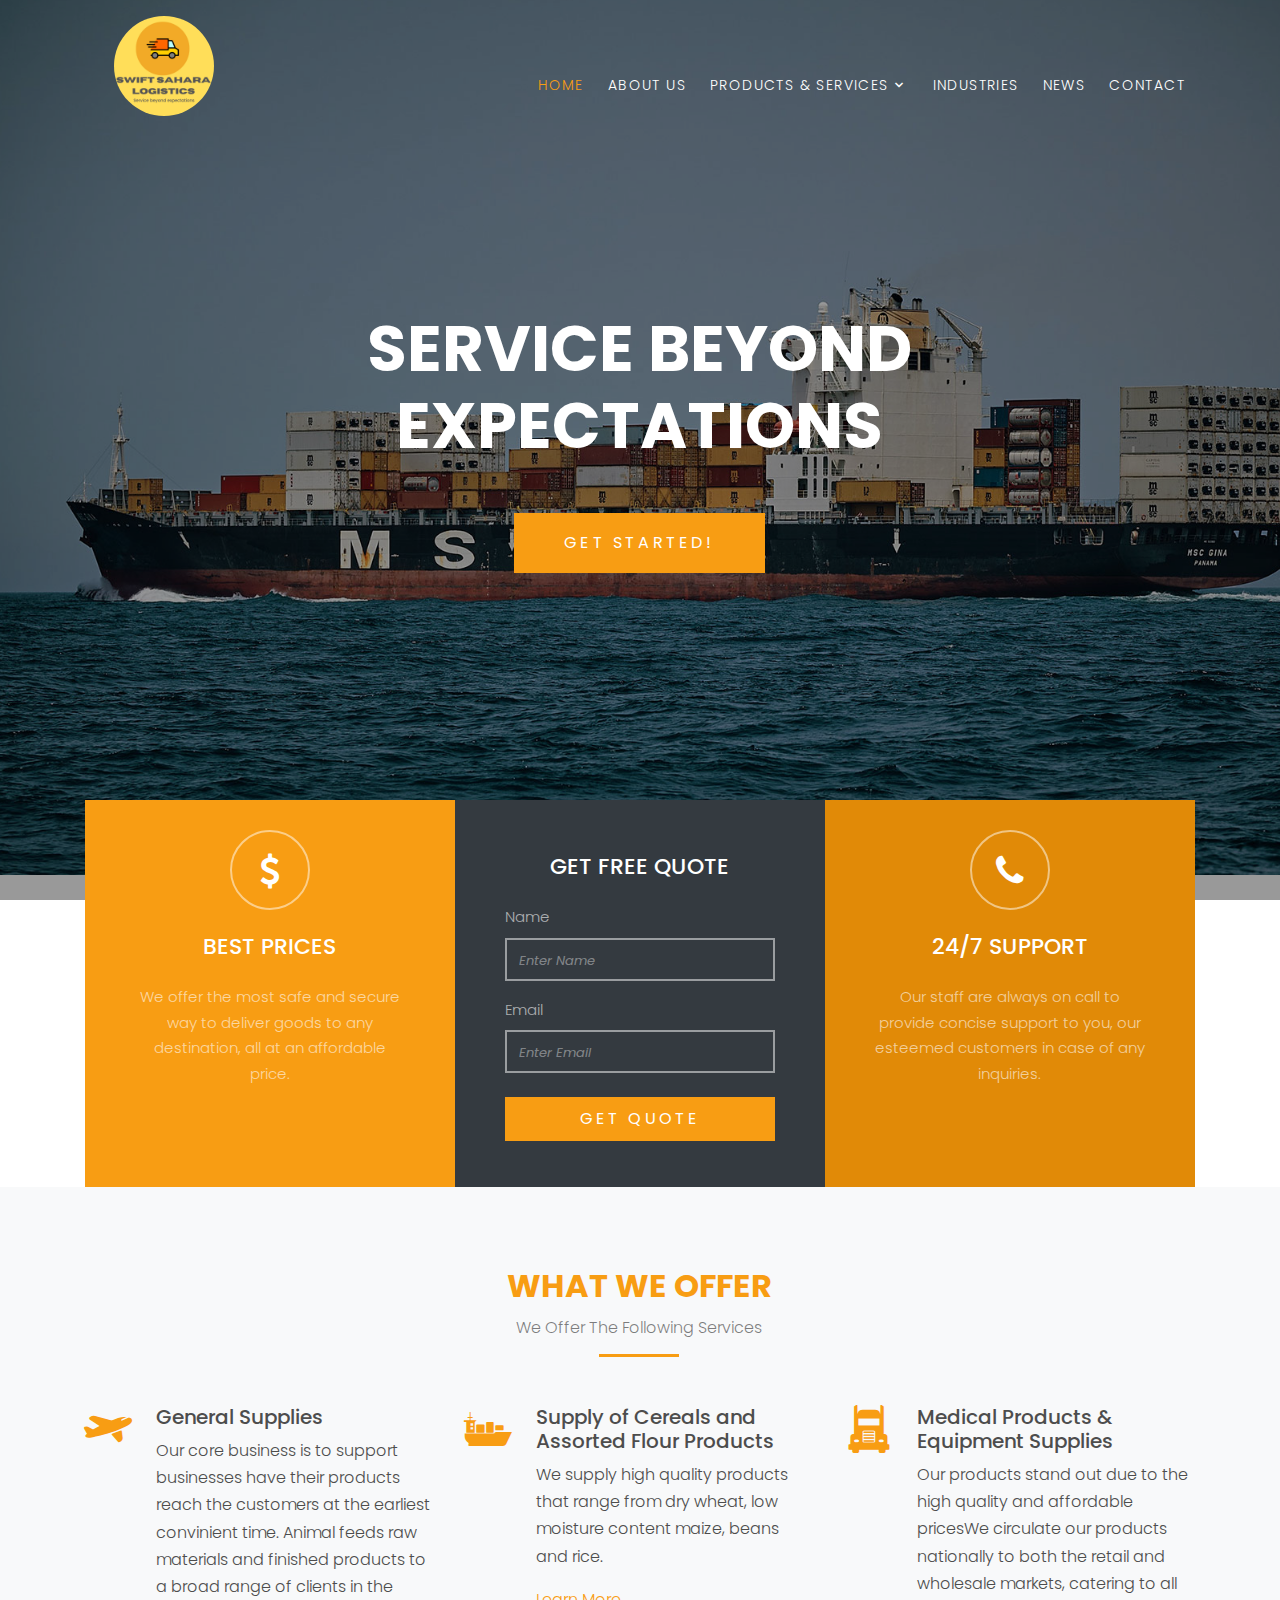
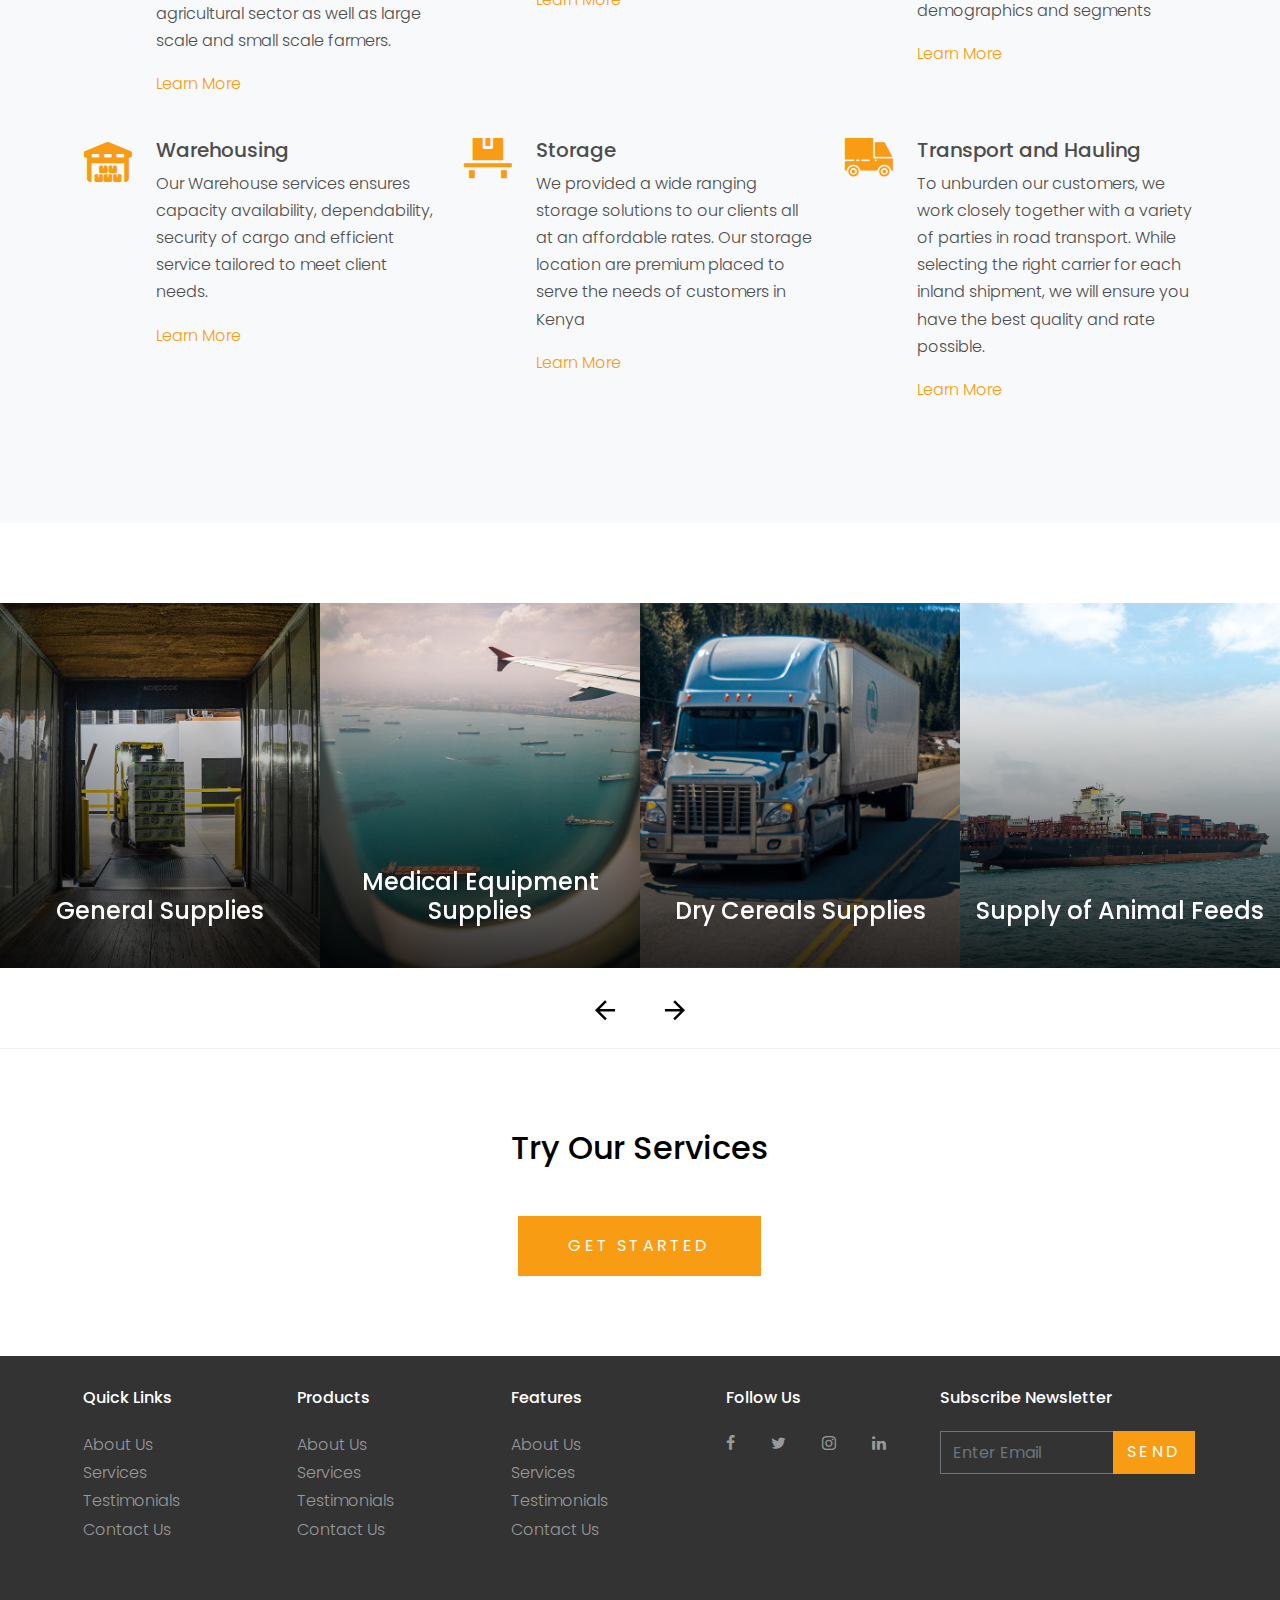
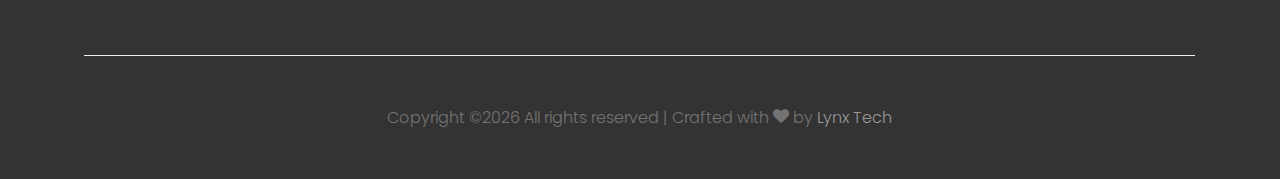
<file: index.html>
<!DOCTYPE html>
<html lang="en">
  <head>
    <title>Swift Sahara Logistics &mdash;Service Beyond Expectations</title>
    <meta charset="utf-8">
    <meta name="viewport" content="width=device-width, initial-scale=1, shrink-to-fit=no">

    <link rel="stylesheet" href="https://fonts.googleapis.com/css?family=Poppins:200,300,400,700,900|Display+Playfair:200,300,400,700"> 
    <link rel="stylesheet" href="fonts/icomoon/style.css">
    <link rel="icon" type="image/x-icon" href="/images/favicon.ico">
    <link rel="stylesheet" href="css/bootstrap.min.css">
    <link rel="stylesheet" href="css/magnific-popup.css">
    <link rel="stylesheet" href="css/jquery-ui.css">
    <link rel="stylesheet" href="css/owl.carousel.min.css">
    <link rel="stylesheet" href="css/owl.theme.default.min.css">

    <link rel="stylesheet" href="css/bootstrap-datepicker.css">

    <link rel="stylesheet" href="fonts/flaticon/font/flaticon.css">



    <link rel="stylesheet" href="css/aos.css">

    <link rel="stylesheet" href="css/style.css">
    
  </head>
  <body>
  
  <div class="site-wrap">

    <div class="site-mobile-menu">
      <div class="site-mobile-menu-header">
        <div class="site-mobile-menu-close mt-3">
          <span class="icon-close2 js-menu-toggle"></span>
        </div>
      </div>
      <div class="site-mobile-menu-body"></div>
    </div>
    
    <header class="site-navbar py-3" role="banner">

      <div class="container">
        <div class="row align-items-center">
      
          <div class="col-11 col-xl-2">
            <div class="testimonial">
              <figure class="mb-4">
                <img src="images/Logo 2.png" alt="Image" class="img-fluid mb-3">
              </figure>
            </div>
          </div>
          <div class="col-12 col-md-10 d-none d-xl-block">
            <nav class="site-navigation position-relative text-right" role="navigation">

              <ul class="site-menu js-clone-nav mx-auto d-none d-lg-block">
                <li class="active"><a href="index.html">Home</a></li>
                <li><a href="about.html">About Us</a></li>
                <li class="has-children">
                  <a href="services.html">Products & Services</a>
                  <ul class="dropdown">
                    <li><a href="#">General Supplies</a></li>
                    <li><a href="#">Transport and Hauling</a></li>  
                    <li><a href="#">Storage & Warehousing</a></li>
                    <li><a href="">Medical Equipment Supplies</a></li>
                    <li><a href="#">Animal Feeds</a></li>
                    <li><a href="#">Supply of Cereals</a></li>
                  </ul>
                </li>
                <li><a href="industries.html">Industries</a></li>
                <li><a href="News.html">News</a></li>
                <li><a href="contact.html">Contact</a></li>
              </ul>
            </nav>
          </div>


          <div class="d-inline-block d-xl-none ml-md-0 mr-auto py-3" style="position: relative; top: 3px;"><a href="#" class="site-menu-toggle js-menu-toggle text-white"><span class="icon-menu h3"></span></a></div>

          </div>

        </div>
      </div>
      
    </header>

  

    <div class="site-blocks-cover overlay" style="background-image: url(images/hero_bg_1.jpg);" data-aos="fade" data-stellar-background-ratio="0.5">
      <div class="container">
        <div class="row align-items-center justify-content-center text-center">

          <div class="col-md-8" data-aos="fade-up" data-aos-delay="400">
            

            <h1 class="text-white font-weight-light mb-5 text-uppercase font-weight-bold">Service Beyond Expectations</h1>
            <p><a href="#" class="btn btn-primary py-3 px-5 text-white">Get Started!</a></p>

          </div>
        </div>
      </div>
    </div>  

    <div class="container">
      <div class="row align-items-center no-gutters align-items-stretch overlap-section">
        <div class="col-md-4">
          <div class="feature-1 pricing h-100 text-center">
            <div class="icon">
              <span class="icon-dollar"></span>
            </div>
            <h2 class="my-4 heading">Best Prices</h2>
            <p>We offer the most safe and secure way to deliver goods to any destination, all at an affordable price.</p>
          </div>
        </div>
        <div class="col-md-4">
          <div class="free-quote bg-dark h-100">
            <h2 class="my-4 heading  text-center">Get Free Quote</h2>
            <form method="post">
              <div class="form-group">
                <label for="fq_name">Name</label>
                <input type="text" class="form-control btn-block" id="fq_name" name="fq_name" placeholder="Enter Name">
              </div>
              <div class="form-group mb-4">
                <label for="fq_email">Email</label>
                <input type="text" class="form-control btn-block" id="fq_email" name="fq_email" placeholder="Enter Email">
              </div>
              <div class="form-group">
                <input type="submit" class="btn btn-primary text-white py-2 px-4 btn-block" value="Get Quote">  
              </div>
            </form>
          </div>
        </div>
        <div class="col-md-4">
          <div class="feature-3 pricing h-100 text-center">
            <div class="icon">
              <span class="icon-phone"></span>
            </div>
            <h2 class="my-4 heading">24/7 Support</h2>
            <p>Our staff are always on call to provide concise support to you, our esteemed customers in case of any inquiries.</p>
          </div>
        </div>
      </div>
    </div>

   
  


    

    <div class="site-section bg-light">
      <div class="container">
        <div class="row justify-content-center mb-5">
          <div class="col-md-7 text-center border-primary">
            <h2 class="font-weight-light text-primary">What We Offer</h2>
            <p class="color-black-opacity-5">We Offer The Following Services</p>
          </div>
        </div>
        <div class="row align-items-stretch">
          <div class="col-md-6 col-lg-4 mb-4 mb-lg-4">
            <div class="unit-4 d-flex">
              <div class="unit-4-icon mr-4"><span class="text-primary flaticon-travel"></span></div>
              <div>
                <h3>General Supplies</h3>
                <p>Our core business is to support businesses have their products reach the customers at the earliest convinient time. Animal feeds raw materials and finished products to a broad range of clients in
                  the agricultural sector as well as large scale and small scale farmers.</p>
                <p><a href="#">Learn More</a></p>
              </div>
            </div>
          </div>
          <div class="col-md-6 col-lg-4 mb-4 mb-lg-4">
            <div class="unit-4 d-flex">
              <div class="unit-4-icon mr-4"><span class="text-primary flaticon-sea-ship-with-containers"></span></div>
              <div>
                <h3>Supply of Cereals and Assorted Flour Products</h3>
                <p>We supply high quality products that range from dry wheat, low moisture content maize, beans and rice.</p>
                
                <p><a href="#">Learn More</a></p>
              </div>
            </div>
          </div>
          <div class="col-md-6 col-lg-4 mb-4 mb-lg-4">
            <div class="unit-4 d-flex">
              <div class="unit-4-icon mr-4"><span class="text-primary flaticon-frontal-truck"></span></div>
              <div>
                <h3>Medical Products & Equipment Supplies</h3>
                <p>Our products
                  stand out due to the high quality and affordable pricesWe circulate our products nationally to both the retail and wholesale
                  markets, catering to all demographics and
                  segments</p>
                <p><a href="#">Learn More</a></p>
              </div>
            </div>
          </div>


          <div class="col-md-6 col-lg-4 mb-4 mb-lg-4">
            <div class="unit-4 d-flex">
              <div class="unit-4-icon mr-4"><span class="text-primary flaticon-barn"></span></div>
              <div>
                <h3>Warehousing</h3>
                <p>Our Warehouse services ensures capacity availability, dependability, security of cargo and efficient service tailored to meet client needs.</p>
                <p><a href="#">Learn More</a></p>
              </div>
            </div>
          </div>
          <div class="col-md-6 col-lg-4 mb-4 mb-lg-4">
            <div class="unit-4 d-flex">
              <div class="unit-4-icon mr-4"><span class="text-primary flaticon-platform"></span></div>
              <div>
                <h3>Storage</h3>
                <p>We provided a wide ranging storage solutions to our clients all at an affordable rates. Our storage location are
                  premium placed to serve the needs of customers in Kenya</p>
                <p><a href="#">Learn More</a></p>
              </div>
            </div>
          </div>
          <div class="col-md-6 col-lg-4 mb-4 mb-lg-4">
            <div class="unit-4 d-flex">
              <div class="unit-4-icon mr-4"><span class="text-primary flaticon-car"></span></div>
              <div>
                <h3>Transport and Hauling</h3>
                <p>To unburden our customers, we work closely together with a variety of parties in road transport. While selecting the
                  right carrier for each inland shipment, we will ensure you have the best quality and rate possible.</p>
                <p><a href="#">Learn More</a></p>
              </div>
            </div>
          </div>

        </div>
      </div>
    </div>

    <div class="site-section block-13">
      <!-- <div class="container"></div> -->


      <div class="owl-carousel nonloop-block-13">
        <div>
          <a href="#" class="unit-1 text-center">
            <img src="images/img_1.jpg" alt="Image" class="img-fluid">
            <div class="unit-1-text">
              <h3 class="unit-1-heading">General Supplies</h3>
              <p class="px-5">Lorem ipsum dolor sit amet consectetur adipisicing elit. Eos tempore ullam minus voluptate libero.</p>
            </div>
          </a>
        </div>

        <div>
          <a href="#" class="unit-1 text-center">
            <img src="images/img_2.jpg" alt="Image" class="img-fluid">
            <div class="unit-1-text">
              <h3 class="unit-1-heading">Medical Equipment Supplies</h3>
              <p class="px-5">Lorem ipsum dolor sit amet consectetur adipisicing elit. Eos tempore ullam minus voluptate libero.</p>
            </div>
          </a>
        </div>

        <div>
          <a href="#" class="unit-1 text-center">
            <img src="images/img_3.jpg" alt="Image" class="img-fluid">
            <div class="unit-1-text">
              <h3 class="unit-1-heading">Dry Cereals Supplies</h3>
              <p class="px-5">Lorem ipsum dolor sit amet consectetur adipisicing elit. Eos tempore ullam minus voluptate libero.</p>
            </div>
          </a>
        </div>

        <div>
          <a href="#" class="unit-1 text-center">
            <img src="images/img_4.jpg" alt="Image" class="img-fluid">
            <div class="unit-1-text">
              <h3 class="unit-1-heading">Supply of Animal Feeds</h3>
              <p class="px-5">Lorem ipsum dolor sit amet consectetur adipisicing elit. Eos tempore ullam minus voluptate libero.</p>
            </div>
          </a>
        </div>

        <div>
          <a href="#" class="unit-1 text-center">
            <img src="images/img_5.jpg" alt="Image" class="img-fluid">
            <div class="unit-1-text">
              <h3 class="unit-1-heading">Storage & Warehousing</h3>
              <p class="px-5">Lorem ipsum dolor sit amet consectetur adipisicing elit. Eos tempore ullam minus voluptate libero.</p>
            </div>
          </a>
        </div>


      </div>
    </div>

    <div class="site-section border-top">
      <div class="container">
        <div class="row text-center">
          <div class="col-md-12">
            <h2 class="mb-5 text-black">Try Our Services</h2>
            <p class="mb-0"><a href="booking.html" class="btn btn-primary py-3 px-5 text-white">Get Started</a></p>
          </div>
        </div>
      </div>
    </div>
    
    <footer class="site-footer">
      <div class="container">
        <div class="row">
          <div class="col-md-9">
            <div class="row">
              <div class="col-md-3">
                <h2 class="footer-heading mb-4">Quick Links</h2>
                <ul class="list-unstyled">
                  <li><a href="#">About Us</a></li>
                  <li><a href="#">Services</a></li>
                  <li><a href="#">Testimonials</a></li>
                  <li><a href="#">Contact Us</a></li>
                </ul>
              </div>
              <div class="col-md-3">
                <h2 class="footer-heading mb-4">Products</h2>
                <ul class="list-unstyled">
                  <li><a href="#">About Us</a></li>
                  <li><a href="#">Services</a></li>
                  <li><a href="#">Testimonials</a></li>
                  <li><a href="#">Contact Us</a></li>
                </ul>
              </div>
              <div class="col-md-3">
                <h2 class="footer-heading mb-4">Features</h2>
                <ul class="list-unstyled">
                  <li><a href="#">About Us</a></li>
                  <li><a href="#">Services</a></li>
                  <li><a href="#">Testimonials</a></li>
                  <li><a href="#">Contact Us</a></li>
                </ul>
              </div>
              <div class="col-md-3">
                <h2 class="footer-heading mb-4">Follow Us</h2>
                <a href="#" class="pl-0 pr-3"><span class="icon-facebook"></span></a>
                <a href="#" class="pl-3 pr-3"><span class="icon-twitter"></span></a>
                <a href="#" class="pl-3 pr-3"><span class="icon-instagram"></span></a>
                <a href="#" class="pl-3 pr-3"><span class="icon-linkedin"></span></a>
              </div>
            </div>
          </div>
          <div class="col-md-3">
            <h2 class="footer-heading mb-4">Subscribe Newsletter</h2>
            <form action="#" method="post">
              <div class="input-group mb-3">
                <input type="text" class="form-control border-secondary text-white bg-transparent" placeholder="Enter Email" aria-label="Enter Email" aria-describedby="button-addon2">
                <div class="input-group-append">
                  <button class="btn btn-primary text-white" type="button" id="button-addon2">Send</button>
                </div>
              </div>
            </form>
          </div>
        </div>
        <div class="row pt-5 mt-5 text-center">
          <div class="col-md-12">
            <div class="border-top pt-5">
            <p>
            <!-- Link back to Colorlib can't be removed. Template is licensed under CC BY 3.0. -->
            Copyright &copy;<script>document.write(new Date().getFullYear());</script> All rights reserved | Crafted with <i class="icon-heart" aria-hidden="true"></i> by <a href="https://colorlib.com" target="_blank" >Lynx Tech</a>
            <!-- Link back to Colorlib can't be removed. Template is licensed under CC BY 3.0. -->
            </p>
            </div>
          </div>
          
        </div>
      </div>
    </footer>
  </div>

  <script src="js/jquery-3.3.1.min.js"></script>
  <script src="js/jquery-migrate-3.0.1.min.js"></script>
  <script src="js/jquery-ui.js"></script>
  <script src="js/popper.min.js"></script>
  <script src="js/bootstrap.min.js"></script>
  <script src="js/owl.carousel.min.js"></script>
  <script src="js/jquery.stellar.min.js"></script>
  <script src="js/jquery.countdown.min.js"></script>
  <script src="js/jquery.magnific-popup.min.js"></script>
  <script src="js/bootstrap-datepicker.min.js"></script>
  <script src="js/aos.js"></script>

  <script src="js/main.js"></script>
    
  </body>
</html>
</file>
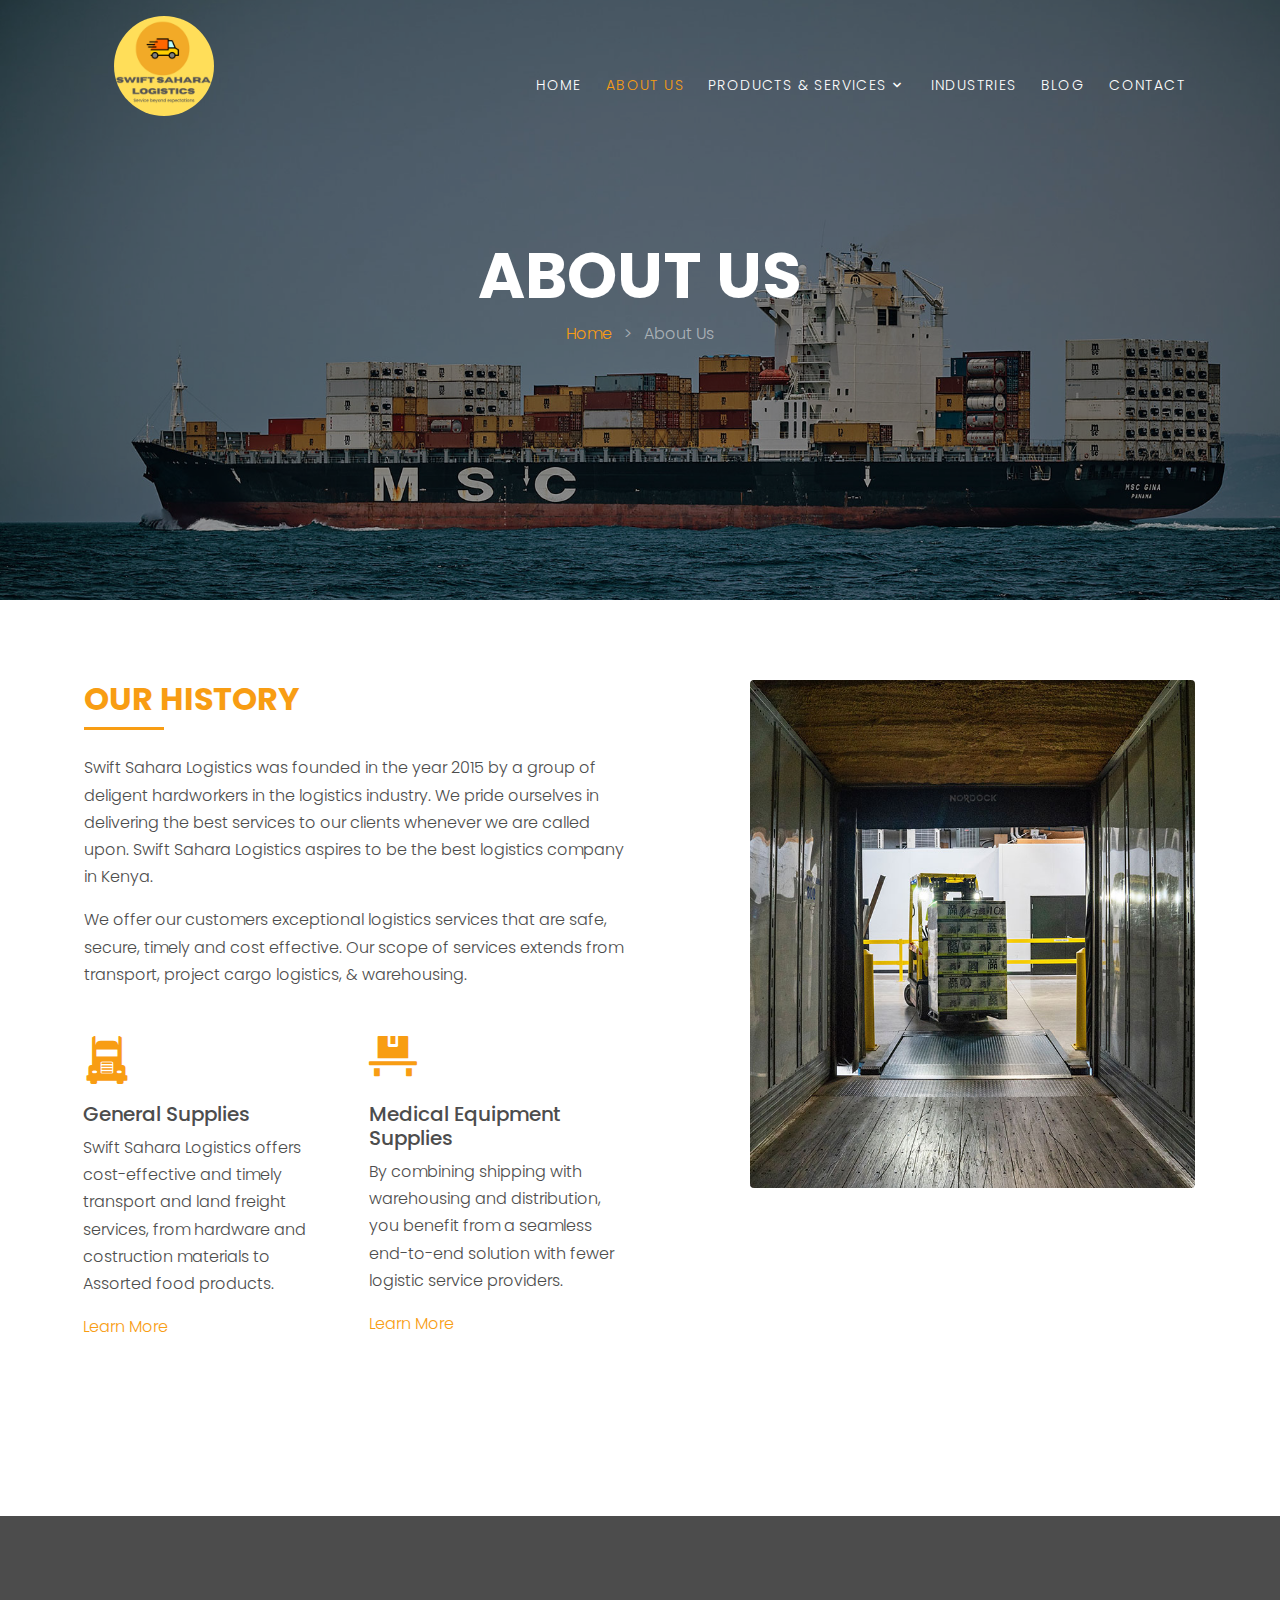
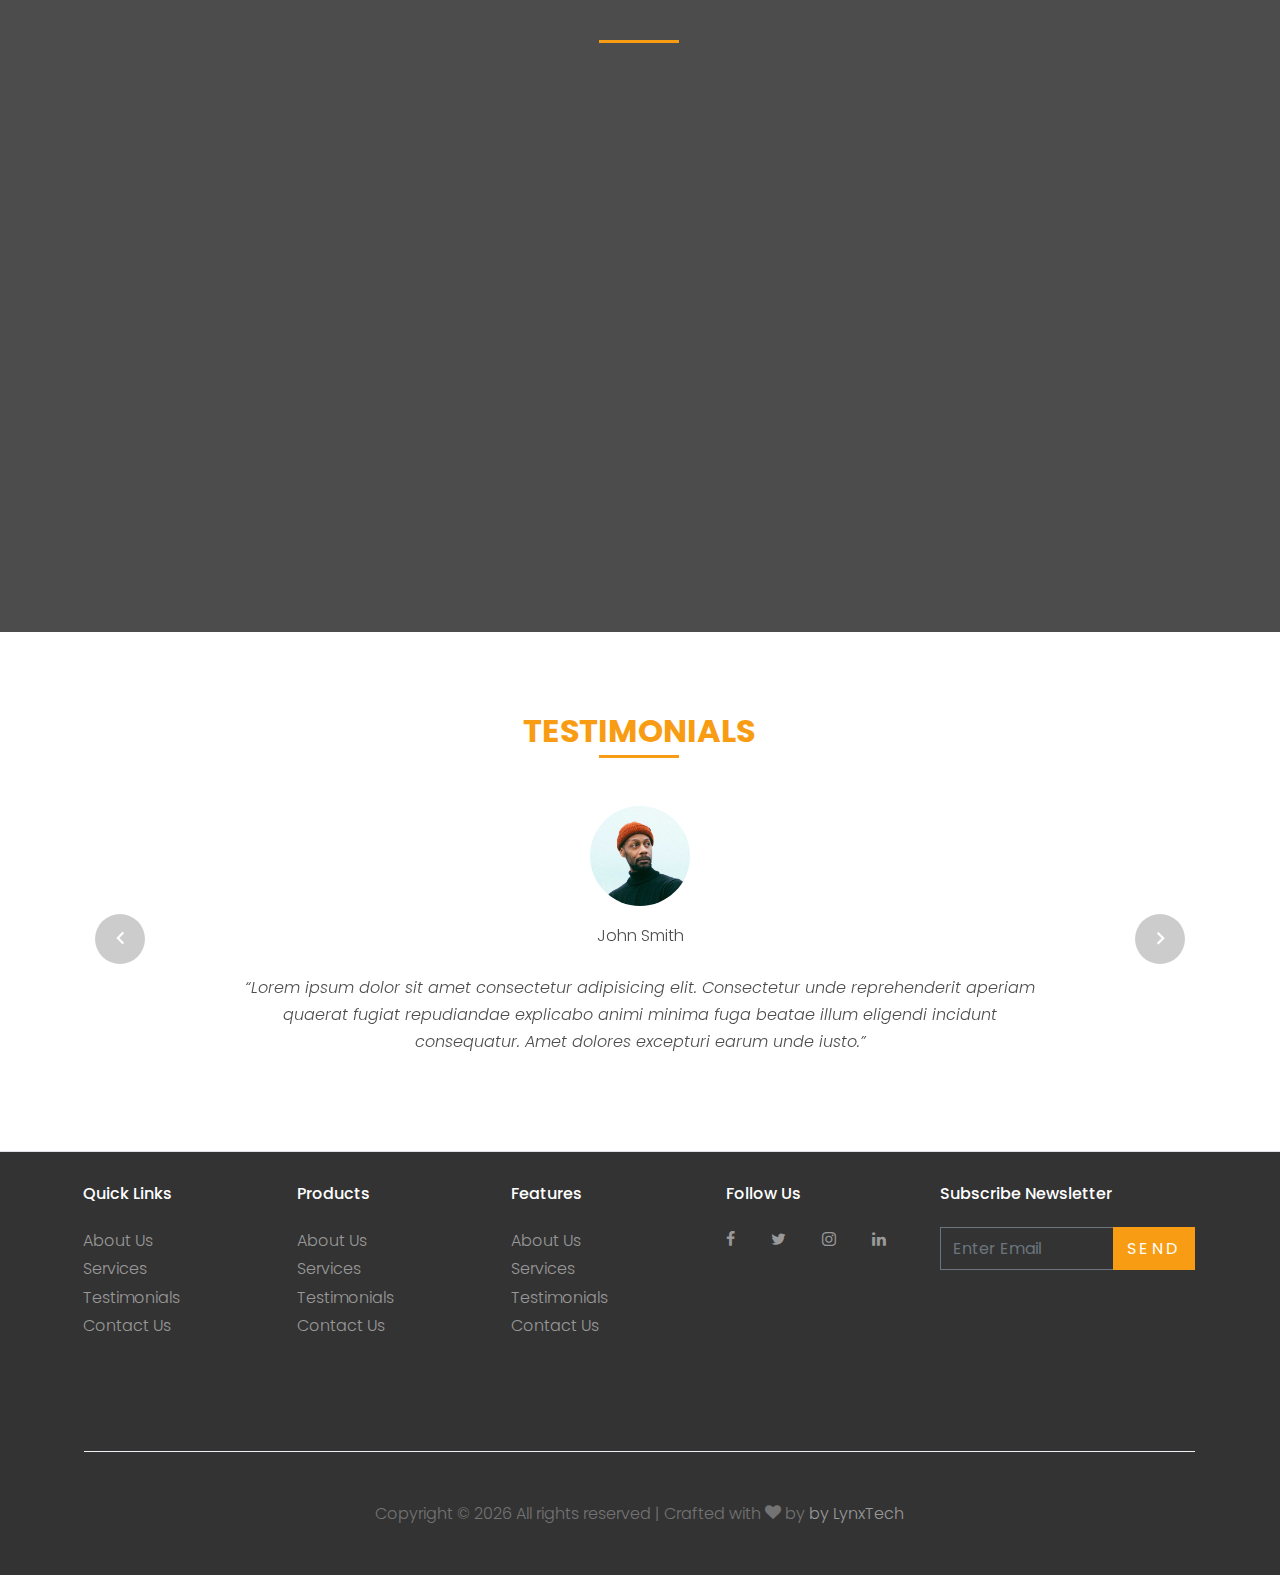
<file: about.html>
<!DOCTYPE html>
<html lang="en">

<head>
  <title>Swift Sahara Logistics &mdash;Service Beyond Expectations</title>
  <meta charset="utf-8">
  <meta name="viewport" content="width=device-width, initial-scale=1, shrink-to-fit=no">

  <link rel="stylesheet"
    href="https://fonts.googleapis.com/css?family=Poppins:200,300,400,700,900|Display+Playfair:200,300,400,700">
  <link rel="stylesheet" href="fonts/icomoon/style.css">
  <link rel="icon" type="image/x-icon" href="/images/favicon.ico">
  <link rel="stylesheet" href="css/bootstrap.min.css">
  <link rel="stylesheet" href="css/magnific-popup.css">
  <link rel="stylesheet" href="css/jquery-ui.css">
  <link rel="stylesheet" href="css/owl.carousel.min.css">
  <link rel="stylesheet" href="css/owl.theme.default.min.css">

  <link rel="stylesheet" href="css/bootstrap-datepicker.css">

  <link rel="stylesheet" href="fonts/flaticon/font/flaticon.css">



  <link rel="stylesheet" href="css/aos.css">

  <link rel="stylesheet" href="css/style.css">

</head>

<body>

  <div class="site-wrap">

    <div class="site-mobile-menu">
      <div class="site-mobile-menu-header">
        <div class="site-mobile-menu-close mt-3">
          <span class="icon-close2 js-menu-toggle"></span>
        </div>
      </div>
      <div class="site-mobile-menu-body"></div>
    </div>

    <header class="site-navbar py-3" role="banner">

      <div class="container">
        <div class="row align-items-center">

          <div class="col-11 col-xl-2">
            <div class="testimonial">
              <figure class="mb-4">
                <img src="images/Logo 2.png" alt="Image" class="img-fluid mb-3">
              </figure>
            </div>
          </div>
          <div class="col-12 col-md-10 d-none d-xl-block">
            <nav class="site-navigation position-relative text-right" role="navigation">

              <ul class="site-menu js-clone-nav mx-auto d-none d-lg-block">
                <li><a href="index.html">Home</a></li>
                <li class="active"><a href="about.html">About Us</a></li>
                <li class="has-children">
                  <a href="services.html">Products & Services</a>
                  <ul class="dropdown">
                    <li><a href="#">General Supplies</a></li>
                    <li><a href="#">Transport and Hauling</a></li>
                    <li><a href="#">Storage & Warehousing</a></li>
                    <li><a href="">Medical Equipment Supplies</a></li>
                    <li><a href="#">Animal Feeds</a></li>
                    <li><a href="#">Supply of Cereals</a></li>
                  </ul>
                </li>
                <li><a href="industries.html">Industries</a></li>
                <li><a href="News.html">Blog</a></li>
                <li><a href="contact.html">Contact</a></li>
              </ul>
            </nav>
          </div>


          <div class="d-inline-block d-xl-none ml-md-0 mr-auto py-3" style="position: relative; top: 3px;"><a href="#"
              class="site-menu-toggle js-menu-toggle text-white"><span class="icon-menu h3"></span></a></div>

        </div>

      </div>
  </div>

  </header>



  <div class="site-blocks-cover inner-page-cover overlay" style="background-image: url(images/hero_bg_1.jpg);"
    data-aos="fade" data-stellar-background-ratio="0.5">
    <div class="container">
      <div class="row align-items-center justify-content-center text-center">

        <div class="col-md-8" data-aos="fade-up" data-aos-delay="400">
          <h1 class="text-white font-weight-light text-uppercase font-weight-bold">About Us</h1>
          <p class="breadcrumb-custom"><a href="index.html">Home</a> <span class="mx-2">&gt;</span> <span>About
              Us</span></p>
        </div>
      </div>
    </div>
  </div>



  <div class="site-section">
    <div class="container">
      <div class="row mb-5">

        <div class="col-md-5 ml-auto mb-5 order-md-2" data-aos="fade">
          <img src="images/img_1.jpg" alt="Image" class="img-fluid rounded">
        </div>
        <div class="col-md-6 order-md-1" data-aos="fade">
          <div class="text-left pb-1 border-primary mb-4">
            <h2 class="text-primary">Our History</h2>
          </div>
          <p>Swift Sahara Logistics was founded in the year 2015 by a group of deligent hardworkers in the logistics
            industry.
            We pride ourselves in delivering the best services to our clients whenever we are called upon. Swift Sahara
            Logistics aspires to be
            the best logistics company in Kenya.
          </p>
          <p class="mb-5">We offer our customers exceptional logistics services that are safe,
            secure, timely and cost effective. Our scope of services extends from transport, project cargo logistics, &
            warehousing.</p>

          <div class="row">
            <div class="col-md-12 mb-md-5 mb-0 col-lg-6">
              <div class="unit-4">
                <div class="unit-4-icon mb-3 mr-4"><span class="text-primary flaticon-frontal-truck"></span></div>
                <div>
                  <h3>General Supplies</h3>
                  <p>Swift Sahara Logistics offers cost-effective and timely transport and land freight services, from
                    hardware and costruction materials to Assorted food products.</p>
                  <p class="mb-0"><a href="#">Learn More</a></p>
                </div>
              </div>
            </div>
            <div class="col-md-12 mb-md-5 mb-0 col-lg-6">
              <div class="unit-4">
                <div class="unit-4-icon mb-3 mr-4"><span class="text-primary flaticon-platform"></span></div>
                <div>
                  <h3>Medical Equipment Supplies</h3>
                  <p>By combining shipping with warehousing and distribution, you benefit from a seamless end-to-end
                    solution with fewer
                    logistic service providers.
                  </p>
                  <p class="mb-0"><a href="#">Learn More</a></p>
                </div>
              </div>
            </div>
          </div>
        </div>

      </div>
    </div>
  </div>

  <div class="site-section bg-image overlay" style="background-image: url('images/hero_bg_4.jpg');">
    <div class="container">
      <div class="row justify-content-center mb-5">
        <div class="col-md-7 text-center border-primary">
          <h2 class="font-weight-light text-primary" data-aos="fade">How It Works</h2>
        </div>
      </div>
      <div class="row">
        <div class="col-md-6 col-lg-4 mb-5 mb-lg-0" data-aos="fade" data-aos-delay="100">
          <div class="how-it-work-item">
            <span class="number">1</span>
            <div class="how-it-work-body">
              <h2>Choose Your Service</h2>
              <p class="mb-5">Are you a business or an individual looking for our services,we offer a wide range of
                plans to serve
                your needs </p>
              <ul class="ul-check list-unstyled white">
                <li class="text-white">Transport and Land freight</li>
                <li class="text-white">Warehousing</li>
                <li class="text-white">Delivery of Animal Feeds</li>
              </ul>
            </div>
          </div>
        </div>

        <div class="col-md-6 col-lg-4 mb-5 mb-lg-0" data-aos="fade" data-aos-delay="200">
          <div class="how-it-work-item">
            <span class="number">2</span>
            <div class="how-it-work-body">
              <h2>Select Your Payment</h2>
              <p class="mb-5">We support all the major payment methoods in
                Kenya from mobile payments to card payments</p>
              <ul class="ul-check list-unstyled white">
                <li class="text-white">M-Pesa & Airtel Money Payments</li>
                <li class="text-white">Mobile Banking</li>
                <li class="text-white">Card Payments</li>
              </ul>
            </div>
          </div>
        </div>

        <div class="col-md-6 col-lg-4 mb-5 mb-lg-0" data-aos="fade" data-aos-delay="300">
          <div class="how-it-work-item">
            <span class="number">3</span>
            <div class="how-it-work-body">
              <h2>Tracking Your Order</h2>
              <p class="mb-5">For every order on our system, your can be able to track and know exactly when the package
                is arriving. Seamless! </p>
              <ul class="ul-check list-unstyled white">
                <li class="text-white">You are provided with order no:</li>
                <li class="text-white">Enter the order number on the provided link.</li>
                <li class="text-white">Track your order as you wait for fulfillement.</li>
              </ul>
            </div>
          </div>
        </div>

      </div>
    </div>
  </div>



  <div class="site-section border-bottom">
    <div class="container">

      <div class="row justify-content-center mb-5">
        <div class="col-md-7 text-center border-primary">
          <h2 class="font-weight-light text-primary">Testimonials</h2>
        </div>
      </div>

      <div class="slide-one-item home-slider owl-carousel">
        <div>
          <div class="testimonial">
            <figure class="mb-4">
              <img src="images/person_3.jpg" alt="Image" class="img-fluid mb-3">
              <p>John Smith</p>
            </figure>
            <blockquote>
              <p>&ldquo;Lorem ipsum dolor sit amet consectetur adipisicing elit. Consectetur unde reprehenderit aperiam
                quaerat fugiat repudiandae explicabo animi minima fuga beatae illum eligendi incidunt consequatur. Amet
                dolores excepturi earum unde iusto.&rdquo;</p>
            </blockquote>
          </div>
        </div>
        <div>
          <div class="testimonial">
            <figure class="mb-4">
              <img src="images/person_2.jpg" alt="Image" class="img-fluid mb-3">
              <p>Christine Aguilar</p>
            </figure>
            <blockquote>
              <p>&ldquo;Lorem ipsum dolor sit amet consectetur adipisicing elit. Consectetur unde reprehenderit aperiam
                quaerat fugiat repudiandae explicabo animi minima fuga beatae illum eligendi incidunt consequatur. Amet
                dolores excepturi earum unde iusto.&rdquo;</p>
            </blockquote>
          </div>
        </div>

        <div>
          <div class="testimonial">
            <figure class="mb-4">
              <img src="images/person_4.jpg" alt="Image" class="img-fluid mb-3">
              <p>Robert Spears</p>
            </figure>
            <blockquote>
              <p>&ldquo;Lorem ipsum dolor sit amet consectetur adipisicing elit. Consectetur unde reprehenderit aperiam
                quaerat fugiat repudiandae explicabo animi minima fuga beatae illum eligendi incidunt consequatur. Amet
                dolores excepturi earum unde iusto.&rdquo;</p>
            </blockquote>
          </div>
        </div>

        <div>
          <div class="testimonial">
            <figure class="mb-4">
              <img src="images/person_5.jpg" alt="Image" class="img-fluid mb-3">
              <p>Bruce Rogers</p>
            </figure>
            <blockquote>
              <p>&ldquo;Lorem ipsum dolor sit amet consectetur adipisicing elit. Consectetur unde reprehenderit aperiam
                quaerat fugiat repudiandae explicabo animi minima fuga beatae illum eligendi incidunt consequatur. Amet
                dolores excepturi earum unde iusto.&rdquo;</p>
            </blockquote>
          </div>
        </div>

      </div>
    </div>
  </div>



  <footer class="site-footer">
    <div class="container">
      <div class="row">
        <div class="col-md-9">
          <div class="row">
            <div class="col-md-3">
              <h2 class="footer-heading mb-4">Quick Links</h2>
              <ul class="list-unstyled">
                <li><a href="#">About Us</a></li>
                <li><a href="#">Services</a></li>
                <li><a href="#">Testimonials</a></li>
                <li><a href="#">Contact Us</a></li>
              </ul>
            </div>
            <div class="col-md-3">
              <h2 class="footer-heading mb-4">Products</h2>
              <ul class="list-unstyled">
                <li><a href="#">About Us</a></li>
                <li><a href="#">Services</a></li>
                <li><a href="#">Testimonials</a></li>
                <li><a href="#">Contact Us</a></li>
              </ul>
            </div>
            <div class="col-md-3">
              <h2 class="footer-heading mb-4">Features</h2>
              <ul class="list-unstyled">
                <li><a href="#">About Us</a></li>
                <li><a href="#">Services</a></li>
                <li><a href="#">Testimonials</a></li>
                <li><a href="#">Contact Us</a></li>
              </ul>
            </div>
            <div class="col-md-3">
              <h2 class="footer-heading mb-4">Follow Us</h2>
              <a href="#" class="pl-0 pr-3"><span class="icon-facebook"></span></a>
              <a href="#" class="pl-3 pr-3"><span class="icon-twitter"></span></a>
              <a href="#" class="pl-3 pr-3"><span class="icon-instagram"></span></a>
              <a href="#" class="pl-3 pr-3"><span class="icon-linkedin"></span></a>
            </div>
          </div>
        </div>
        <div class="col-md-3">
          <h2 class="footer-heading mb-4">Subscribe Newsletter</h2>
          <form action="#" method="post">
            <div class="input-group mb-3">
              <input type="text" class="form-control border-secondary text-white bg-transparent"
                placeholder="Enter Email" aria-label="Enter Email" aria-describedby="button-addon2">
              <div class="input-group-append">
                <button class="btn btn-primary text-white" type="button" id="button-addon2">Send</button>
              </div>
            </div>
          </form>
        </div>
      </div>
      <div class="row pt-5 mt-5 text-center">
        <div class="col-md-12">
          <div class="border-top pt-5">
            <p>
              <!-- Link back to Colorlib can't be removed. Template is licensed under CC BY 3.0. -->
              Copyright &copy;
              <script>document.write(new Date().getFullYear());</script> All rights reserved | Crafted with <i
                class="icon-heart" aria-hidden="true"></i> by <a href="https://colorlib.com" target="_blank">by
                LynxTech</a>
              <!-- Link back to Colorlib can't be removed. Template is licensed under CC BY 3.0. -->
            </p>
          </div>
        </div>

      </div>
    </div>
  </footer>
  </div>

  <script src="js/jquery-3.3.1.min.js"></script>
  <script src="js/jquery-migrate-3.0.1.min.js"></script>
  <script src="js/jquery-ui.js"></script>
  <script src="js/popper.min.js"></script>
  <script src="js/bootstrap.min.js"></script>
  <script src="js/owl.carousel.min.js"></script>
  <script src="js/jquery.stellar.min.js"></script>
  <script src="js/jquery.countdown.min.js"></script>
  <script src="js/jquery.magnific-popup.min.js"></script>
  <script src="js/bootstrap-datepicker.min.js"></script>
  <script src="js/aos.js"></script>

  <script src="js/main.js"></script>

</body>

</html>
</file>
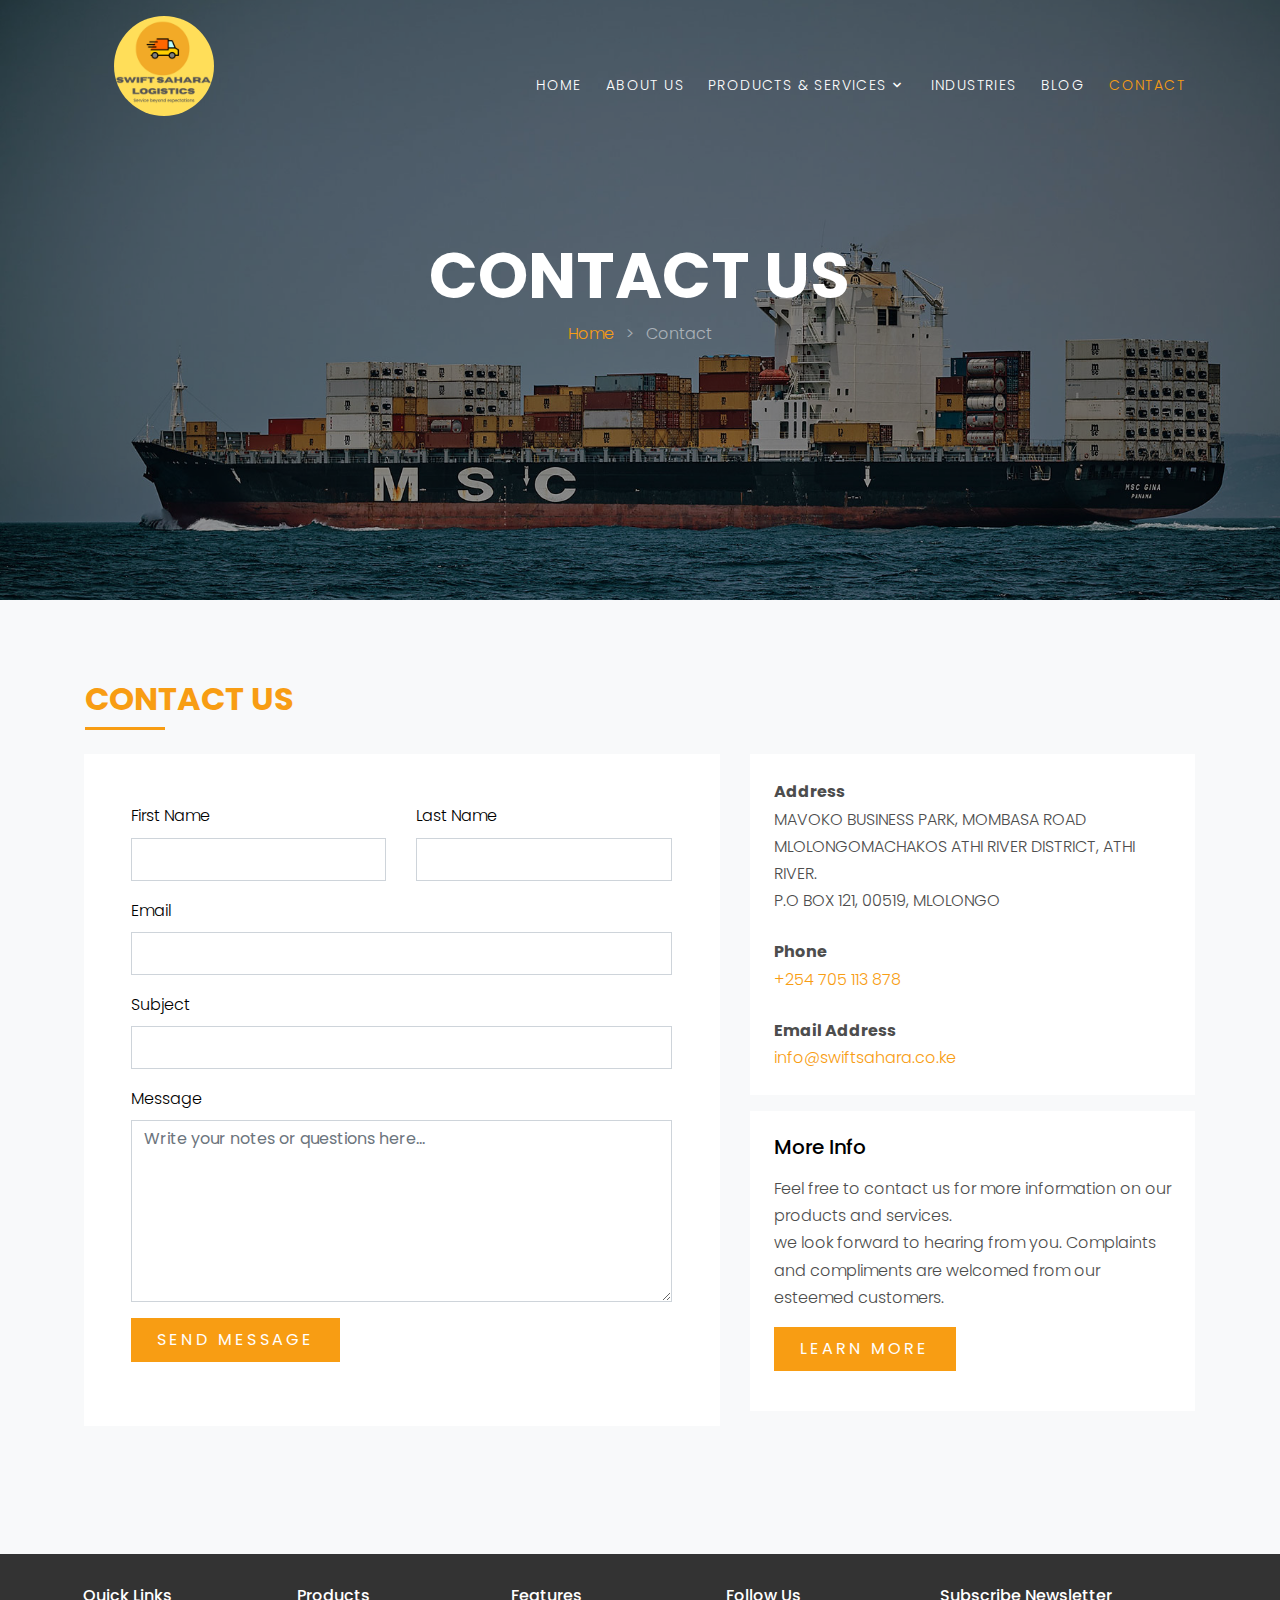
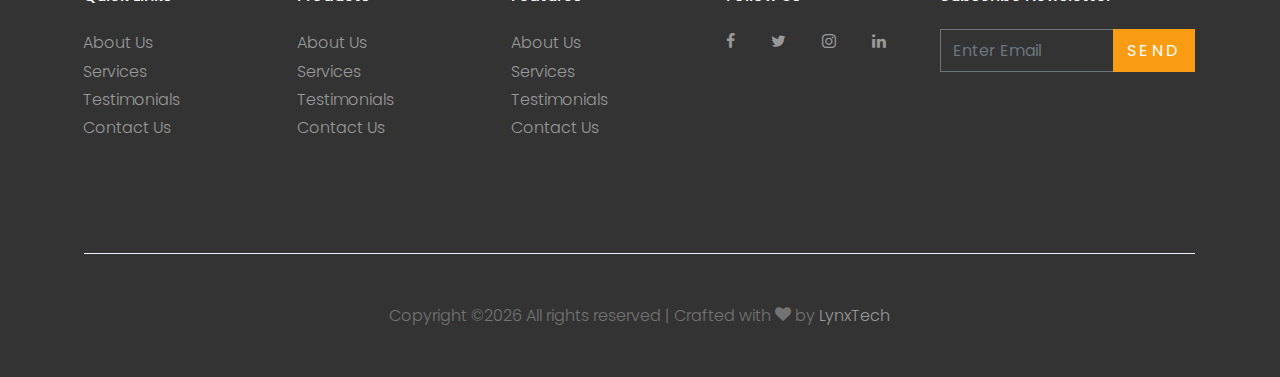
<file: contact.html>
<!DOCTYPE html>
<html lang="en">
  <head>
    <title>Swift Sahara Logistics &mdash;Service Beyond Expectations</title>
    <meta charset="utf-8">
    <meta name="viewport" content="width=device-width, initial-scale=1, shrink-to-fit=no">

    <link rel="stylesheet" href="https://fonts.googleapis.com/css?family=Poppins:200,300,400,700,900|Display+Playfair:200,300,400,700"> 
    <link rel="stylesheet" href="fonts/icomoon/style.css">
    <link rel="icon" type="image/x-icon" href="/images/favicon.ico">
    <link rel="stylesheet" href="css/bootstrap.min.css">
    <link rel="stylesheet" href="css/magnific-popup.css">
    <link rel="stylesheet" href="css/jquery-ui.css">
    <link rel="stylesheet" href="css/owl.carousel.min.css">
    <link rel="stylesheet" href="css/owl.theme.default.min.css">

    <link rel="stylesheet" href="css/bootstrap-datepicker.css">

    <link rel="stylesheet" href="fonts/flaticon/font/flaticon.css">



    <link rel="stylesheet" href="css/aos.css">

    <link rel="stylesheet" href="css/style.css">
    
  </head>
  <body>
  
  <div class="site-wrap">

    <div class="site-mobile-menu">
      <div class="site-mobile-menu-header">
        <div class="site-mobile-menu-close mt-3">
          <span class="icon-close2 js-menu-toggle"></span>
        </div>
      </div>
      <div class="site-mobile-menu-body"></div>
    </div>
    
    <header class="site-navbar py-3" role="banner">

      <div class="container">
        <div class="row align-items-center">
          
          <div class="col-11 col-xl-2">
            <div class="testimonial">
              <figure class="mb-4">
                <img src="images/Logo 2.png" alt="Image" class="img-fluid mb-3">
              </figure>
            </div>
          </div>
          <div class="col-12 col-md-10 d-none d-xl-block">
            <nav class="site-navigation position-relative text-right" role="navigation">

              <ul class="site-menu js-clone-nav mx-auto d-none d-lg-block">
                <li><a href="index.html">Home</a></li>
                <li><a href="about.html">About Us</a></li>
                <li class="has-children">
                  <a href="services.html">Products & Services</a>
                  <ul class="dropdown">
                    <li><a href="#">General Supplies</a></li>
                    <li><a href="#">Transport and Hauling</a></li>  
                    <li><a href="#">Storage & Warehousing</a></li>
                    <li><a href="">Medical Equipment Supplies</a></li>
                    <li><a href="#">Animal Feeds</a></li>
                    <li><a href="#">Supply of Cereals</a></li>
                  </ul>
                </li>
                <li><a href="industries.html">Industries</a></li>
                <li><a href="News.html">Blog</a></li>
                <li class="active"><a href="contact.html">Contact</a></li>
              </ul>
            </nav>
          </div>


          <div class="d-inline-block d-xl-none ml-md-0 mr-auto py-3" style="position: relative; top: 3px;"><a href="#" class="site-menu-toggle js-menu-toggle text-white"><span class="icon-menu h3"></span></a></div>

          </div>

        </div>
      </div>
      
    </header>

  

    <div class="site-blocks-cover inner-page-cover overlay" style="background-image: url(images/hero_bg_1.jpg);" data-aos="fade" data-stellar-background-ratio="0.5">
      <div class="container">
        <div class="row align-items-center justify-content-center text-center">

          <div class="col-md-8" data-aos="fade-up" data-aos-delay="400">
            <h1 class="text-white font-weight-light text-uppercase font-weight-bold">Contact Us</h1>
            <p class="breadcrumb-custom"><a href="index.html">Home</a> <span class="mx-2">&gt;</span> <span>Contact</span></p>
          </div>
        </div>
      </div>
    </div>  

    
    <div class="site-section bg-light">
      <div class="container">
        <div class="text-left pb-1 border-primary mb-4">
          <h2 class="text-primary">Contact Us</h2>
        </div>
        <div class="row">
          <div class="col-md-7 mb-5">

            

            <form action="#" class="p-5 bg-white">
             

              <div class="row form-group">
                <div class="col-md-6 mb-3 mb-md-0">
                  <label class="text-black" for="fname">First Name</label>
                  <input type="text" id="fname" class="form-control">
                </div>
                <div class="col-md-6">
                  <label class="text-black" for="lname">Last Name</label>
                  <input type="text" id="lname" class="form-control">
                </div>
              </div>

              <div class="row form-group">
                
                <div class="col-md-12">
                  <label class="text-black" for="email">Email</label> 
                  <input type="email" id="email" class="form-control">
                </div>
              </div>

              <div class="row form-group">
                
                <div class="col-md-12">
                  <label class="text-black" for="subject">Subject</label> 
                  <input type="subject" id="subject" class="form-control">
                </div>
              </div>

              <div class="row form-group">
                <div class="col-md-12">
                  <label class="text-black" for="message">Message</label> 
                  <textarea name="message" id="message" cols="30" rows="7" class="form-control" placeholder="Write your notes or questions here..."></textarea>
                </div>
              </div>

              <div class="row form-group">
                <div class="col-md-12">
                  <input type="submit" value="Send Message" class="btn btn-primary py-2 px-4 text-white">
                </div>
              </div>

  
            </form>
          </div>
          <div class="col-md-5">
            
            <div class="p-4 mb-3 bg-white">
              <p class="mb-0 font-weight-bold">Address</p>
              <p class="mb-4">MAVOKO BUSINESS PARK, MOMBASA ROAD MLOLONGOMACHAKOS ATHI RIVER DISTRICT, ATHI RIVER.<br>P.O BOX 121, 00519, MLOLONGO</p>
              <p class="mb-0 font-weight-bold">Phone</p>
              <p class="mb-4"><a href="#">+254 705 113 878</a></p>

              <p class="mb-0 font-weight-bold">Email Address</p>
              <p class="mb-0"><a href="#">info@swiftsahara.co.ke</a></p>
            </div>
            
            <div class="p-4 mb-3 bg-white">
              <h3 class="h5 text-black mb-3">More Info</h3>
              <p>Feel free to contact us for more information on our products and services.<br>
              we look forward to hearing from you. Complaints and compliments are welcomed from our esteemed customers.</p>
              <p><a href="#" class="btn btn-primary px-4 py-2 text-white">Learn More</a></p>
            </div>

          </div>
        </div>
      </div>
    </div>
    
    <footer class="site-footer">
      <div class="container">
        <div class="row">
          <div class="col-md-9">
            <div class="row">
              <div class="col-md-3">
                <h2 class="footer-heading mb-4">Quick Links</h2>
                <ul class="list-unstyled">
                  <li><a href="#">About Us</a></li>
                  <li><a href="#">Services</a></li>
                  <li><a href="#">Testimonials</a></li>
                  <li><a href="#">Contact Us</a></li>
                </ul>
              </div>
              <div class="col-md-3">
                <h2 class="footer-heading mb-4">Products</h2>
                <ul class="list-unstyled">
                  <li><a href="#">About Us</a></li>
                  <li><a href="#">Services</a></li>
                  <li><a href="#">Testimonials</a></li>
                  <li><a href="#">Contact Us</a></li>
                </ul>
              </div>
              <div class="col-md-3">
                <h2 class="footer-heading mb-4">Features</h2>
                <ul class="list-unstyled">
                  <li><a href="#">About Us</a></li>
                  <li><a href="#">Services</a></li>
                  <li><a href="#">Testimonials</a></li>
                  <li><a href="#">Contact Us</a></li>
                </ul>
              </div>
              <div class="col-md-3">
                <h2 class="footer-heading mb-4">Follow Us</h2>
                <a href="#" class="pl-0 pr-3"><span class="icon-facebook"></span></a>
                <a href="#" class="pl-3 pr-3"><span class="icon-twitter"></span></a>
                <a href="#" class="pl-3 pr-3"><span class="icon-instagram"></span></a>
                <a href="#" class="pl-3 pr-3"><span class="icon-linkedin"></span></a>
              </div>
            </div>
          </div>
          <div class="col-md-3">
            <h2 class="footer-heading mb-4">Subscribe Newsletter</h2>
            <form action="#" method="post">
              <div class="input-group mb-3">
                <input type="text" class="form-control border-secondary text-white bg-transparent" placeholder="Enter Email" aria-label="Enter Email" aria-describedby="button-addon2">
                <div class="input-group-append">
                  <button class="btn btn-primary text-white" type="button" id="button-addon2">Send</button>
                </div>
              </div>
            </form>
          </div>
        </div>
        <div class="row pt-5 mt-5 text-center">
          <div class="col-md-12">
            <div class="border-top pt-5">
            <p>
            <!-- Link back to Colorlib can't be removed. Template is licensed under CC BY 3.0. -->
            Copyright &copy;<script>document.write(new Date().getFullYear());</script> All rights reserved | Crafted with <i class="icon-heart" aria-hidden="true"></i> by <a href="https://colorlib.com" target="_blank" >LynxTech</a>
            <!-- Link back to Colorlib can't be removed. Template is licensed under CC BY 3.0. -->
            </p>
            </div>
          </div>
          
        </div>
      </div>
    </footer>
  </div>

  <script src="js/jquery-3.3.1.min.js"></script>
  <script src="js/jquery-migrate-3.0.1.min.js"></script>
  <script src="js/jquery-ui.js"></script>
  <script src="js/popper.min.js"></script>
  <script src="js/bootstrap.min.js"></script>
  <script src="js/owl.carousel.min.js"></script>
  <script src="js/jquery.stellar.min.js"></script>
  <script src="js/jquery.countdown.min.js"></script>
  <script src="js/jquery.magnific-popup.min.js"></script>
  <script src="js/bootstrap-datepicker.min.js"></script>
  <script src="js/aos.js"></script>

  <script src="js/main.js"></script>
    
  </body>
</html>
</file>
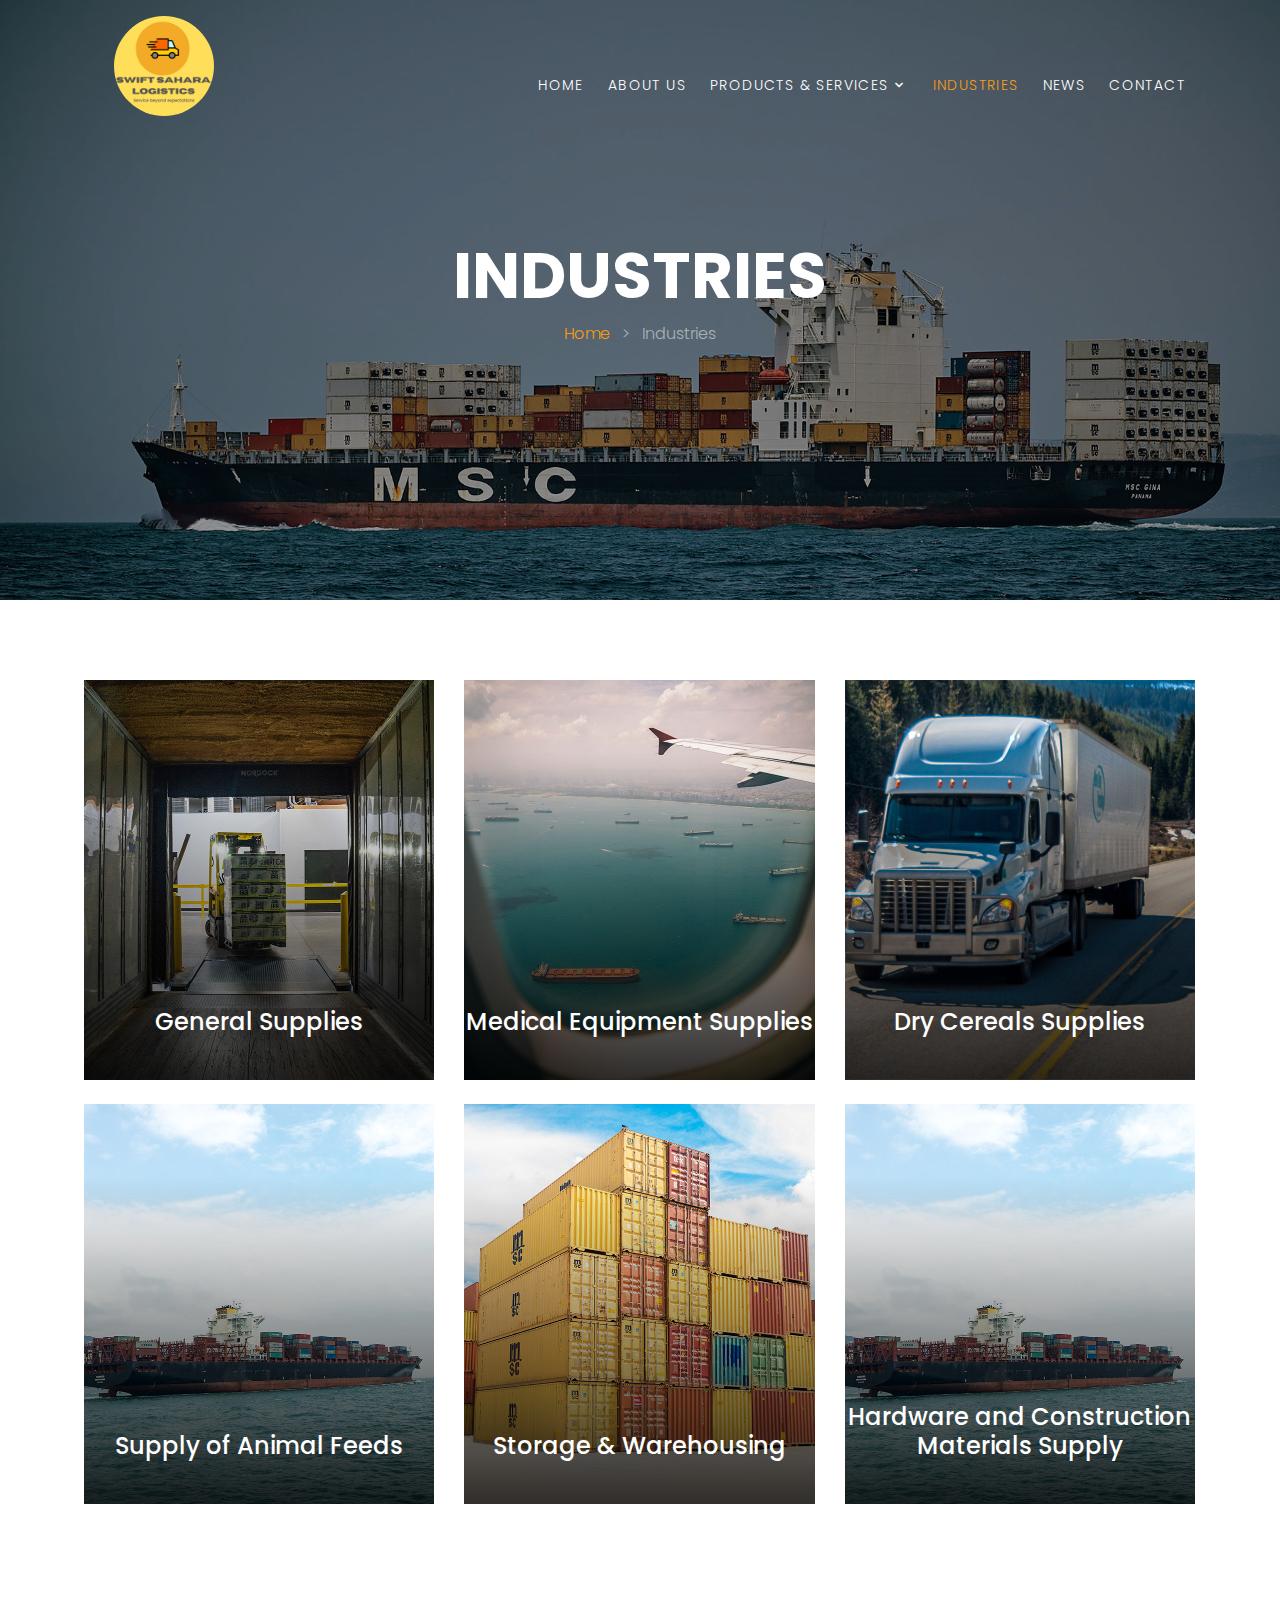
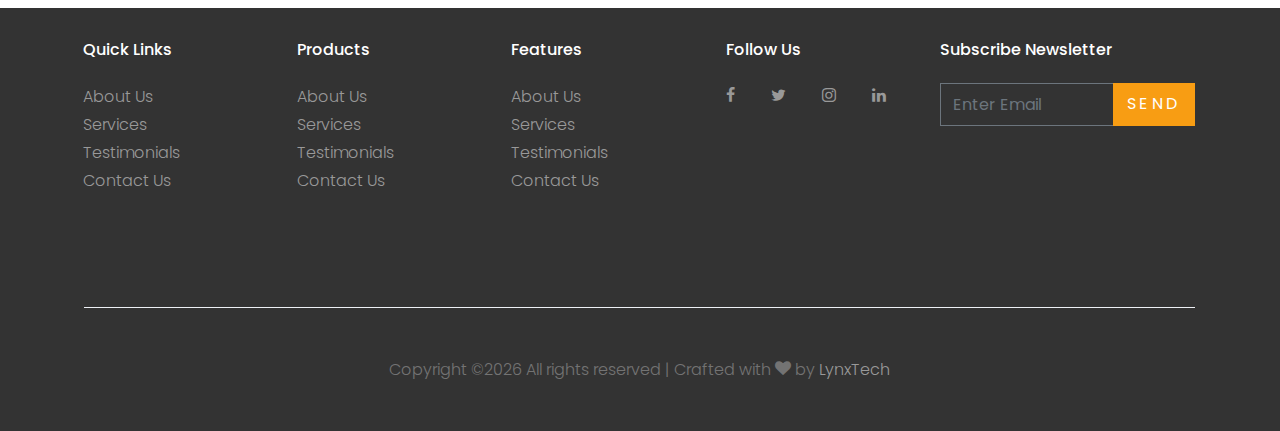
<file: industries.html>
<!DOCTYPE html>
<html lang="en">
  <head>
    <title>Swift Sahara Logistics &mdash;Service Beyond Expectations</title>
    <meta charset="utf-8">
    <meta name="viewport" content="width=device-width, initial-scale=1, shrink-to-fit=no">

    <link rel="stylesheet" href="https://fonts.googleapis.com/css?family=Poppins:200,300,400,700,900|Display+Playfair:200,300,400,700"> 
    <link rel="stylesheet" href="fonts/icomoon/style.css">
    <link rel="icon" type="image/x-icon" href="/images/favicon.ico">
    <link rel="stylesheet" href="css/bootstrap.min.css">
    <link rel="stylesheet" href="css/magnific-popup.css">
    <link rel="stylesheet" href="css/jquery-ui.css">
    <link rel="stylesheet" href="css/owl.carousel.min.css">
    <link rel="stylesheet" href="css/owl.theme.default.min.css">

    <link rel="stylesheet" href="css/bootstrap-datepicker.css">

    <link rel="stylesheet" href="fonts/flaticon/font/flaticon.css">



    <link rel="stylesheet" href="css/aos.css">

    <link rel="stylesheet" href="css/style.css">
    
  </head>
  <body>
  
  <div class="site-wrap">

    <div class="site-mobile-menu">
      <div class="site-mobile-menu-header">
        <div class="site-mobile-menu-close mt-3">
          <span class="icon-close2 js-menu-toggle"></span>
        </div>
      </div>
      <div class="site-mobile-menu-body"></div>
    </div>
    
    <header class="site-navbar py-3" role="banner">

      <div class="container">
        <div class="row align-items-center">
          
          <div class="col-11 col-xl-2">
            <div class="testimonial">
              <figure class="mb-4">
                <img src="images/Logo 2.png" alt="Image" class="img-fluid mb-3">
              </figure>
            </div>
          </div>
          <div class="col-12 col-md-10 d-none d-xl-block">
            <nav class="site-navigation position-relative text-right" role="navigation">

              <ul class="site-menu js-clone-nav mx-auto d-none d-lg-block">
                <li><a href="index.html">Home</a></li>
                <li><a href="about.html">About Us</a></li>
                <li class="has-children">
                  <a href="services.html">Products & Services</a>
                  <ul class="dropdown">
                    <li><a href="#">General Supplies</a></li>
                    <li><a href="#">Transport and Hauling</a></li>  
                    <li><a href="#">Storage & Warehousing</a></li>
                    <li><a href="">Medical Equipment Supplies</a></li>
                    <li><a href="#">Animal Feeds</a></li>
                    <li><a href="#">Supply of Cereals</a></li>
                  </ul>
                </li>
                <li class="active"><a href="industries.html">Industries</a></li>
                <li><a href="News.html">News</a></li>
                <li><a href="contact.html">Contact</a></li>
              </ul>
            </nav>
          </div>


          <div class="d-inline-block d-xl-none ml-md-0 mr-auto py-3" style="position: relative; top: 3px;"><a href="#" class="site-menu-toggle js-menu-toggle text-white"><span class="icon-menu h3"></span></a></div>

          </div>

        </div>
      </div>
      
    </header>

  

    <div class="site-blocks-cover inner-page-cover overlay" style="background-image: url(images/hero_bg_1.jpg);" data-aos="fade" data-stellar-background-ratio="0.5">
      <div class="container">
        <div class="row align-items-center justify-content-center text-center">

          <div class="col-md-8" data-aos="fade-up" data-aos-delay="400">
            <h1 class="text-white font-weight-light text-uppercase font-weight-bold">Industries</h1>
            <p class="breadcrumb-custom"><a href="index.html">Home</a> <span class="mx-2">&gt;</span> <span>Industries</span></p>
          </div>
        </div>
      </div>
    </div>  

    
  
    <div class="site-section">
      <div class="container">
        <div class="row">
          <div class="col-md-6 col-lg-4 mb-4">
            <a href="#" class="unit-1 text-center">
              <img src="images/img_1.jpg" alt="Image" class="img-fluid">
              <div class="unit-1-text">
                <h3 class="unit-1-heading">General Supplies</h3>
                <p class="px-5">Lorem ipsum dolor sit amet consectetur adipisicing elit. Eos tempore ullam minus voluptate libero.</p>
              </div>
            </a>
          </div>

          <div class="col-md-6 col-lg-4 mb-4">
            <a href="#" class="unit-1 text-center">
              <img src="images/img_2.jpg" alt="Image" class="img-fluid">
              <div class="unit-1-text">
                <h3 class="unit-1-heading">Medical Equipment Supplies</h3>
                <p class="px-5">Lorem ipsum dolor sit amet consectetur adipisicing elit. Eos tempore ullam minus voluptate libero.</p>
              </div>
            </a>
          </div>

          <div class="col-md-6 col-lg-4 mb-4">
            <a href="#" class="unit-1 text-center">
              <img src="images/img_3.jpg" alt="Image" class="img-fluid">
              <div class="unit-1-text">
                <h3 class="unit-1-heading">Dry Cereals Supplies</h3>
                <p class="px-5">Lorem ipsum dolor sit amet consectetur adipisicing elit. Eos tempore ullam minus voluptate libero.</p>
              </div>
            </a>
          </div>

          <div class="col-md-6 col-lg-4 mb-4">
            <a href="#" class="unit-1 text-center">
              <img src="images/img_4.jpg" alt="Image" class="img-fluid">
              <div class="unit-1-text">
                <h3 class="unit-1-heading">Supply of Animal Feeds</h3>
                <p class="px-5">Lorem ipsum dolor sit amet consectetur adipisicing elit. Eos tempore ullam minus voluptate libero.</p>
              </div>
            </a>
          </div>

          <div class="col-md-6 col-lg-4 mb-4">
            <a href="#" class="unit-1 text-center">
              <img src="images/img_5.jpg" alt="Image" class="img-fluid">
              <div class="unit-1-text">
                <h3 class="unit-1-heading">Storage & Warehousing</h3>
                <p class="px-5">Lorem ipsum dolor sit amet consectetur adipisicing elit. Eos tempore ullam minus voluptate libero.</p>
              </div>
            </a>
          </div>

          <div class="col-md-6 col-lg-4 mb-4">
            <a href="#" class="unit-1 text-center">
              <img src="images/img_4.jpg" alt="Image" class="img-fluid">
              <div class="unit-1-text">
                <h3 class="unit-1-heading">Hardware and Construction Materials Supply</h3>
                <p class="px-5">Lorem ipsum dolor sit amet consectetur adipisicing elit. Eos tempore ullam minus voluptate libero.</p>
              </div>
            </a>
          </div>
          
        </div>
      </div>
    </div>
    
    
    <footer class="site-footer">
      <div class="container">
        <div class="row">
          <div class="col-md-9">
            <div class="row">
              <div class="col-md-3">
                <h2 class="footer-heading mb-4">Quick Links</h2>
                <ul class="list-unstyled">
                  <li><a href="#">About Us</a></li>
                  <li><a href="#">Services</a></li>
                  <li><a href="#">Testimonials</a></li>
                  <li><a href="#">Contact Us</a></li>
                </ul>
              </div>
              <div class="col-md-3">
                <h2 class="footer-heading mb-4">Products</h2>
                <ul class="list-unstyled">
                  <li><a href="#">About Us</a></li>
                  <li><a href="#">Services</a></li>
                  <li><a href="#">Testimonials</a></li>
                  <li><a href="#">Contact Us</a></li>
                </ul>
              </div>
              <div class="col-md-3">
                <h2 class="footer-heading mb-4">Features</h2>
                <ul class="list-unstyled">
                  <li><a href="#">About Us</a></li>
                  <li><a href="#">Services</a></li>
                  <li><a href="#">Testimonials</a></li>
                  <li><a href="#">Contact Us</a></li>
                </ul>
              </div>
              <div class="col-md-3">
                <h2 class="footer-heading mb-4">Follow Us</h2>
                <a href="#" class="pl-0 pr-3"><span class="icon-facebook"></span></a>
                <a href="#" class="pl-3 pr-3"><span class="icon-twitter"></span></a>
                <a href="#" class="pl-3 pr-3"><span class="icon-instagram"></span></a>
                <a href="#" class="pl-3 pr-3"><span class="icon-linkedin"></span></a>
              </div>
            </div>
          </div>
          <div class="col-md-3">
            <h2 class="footer-heading mb-4">Subscribe Newsletter</h2>
            <form action="#" method="post">
              <div class="input-group mb-3">
                <input type="text" class="form-control border-secondary text-white bg-transparent" placeholder="Enter Email" aria-label="Enter Email" aria-describedby="button-addon2">
                <div class="input-group-append">
                  <button class="btn btn-primary text-white" type="button" id="button-addon2">Send</button>
                </div>
              </div>
            </form>
          </div>
        </div>
        <div class="row pt-5 mt-5 text-center">
          <div class="col-md-12">
            <div class="border-top pt-5">
            <p>
            <!-- Link back to Colorlib can't be removed. Template is licensed under CC BY 3.0. -->
            Copyright &copy;<script>document.write(new Date().getFullYear());</script> All rights reserved | Crafted with <i class="icon-heart" aria-hidden="true"></i> by <a href="https://colorlib.com" target="_blank" >LynxTech</a>
            <!-- Link back to Colorlib can't be removed. Template is licensed under CC BY 3.0. -->
            </p>
            </div>
          </div>
          
        </div>
      </div>
    </footer>
  </div>

  <script src="js/jquery-3.3.1.min.js"></script>
  <script src="js/jquery-migrate-3.0.1.min.js"></script>
  <script src="js/jquery-ui.js"></script>
  <script src="js/popper.min.js"></script>
  <script src="js/bootstrap.min.js"></script>
  <script src="js/owl.carousel.min.js"></script>
  <script src="js/jquery.stellar.min.js"></script>
  <script src="js/jquery.countdown.min.js"></script>
  <script src="js/jquery.magnific-popup.min.js"></script>
  <script src="js/bootstrap-datepicker.min.js"></script>
  <script src="js/aos.js"></script>

  <script src="js/main.js"></script>
    
  </body>
</html>
</file>
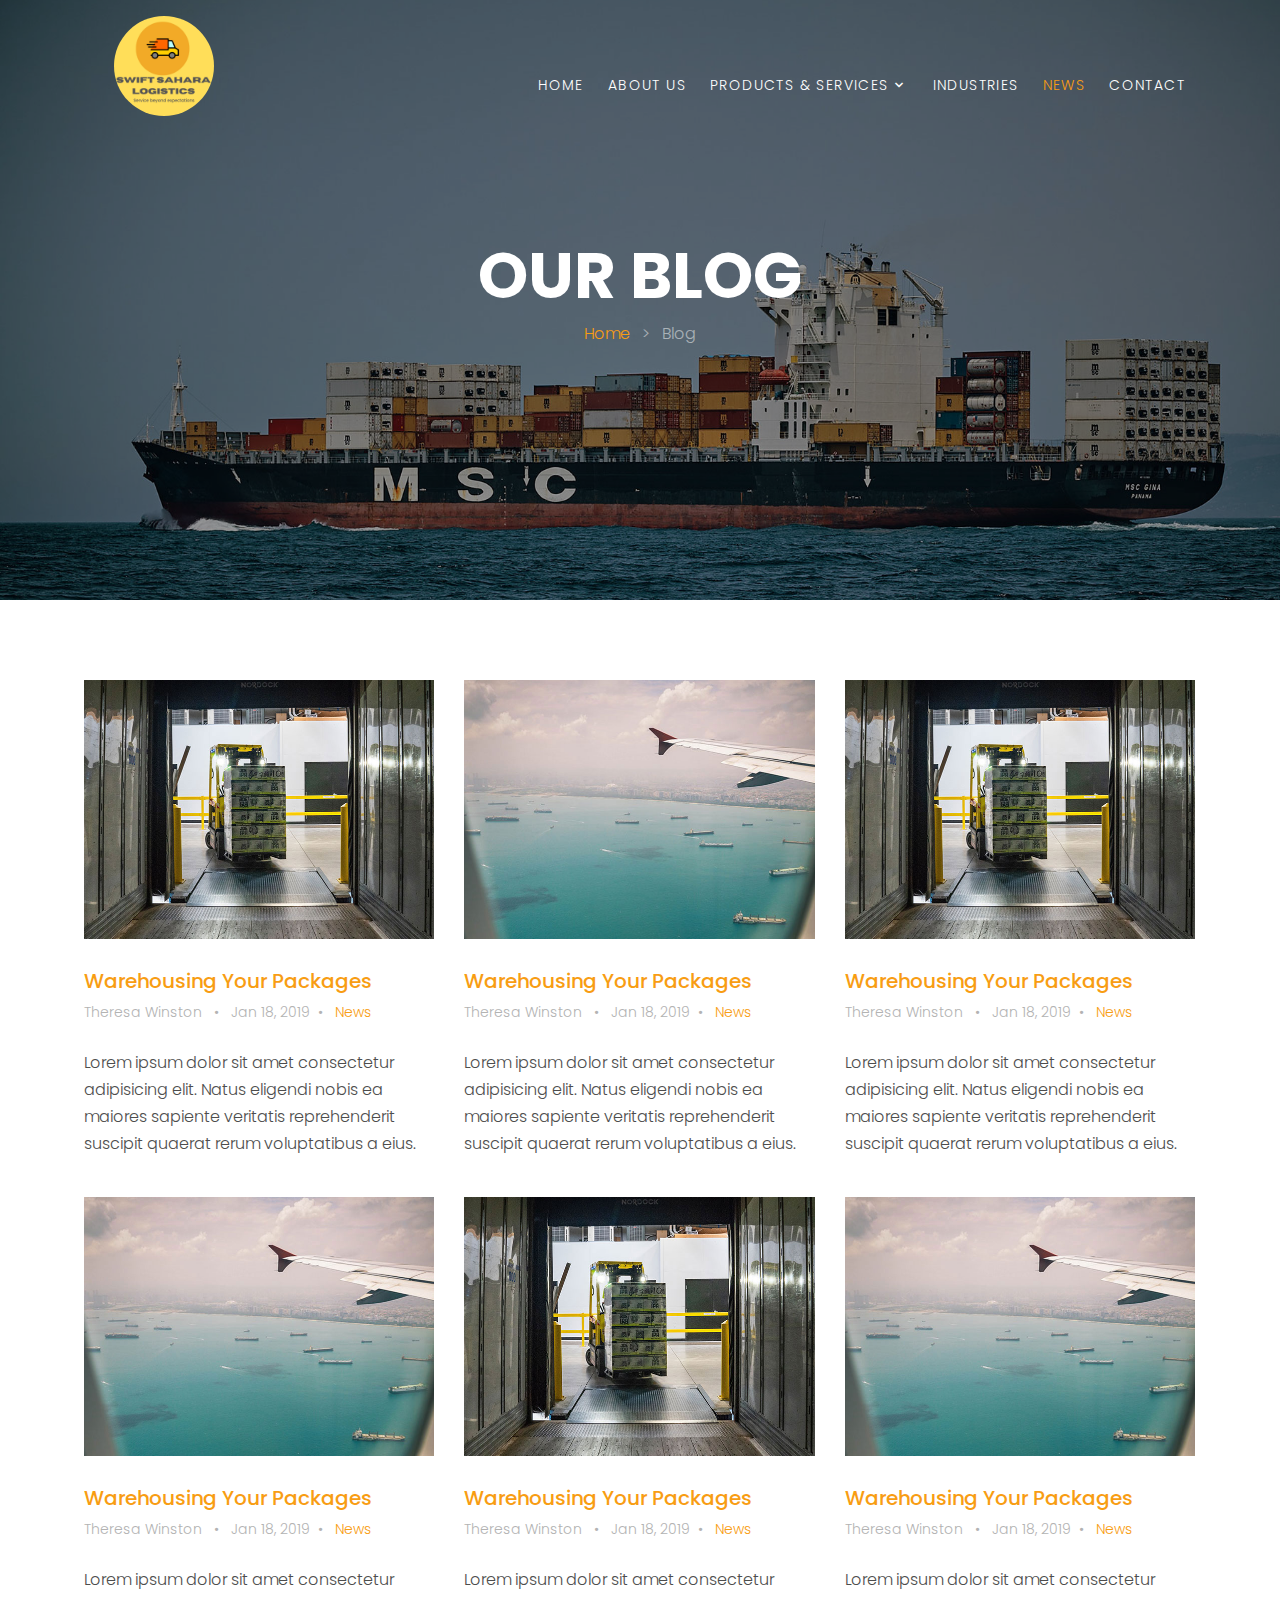
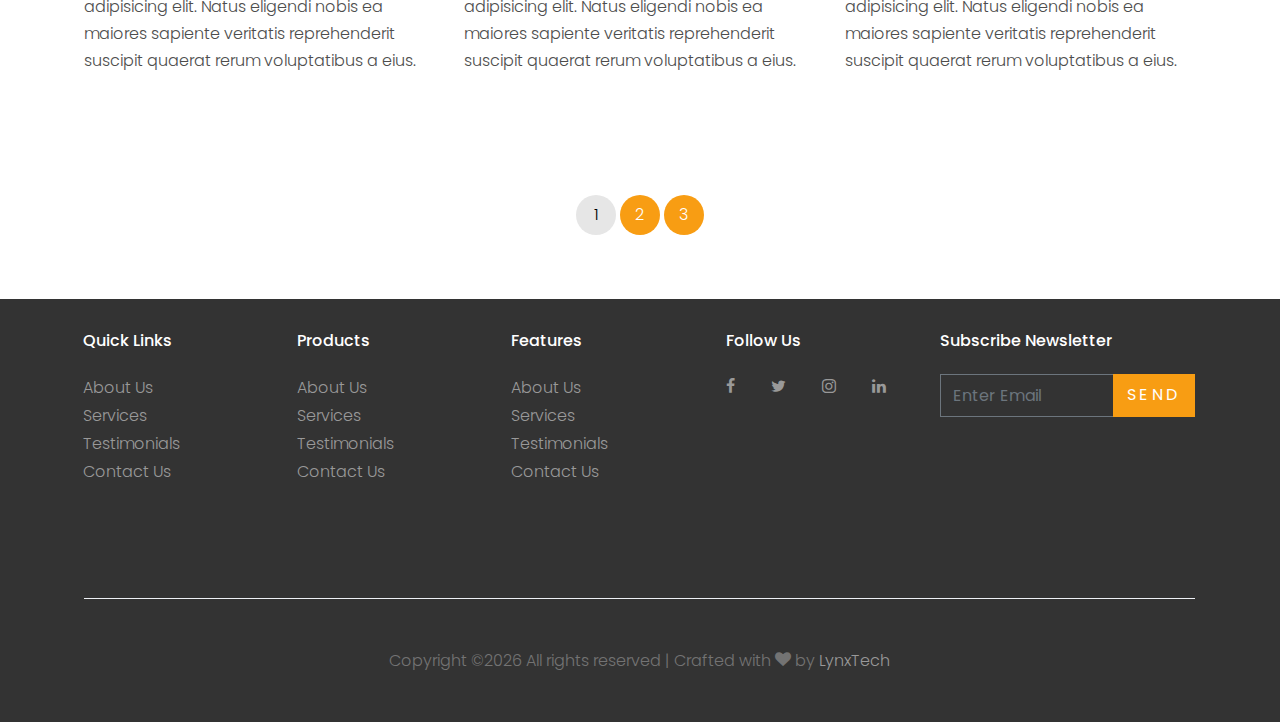
<file: news.html>
<!DOCTYPE html>
<html lang="en">
  <head>
    <title>Swift Sahara Logistics &mdash;Service Beyond Expectations</title>
    <meta charset="utf-8">
    <meta name="viewport" content="width=device-width, initial-scale=1, shrink-to-fit=no">

    <link rel="stylesheet" href="https://fonts.googleapis.com/css?family=Poppins:200,300,400,700,900|Display+Playfair:200,300,400,700"> 
    <link rel="stylesheet" href="fonts/icomoon/style.css">
    <link rel="icon" type="image/x-icon" href="/images/favicon.ico">
    <link rel="stylesheet" href="css/bootstrap.min.css">
    <link rel="stylesheet" href="css/magnific-popup.css">
    <link rel="stylesheet" href="css/jquery-ui.css">
    <link rel="stylesheet" href="css/owl.carousel.min.css">
    <link rel="stylesheet" href="css/owl.theme.default.min.css">

    <link rel="stylesheet" href="css/bootstrap-datepicker.css">

    <link rel="stylesheet" href="fonts/flaticon/font/flaticon.css">



    <link rel="stylesheet" href="css/aos.css">

    <link rel="stylesheet" href="css/style.css">
    
  </head>
  <body>
  
  <div class="site-wrap">

    <div class="site-mobile-menu">
      <div class="site-mobile-menu-header">
        <div class="site-mobile-menu-close mt-3">
          <span class="icon-close2 js-menu-toggle"></span>
        </div>
      </div>
      <div class="site-mobile-menu-body"></div>
    </div>
    
    <header class="site-navbar py-3" role="banner">

      <div class="container">
        <div class="row align-items-center">
          
          <div class="col-11 col-xl-2">
            <div class="testimonial">
              <figure class="mb-4">
                <img src="images/Logo 2.png" alt="Image" class="img-fluid mb-3">
              </figure>
            </div>
          </div>
          <div class="col-12 col-md-10 d-none d-xl-block">
            <nav class="site-navigation position-relative text-right" role="navigation">

              <ul class="site-menu js-clone-nav mx-auto d-none d-lg-block">
                <li ><a href="index.html">Home</a></li>
                <li><a href="about.html">About Us</a></li>
                <li class="has-children">
                  <a href="services.html">Products & Services</a>
                  <ul class="dropdown">
                    <li><a href="#">General Supplies</a></li>
                    <li><a href="#">Transport and Hauling</a></li>  
                    <li><a href="#">Storage & Warehousing</a></li>
                    <li><a href="">Medical Equipment Supplies</a></li>
                    <li><a href="#">Animal Feeds</a></li>
                    <li><a href="#">Supply of Cereals</a></li>
                  </ul>
                </li>
                <li><a href="industries.html">Industries</a></li>
                <li class="active"><a href="News.html">News</a></li>
                <li><a href="contact.html">Contact</a></li>
              </ul>
            </nav>
          </div>


          <div class="d-inline-block d-xl-none ml-md-0 mr-auto py-3" style="position: relative; top: 3px;"><a href="#" class="site-menu-toggle js-menu-toggle text-white"><span class="icon-menu h3"></span></a></div>

          </div>

        </div>
      </div>
      
    </header>

  

    <div class="site-blocks-cover inner-page-cover overlay" style="background-image: url(images/hero_bg_1.jpg);" data-aos="fade" data-stellar-background-ratio="0.5">
      <div class="container">
        <div class="row align-items-center justify-content-center text-center">

          <div class="col-md-8" data-aos="fade-up" data-aos-delay="400">
            <h1 class="text-white font-weight-light text-uppercase font-weight-bold">Our Blog</h1>
            <p class="breadcrumb-custom"><a href="index.html">Home</a> <span class="mx-2">&gt;</span> <span>Blog</span></p>
          </div>
        </div>
      </div>
    </div>  

    
  
    <div class="site-section">
      <div class="container">
        <div class="row">
          <div class="col-md-6 col-lg-4 mb-4 mb-lg-4">
            <div class="h-entry">
              <img src="images/blog_1.jpg" alt="Image" class="img-fluid">
              <h2 class="font-size-regular"><a href="#">Warehousing Your Packages</a></h2>
              <div class="meta mb-4">Theresa Winston <span class="mx-2">&bullet;</span> Jan 18, 2019<span class="mx-2">&bullet;</span> <a href="#">News</a></div>
              <p>Lorem ipsum dolor sit amet consectetur adipisicing elit. Natus eligendi nobis ea maiores sapiente veritatis reprehenderit suscipit quaerat rerum voluptatibus a eius.</p>
            </div> 
          </div>
          <div class="col-md-6 col-lg-4 mb-4 mb-lg-4">
            <div class="h-entry">
              <img src="images/blog_2.jpg" alt="Image" class="img-fluid">
              <h2 class="font-size-regular"><a href="#">Warehousing Your Packages</a></h2>
              <div class="meta mb-4">Theresa Winston <span class="mx-2">&bullet;</span> Jan 18, 2019<span class="mx-2">&bullet;</span> <a href="#">News</a></div>
              <p>Lorem ipsum dolor sit amet consectetur adipisicing elit. Natus eligendi nobis ea maiores sapiente veritatis reprehenderit suscipit quaerat rerum voluptatibus a eius.</p>
            </div>
          </div>
          <div class="col-md-6 col-lg-4 mb-4 mb-lg-4">
            <div class="h-entry">
              <img src="images/blog_1.jpg" alt="Image" class="img-fluid">
              <h2 class="font-size-regular"><a href="#">Warehousing Your Packages</a></h2>
              <div class="meta mb-4">Theresa Winston <span class="mx-2">&bullet;</span> Jan 18, 2019<span class="mx-2">&bullet;</span> <a href="#">News</a></div>
              <p>Lorem ipsum dolor sit amet consectetur adipisicing elit. Natus eligendi nobis ea maiores sapiente veritatis reprehenderit suscipit quaerat rerum voluptatibus a eius.</p>
            </div> 
          </div>
          <div class="col-md-6 col-lg-4 mb-4 mb-lg-4">
            <div class="h-entry">
              <img src="images/blog_2.jpg" alt="Image" class="img-fluid">
              <h2 class="font-size-regular"><a href="#">Warehousing Your Packages</a></h2>
              <div class="meta mb-4">Theresa Winston <span class="mx-2">&bullet;</span> Jan 18, 2019<span class="mx-2">&bullet;</span> <a href="#">News</a></div>
              <p>Lorem ipsum dolor sit amet consectetur adipisicing elit. Natus eligendi nobis ea maiores sapiente veritatis reprehenderit suscipit quaerat rerum voluptatibus a eius.</p>
            </div>
          </div>
          <div class="col-md-6 col-lg-4 mb-4 mb-lg-4">
            <div class="h-entry">
              <img src="images/blog_1.jpg" alt="Image" class="img-fluid">
              <h2 class="font-size-regular"><a href="#">Warehousing Your Packages</a></h2>
              <div class="meta mb-4">Theresa Winston <span class="mx-2">&bullet;</span> Jan 18, 2019<span class="mx-2">&bullet;</span> <a href="#">News</a></div>
              <p>Lorem ipsum dolor sit amet consectetur adipisicing elit. Natus eligendi nobis ea maiores sapiente veritatis reprehenderit suscipit quaerat rerum voluptatibus a eius.</p>
            </div> 
          </div>
          <div class="col-md-6 col-lg-4 mb-4 mb-lg-4">
            <div class="h-entry">
              <img src="images/blog_2.jpg" alt="Image" class="img-fluid">
              <h2 class="font-size-regular"><a href="#">Warehousing Your Packages</a></h2>
              <div class="meta mb-4">Theresa Winston <span class="mx-2">&bullet;</span> Jan 18, 2019<span class="mx-2">&bullet;</span> <a href="#">News</a></div>
              <p>Lorem ipsum dolor sit amet consectetur adipisicing elit. Natus eligendi nobis ea maiores sapiente veritatis reprehenderit suscipit quaerat rerum voluptatibus a eius.</p>
            </div>
          </div>
        </div>
      </div>
    </div>

    <div class="container text-center pb-5">
      <div class="row">
        <div class="col-12">
          <p class="custom-pagination">
            <span>1</span>
            <a href="#">2</a>
            <a href="#">3</a>
          </p>
        </div>
      </div>
    </div>

    
    
    <footer class="site-footer">
      <div class="container">
        <div class="row">
          <div class="col-md-9">
            <div class="row">
              <div class="col-md-3">
                <h2 class="footer-heading mb-4">Quick Links</h2>
                <ul class="list-unstyled">
                  <li><a href="#">About Us</a></li>
                  <li><a href="#">Services</a></li>
                  <li><a href="#">Testimonials</a></li>
                  <li><a href="#">Contact Us</a></li>
                </ul>
              </div>
              <div class="col-md-3">
                <h2 class="footer-heading mb-4">Products</h2>
                <ul class="list-unstyled">
                  <li><a href="#">About Us</a></li>
                  <li><a href="#">Services</a></li>
                  <li><a href="#">Testimonials</a></li>
                  <li><a href="#">Contact Us</a></li>
                </ul>
              </div>
              <div class="col-md-3">
                <h2 class="footer-heading mb-4">Features</h2>
                <ul class="list-unstyled">
                  <li><a href="#">About Us</a></li>
                  <li><a href="#">Services</a></li>
                  <li><a href="#">Testimonials</a></li>
                  <li><a href="#">Contact Us</a></li>
                </ul>
              </div>
              <div class="col-md-3">
                <h2 class="footer-heading mb-4">Follow Us</h2>
                <a href="#" class="pl-0 pr-3"><span class="icon-facebook"></span></a>
                <a href="#" class="pl-3 pr-3"><span class="icon-twitter"></span></a>
                <a href="#" class="pl-3 pr-3"><span class="icon-instagram"></span></a>
                <a href="#" class="pl-3 pr-3"><span class="icon-linkedin"></span></a>
              </div>
            </div>
          </div>
          <div class="col-md-3">
            <h2 class="footer-heading mb-4">Subscribe Newsletter</h2>
            <form action="#" method="post">
              <div class="input-group mb-3">
                <input type="text" class="form-control border-secondary text-white bg-transparent" placeholder="Enter Email" aria-label="Enter Email" aria-describedby="button-addon2">
                <div class="input-group-append">
                  <button class="btn btn-primary text-white" type="button" id="button-addon2">Send</button>
                </div>
              </div>
            </form>
          </div>
        </div>
        <div class="row pt-5 mt-5 text-center">
          <div class="col-md-12">
            <div class="border-top pt-5">
            <p>
            <!-- Link back to Colorlib can't be removed. Template is licensed under CC BY 3.0. -->
            Copyright &copy;<script>document.write(new Date().getFullYear());</script> All rights reserved | Crafted with <i class="icon-heart" aria-hidden="true"></i> by <a href="https://colorlib.com" target="_blank" >LynxTech</a>
            <!-- Link back to Colorlib can't be removed. Template is licensed under CC BY 3.0. -->
            </p>
            </div>
          </div>
          
        </div>
      </div>
    </footer>
  </div>

  <script src="js/jquery-3.3.1.min.js"></script>
  <script src="js/jquery-migrate-3.0.1.min.js"></script>
  <script src="js/jquery-ui.js"></script>
  <script src="js/popper.min.js"></script>
  <script src="js/bootstrap.min.js"></script>
  <script src="js/owl.carousel.min.js"></script>
  <script src="js/jquery.stellar.min.js"></script>
  <script src="js/jquery.countdown.min.js"></script>
  <script src="js/jquery.magnific-popup.min.js"></script>
  <script src="js/bootstrap-datepicker.min.js"></script>
  <script src="js/aos.js"></script>

  <script src="js/main.js"></script>
    
  </body>
</html>
</file>
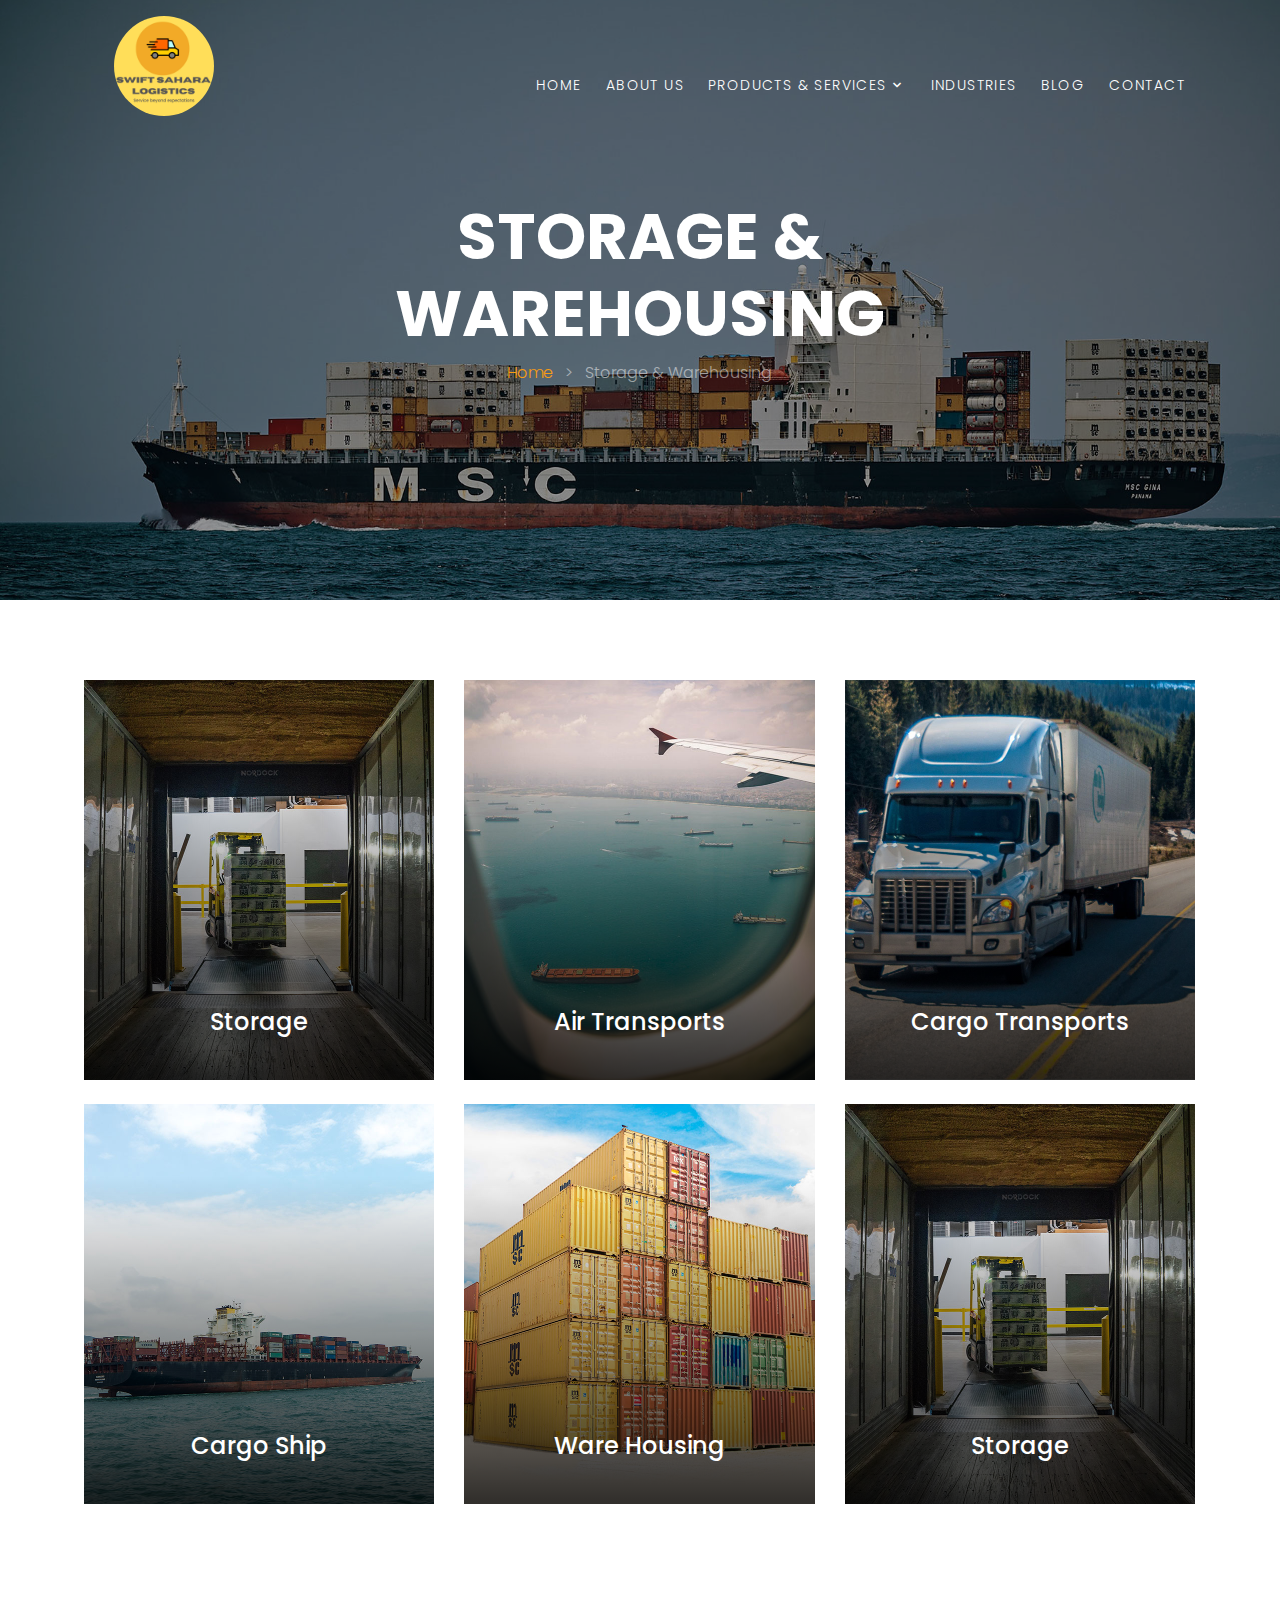
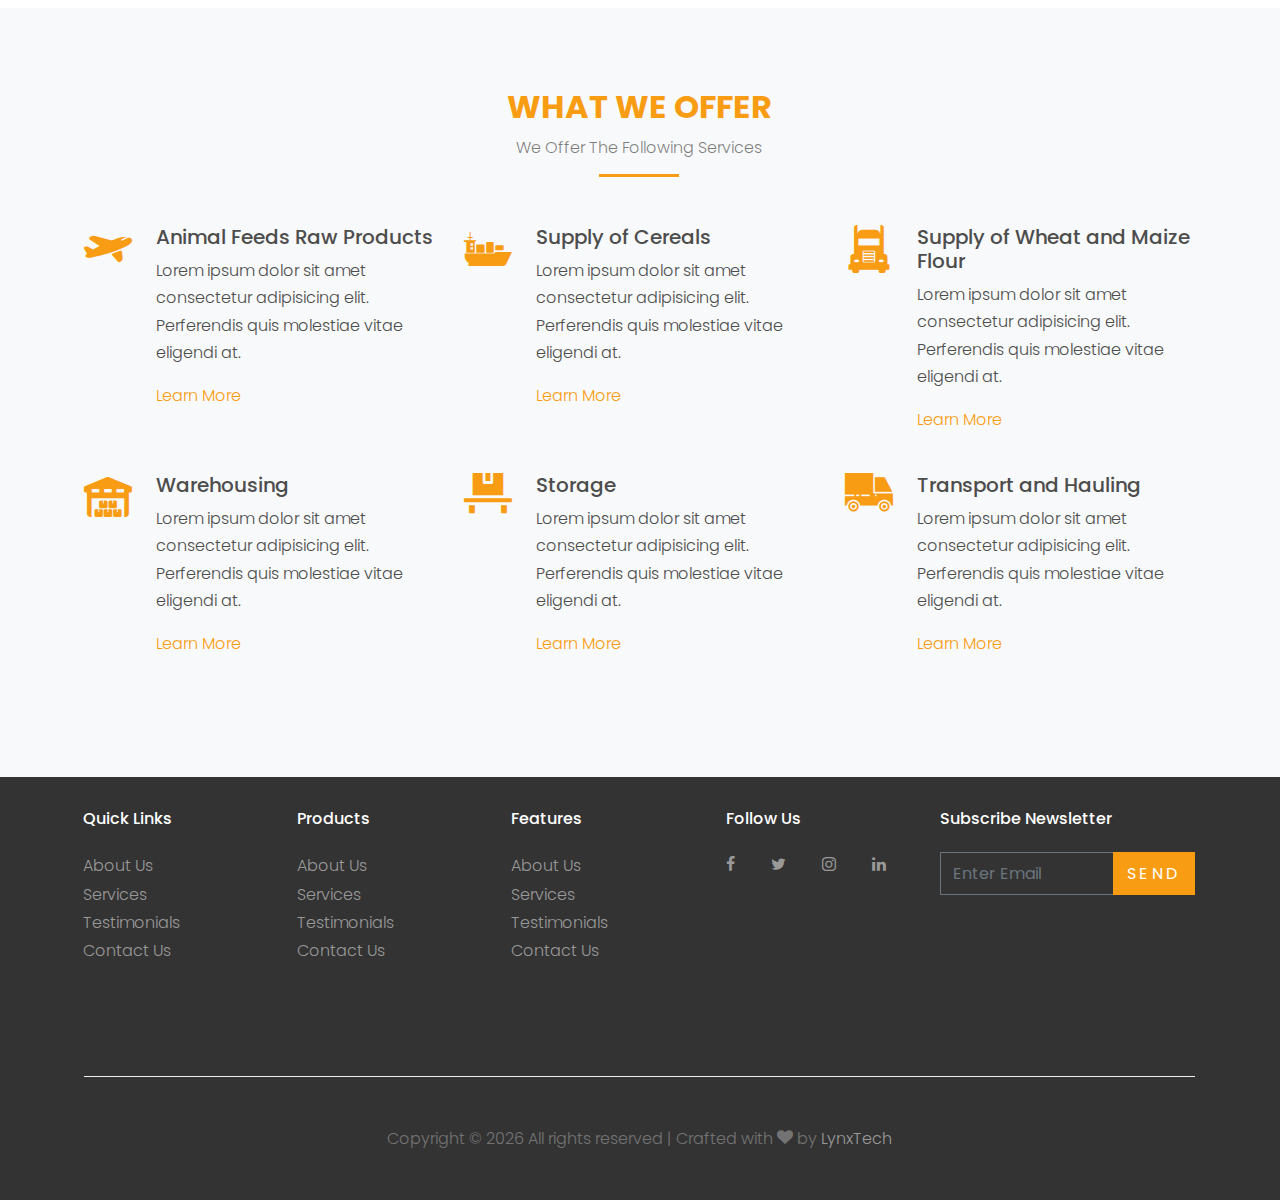
<file: storage.html>
<!DOCTYPE html>
<html lang="en">

<head>
    <title>Swift Sahara Logistics &mdash;Service Beyond Expectations</title>
    <meta charset="utf-8">
    <meta name="viewport" content="width=device-width, initial-scale=1, shrink-to-fit=no">

    <link rel="stylesheet"
        href="https://fonts.googleapis.com/css?family=Poppins:200,300,400,700,900|Display+Playfair:200,300,400,700">
    <link rel="stylesheet" href="fonts/icomoon/style.css">
    <link rel="icon" type="image/x-icon" href="/images/favicon.ico">
    <link rel="stylesheet" href="css/bootstrap.min.css">
    <link rel="stylesheet" href="css/magnific-popup.css">
    <link rel="stylesheet" href="css/jquery-ui.css">
    <link rel="stylesheet" href="css/owl.carousel.min.css">
    <link rel="stylesheet" href="css/owl.theme.default.min.css">

    <link rel="stylesheet" href="css/bootstrap-datepicker.css">

    <link rel="stylesheet" href="fonts/flaticon/font/flaticon.css">



    <link rel="stylesheet" href="css/aos.css">

    <link rel="stylesheet" href="css/style.css">

</head>

<body>

    <div class="site-wrap">

        <div class="site-mobile-menu">
            <div class="site-mobile-menu-header">
                <div class="site-mobile-menu-close mt-3">
                    <span class="icon-close2 js-menu-toggle"></span>
                </div>
            </div>
            <div class="site-mobile-menu-body"></div>
        </div>

        <header class="site-navbar py-3" role="banner">

            <div class="container">
                <div class="row align-items-center">

                    <div class="col-11 col-xl-2">
                        <div class="testimonial">
                            <figure class="mb-4">
                                <img src="images/Logo 2.png" alt="Image" class="img-fluid mb-3">
                            </figure>
                        </div>
                    </div>
                    <div class="col-12 col-md-10 d-none d-xl-block">
                        <nav class="site-navigation position-relative text-right" role="navigation">

                            <ul class="site-menu js-clone-nav mx-auto d-none d-lg-block">
                                <li><a href="index.html">Home</a></li>
                                <li><a href="about.html">About Us</a></li>
                                <li class="has-children">
                                    <a href="services.html">Products & Services</a>
                                    <ul class="dropdown">
                                        <li><a href="#">Animal Feeds</a></li>
                                        <li><a href="#">Supply of Cereals</a></li>
                                        <li><a href="#">Supply of Maize and Wheat Flour</a></li>
                                        <li><a href="#">Transport and Hauling</a></li>
                                        <li class="active"><a href="storage.html">Storage & Warehousing</a></li>
                                    </ul>
                                </li>
                                <li><a href="industries.html">Industries</a></li>
                                <li><a href="News.html">Blog</a></li>
                                <li><a href="contact.html">Contact</a></li>
                            </ul>
                        </nav>
                    </div>


                    <div class="d-inline-block d-xl-none ml-md-0 mr-auto py-3" style="position: relative; top: 3px;"><a
                            href="#" class="site-menu-toggle js-menu-toggle text-white"><span
                                class="icon-menu h3"></span></a></div>

                </div>

            </div>
    </div>

    </header>



    <div class="site-blocks-cover inner-page-cover overlay" style="background-image: url(images/hero_bg_1.jpg);"
        data-aos="fade" data-stellar-background-ratio="0.5">
        <div class="container">
            <div class="row align-items-center justify-content-center text-center">

                <div class="col-md-8" data-aos="fade-up" data-aos-delay="400">
                    <h1 class="text-white font-weight-light text-uppercase font-weight-bold">Storage & Warehousing</h1>
                    <p class="breadcrumb-custom"><a href="index.html">Home</a> <span class="mx-2">&gt;</span>
                        <span>Storage & Warehousing</span></p>
                </div>
            </div>
        </div>
    </div>



    <div class="site-section">
        <div class="container">
            <div class="row">
                <div class="col-md-6 col-lg-4 mb-4">
                    <a href="#" class="unit-1 text-center">
                        <img src="images/img_1.jpg" alt="Image" class="img-fluid">
                        <div class="unit-1-text">
                            <h3 class="unit-1-heading">Storage</h3>
                            <p class="px-5">Lorem ipsum dolor sit amet consectetur adipisicing elit. Eos tempore ullam
                                minus voluptate libero.</p>
                        </div>
                    </a>
                </div>

                <div class="col-md-6 col-lg-4 mb-4">
                    <a href="#" class="unit-1 text-center">
                        <img src="images/img_2.jpg" alt="Image" class="img-fluid">
                        <div class="unit-1-text">
                            <h3 class="unit-1-heading">Air Transports</h3>
                            <p class="px-5">Lorem ipsum dolor sit amet consectetur adipisicing elit. Eos tempore ullam
                                minus voluptate libero.</p>
                        </div>
                    </a>
                </div>

                <div class="col-md-6 col-lg-4 mb-4">
                    <a href="#" class="unit-1 text-center">
                        <img src="images/img_3.jpg" alt="Image" class="img-fluid">
                        <div class="unit-1-text">
                            <h3 class="unit-1-heading">Cargo Transports</h3>
                            <p class="px-5">Lorem ipsum dolor sit amet consectetur adipisicing elit. Eos tempore ullam
                                minus voluptate libero.</p>
                        </div>
                    </a>
                </div>

                <div class="col-md-6 col-lg-4 mb-4">
                    <a href="#" class="unit-1 text-center">
                        <img src="images/img_4.jpg" alt="Image" class="img-fluid">
                        <div class="unit-1-text">
                            <h3 class="unit-1-heading">Cargo Ship</h3>
                            <p class="px-5">Lorem ipsum dolor sit amet consectetur adipisicing elit. Eos tempore ullam
                                minus voluptate libero.</p>
                        </div>
                    </a>
                </div>

                <div class="col-md-6 col-lg-4 mb-4">
                    <a href="#" class="unit-1 text-center">
                        <img src="images/img_5.jpg" alt="Image" class="img-fluid">
                        <div class="unit-1-text">
                            <h3 class="unit-1-heading">Ware Housing</h3>
                            <p class="px-5">Lorem ipsum dolor sit amet consectetur adipisicing elit. Eos tempore ullam
                                minus voluptate libero.</p>
                        </div>
                    </a>
                </div>

                <div class="col-md-6 col-lg-4 mb-4">
                    <a href="#" class="unit-1 text-center">
                        <img src="images/img_1.jpg" alt="Image" class="img-fluid">
                        <div class="unit-1-text">
                            <h3 class="unit-1-heading">Storage</h3>
                            <p class="px-5">Lorem ipsum dolor sit amet consectetur adipisicing elit. Eos tempore ullam
                                minus voluptate libero.</p>
                        </div>
                    </a>
                </div>

            </div>
        </div>
    </div>


    <div class="site-section bg-light">
        <div class="container">
            <div class="row justify-content-center mb-5">
                <div class="col-md-7 text-center border-primary">
                    <h2 class="font-weight-light text-primary">What We Offer</h2>
                    <p class="color-black-opacity-5">We Offer The Following Services</p>
                </div>
            </div>
            <div class="row align-items-stretch">
                <div class="col-md-6 col-lg-4 mb-4 mb-lg-4">
                    <div class="unit-4 d-flex">
                        <div class="unit-4-icon mr-4"><span class="text-primary flaticon-travel"></span></div>
                        <div>
                            <h3>Animal Feeds Raw Products</h3>
                            <p>Lorem ipsum dolor sit amet consectetur adipisicing elit. Perferendis quis molestiae vitae
                                eligendi at.</p>
                            <p><a href="#">Learn More</a></p>
                        </div>
                    </div>
                </div>
                <div class="col-md-6 col-lg-4 mb-4 mb-lg-4">
                    <div class="unit-4 d-flex">
                        <div class="unit-4-icon mr-4"><span
                                class="text-primary flaticon-sea-ship-with-containers"></span></div>
                        <div>
                            <h3>Supply of Cereals</h3>
                            <p>Lorem ipsum dolor sit amet consectetur adipisicing elit. Perferendis quis molestiae vitae
                                eligendi at.</p>
                            <p><a href="#">Learn More</a></p>
                        </div>
                    </div>
                </div>
                <div class="col-md-6 col-lg-4 mb-4 mb-lg-4">
                    <div class="unit-4 d-flex">
                        <div class="unit-4-icon mr-4"><span class="text-primary flaticon-frontal-truck"></span></div>
                        <div>
                            <h3>Supply of Wheat and Maize Flour</h3>
                            <p>Lorem ipsum dolor sit amet consectetur adipisicing elit. Perferendis quis molestiae vitae
                                eligendi at.</p>
                            <p><a href="#">Learn More</a></p>
                        </div>
                    </div>
                </div>


                <div class="col-md-6 col-lg-4 mb-4 mb-lg-4">
                    <div class="unit-4 d-flex">
                        <div class="unit-4-icon mr-4"><span class="text-primary flaticon-barn"></span></div>
                        <div>
                            <h3>Warehousing</h3>
                            <p>Lorem ipsum dolor sit amet consectetur adipisicing elit. Perferendis quis molestiae vitae
                                eligendi at.</p>
                            <p><a href="#">Learn More</a></p>
                        </div>
                    </div>
                </div>
                <div class="col-md-6 col-lg-4 mb-4 mb-lg-4">
                    <div class="unit-4 d-flex">
                        <div class="unit-4-icon mr-4"><span class="text-primary flaticon-platform"></span></div>
                        <div>
                            <h3>Storage</h3>
                            <p>Lorem ipsum dolor sit amet consectetur adipisicing elit. Perferendis quis molestiae vitae
                                eligendi at.</p>
                            <p><a href="#">Learn More</a></p>
                        </div>
                    </div>
                </div>
                <div class="col-md-6 col-lg-4 mb-4 mb-lg-4">
                    <div class="unit-4 d-flex">
                        <div class="unit-4-icon mr-4"><span class="text-primary flaticon-car"></span></div>
                        <div>
                            <h3>Transport and Hauling</h3>
                            <p>Lorem ipsum dolor sit amet consectetur adipisicing elit. Perferendis quis molestiae vitae
                                eligendi at.</p>
                            <p><a href="#">Learn More</a></p>
                        </div>
                    </div>
                </div>

            </div>
        </div>
    </div>



    <footer class="site-footer">
        <div class="container">
            <div class="row">
                <div class="col-md-9">
                    <div class="row">
                        <div class="col-md-3">
                            <h2 class="footer-heading mb-4">Quick Links</h2>
                            <ul class="list-unstyled">
                                <li><a href="#">About Us</a></li>
                                <li><a href="#">Services</a></li>
                                <li><a href="#">Testimonials</a></li>
                                <li><a href="#">Contact Us</a></li>
                            </ul>
                        </div>
                        <div class="col-md-3">
                            <h2 class="footer-heading mb-4">Products</h2>
                            <ul class="list-unstyled">
                                <li><a href="#">About Us</a></li>
                                <li><a href="#">Services</a></li>
                                <li><a href="#">Testimonials</a></li>
                                <li><a href="#">Contact Us</a></li>
                            </ul>
                        </div>
                        <div class="col-md-3">
                            <h2 class="footer-heading mb-4">Features</h2>
                            <ul class="list-unstyled">
                                <li><a href="#">About Us</a></li>
                                <li><a href="#">Services</a></li>
                                <li><a href="#">Testimonials</a></li>
                                <li><a href="#">Contact Us</a></li>
                            </ul>
                        </div>
                        <div class="col-md-3">
                            <h2 class="footer-heading mb-4">Follow Us</h2>
                            <a href="#" class="pl-0 pr-3"><span class="icon-facebook"></span></a>
                            <a href="#" class="pl-3 pr-3"><span class="icon-twitter"></span></a>
                            <a href="#" class="pl-3 pr-3"><span class="icon-instagram"></span></a>
                            <a href="#" class="pl-3 pr-3"><span class="icon-linkedin"></span></a>
                        </div>
                    </div>
                </div>
                <div class="col-md-3">
                    <h2 class="footer-heading mb-4">Subscribe Newsletter</h2>
                    <form action="#" method="post">
                        <div class="input-group mb-3">
                            <input type="text" class="form-control border-secondary text-white bg-transparent"
                                placeholder="Enter Email" aria-label="Enter Email" aria-describedby="button-addon2">
                            <div class="input-group-append">
                                <button class="btn btn-primary text-white" type="button"
                                    id="button-addon2">Send</button>
                            </div>
                        </div>
                    </form>
                </div>
            </div>
            <div class="row pt-5 mt-5 text-center">
                <div class="col-md-12">
                    <div class="border-top pt-5">
                        <p>
                            <!-- Link back to Colorlib can't be removed. Template is licensed under CC BY 3.0. -->
                            Copyright &copy;
                            <script>document.write(new Date().getFullYear());</script> All rights reserved | Crafted
                            with <i class="icon-heart" aria-hidden="true"></i> by <a href="https://colorlib.com"
                                target="_blank">LynxTech</a>
                            <!-- Link back to Colorlib can't be removed. Template is licensed under CC BY 3.0. -->
                        </p>
                    </div>
                </div>

            </div>
        </div>
    </footer>
    </div>

    <script src="js/jquery-3.3.1.min.js"></script>
    <script src="js/jquery-migrate-3.0.1.min.js"></script>
    <script src="js/jquery-ui.js"></script>
    <script src="js/popper.min.js"></script>
    <script src="js/bootstrap.min.js"></script>
    <script src="js/owl.carousel.min.js"></script>
    <script src="js/jquery.stellar.min.js"></script>
    <script src="js/jquery.countdown.min.js"></script>
    <script src="js/jquery.magnific-popup.min.js"></script>
    <script src="js/bootstrap-datepicker.min.js"></script>
    <script src="js/aos.js"></script>

    <script src="js/main.js"></script>

</body>

</html>
</file>
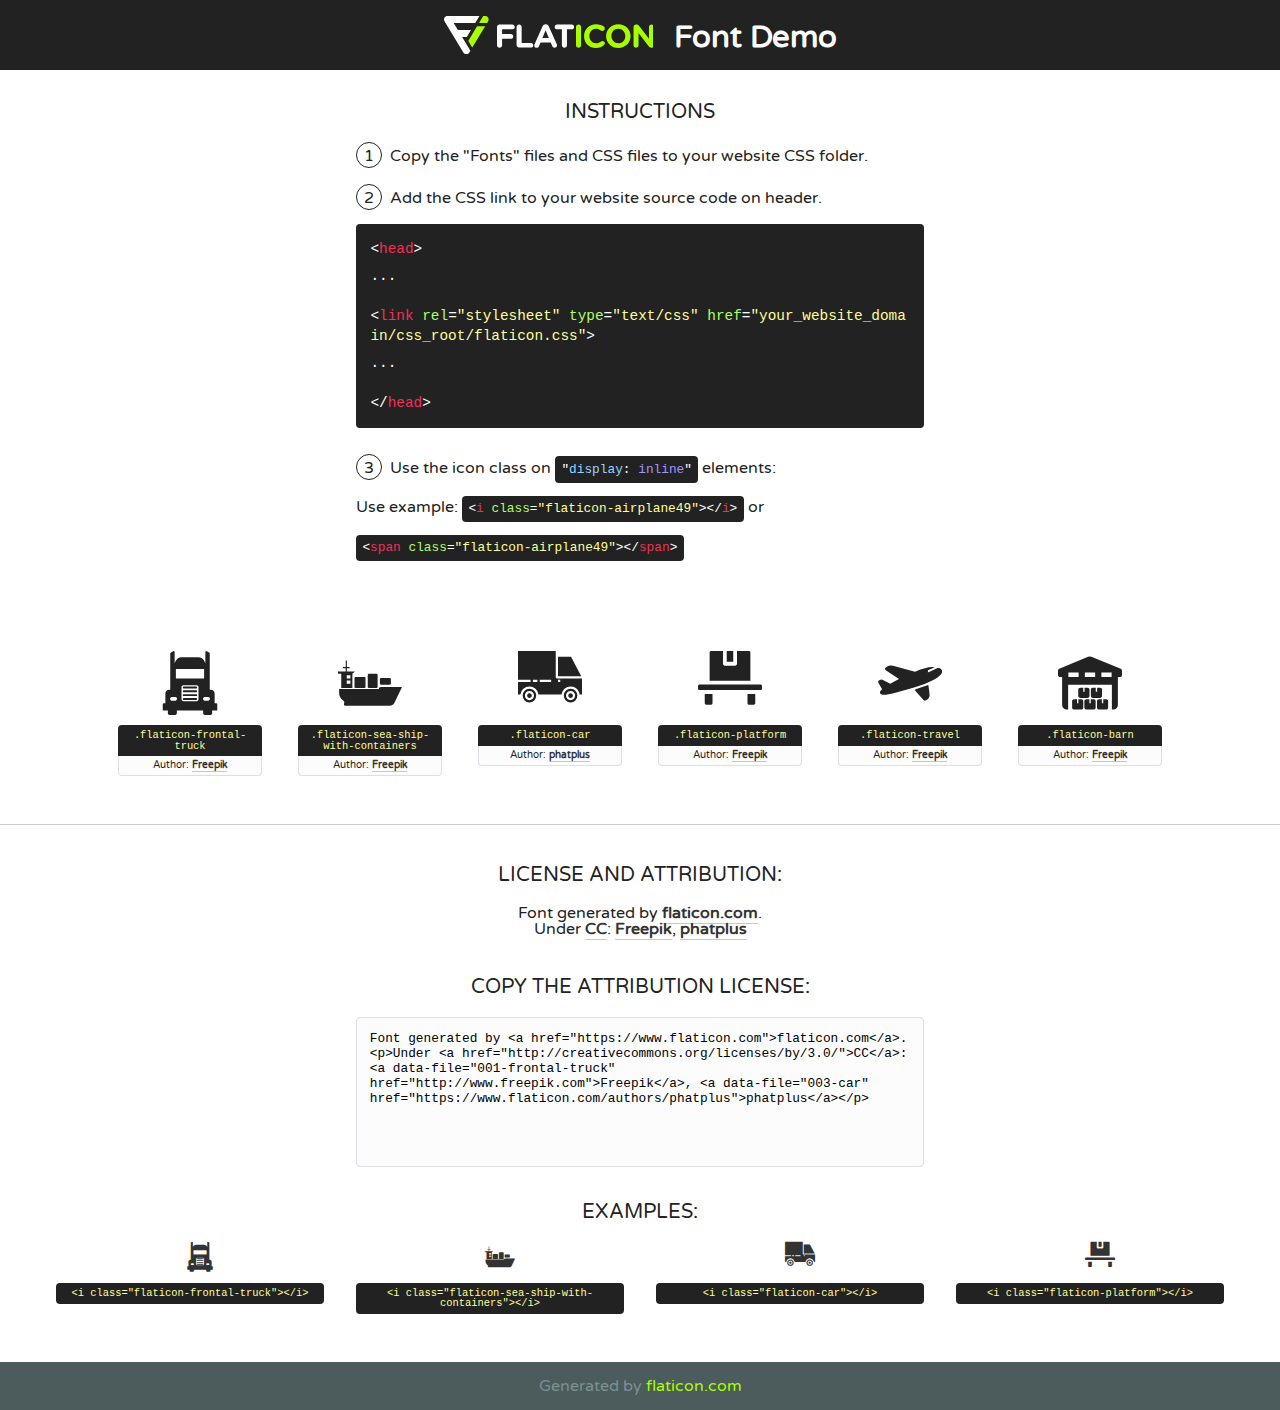
<file: fonts/flaticon/font/flaticon.html>
<!DOCTYPE html>
<!--
  Flaticon icon font: Flaticon
  Creation date: 24/01/2019 09:02
-->
<html>
<!DOCTYPE html>
<html>

<head>
    <title>Flaticon WebFont</title>
    <link href="http://fonts.googleapis.com/css?family=Varela+Round" rel="stylesheet" type="text/css" />
    <link rel="stylesheet" type="text/css" href="flaticon.css">
    <meta charset="UTF-8">
    <style>
    html, body, div, span, applet, object, iframe,
    h1, h2, h3, h4, h5, h6, p, blockquote, pre,
    a, abbr, acronym, address, big, cite, code,
    del, dfn, em, img, ins, kbd, q, s, samp,
    small, strike, strong, sub, sup, tt, var,
    b, u, i, center,
    dl, dt, dd, ol, ul, li,
    fieldset, form, label, legend,
    table, caption, tbody, tfoot, thead, tr, th, td,
    article, aside, canvas, details, embed, 
    figure, figcaption, footer, header, hgroup, 
    menu, nav, output, ruby, section, summary,
    time, mark, audio, video {
        margin: 0;
        padding: 0;
        border: 0;
        font-size: 100%;
        font: inherit;
        vertical-align: baseline;
    }
    /* HTML5 display-role reset for older browsers */
    article, aside, details, figcaption, figure, 
    footer, header, hgroup, menu, nav, section {
        display: block;
    }
    body {
        line-height: 1;
    }
    ol, ul {
        list-style: none;
    }
    blockquote, q {
        quotes: none;
    }
    blockquote:before, blockquote:after,
    q:before, q:after {
        content: '';
        content: none;
    }
    table {
        border-collapse: collapse;
        border-spacing: 0;
    }
    body {
        font-family: 'Varela Round', Helvetica, Arial, sans-serif;
        font-size: 16px;
        color: #222;
    }
    a {
        color: #333;
        border-bottom: 1px solid #a9fd00;
        font-weight: bold;
        text-decoration: none;
    }
    * {
        -moz-box-sizing: border-box;
        -webkit-box-sizing: border-box;
        box-sizing: border-box;
        margin: 0;
        padding: 0;
    }
    [class^="flaticon-"]:before, [class*=" flaticon-"]:before, [class^="flaticon-"]:after, [class*=" flaticon-"]:after {
        font-family: Flaticon;
        font-size: 30px;
        font-style: normal;
        margin-left: 20px;
        color: #333;
    }
    .wrapper {
        max-width: 600px;
        margin: auto;
        padding: 0 1em;
    }
    .title {
        font-size: 1.25em;
        text-align: center;
        margin-bottom: 1em;
        text-transform: uppercase;
    }
    header {
        text-align: center;
        background-color: #222;
        color: #fff;
        padding: 1em;
    }
    header .logo {
        width: 210px;
        height: 38px;
        display: inline-block;
        vertical-align: middle;
        margin-right: 1em;
        border: none;
    }
    header strong {
        font-size: 1.95em;
        font-weight: bold;
        vertical-align: middle;
        margin-top: 5px;
        display: inline-block;
    }
    .demo {
        margin: 2em auto;
        line-height: 1.25em;
    }
    .demo ul li {
        margin-bottom: 1em;
    }
    .demo ul li .num {
        color: #222;
        border-radius: 20px;
        display: inline-block;
        width: 26px;
        padding: 3px;
        height: 26px;
        text-align: center;
        margin-right: 0.5em;
        border: 1px solid #222;
    }
    .demo ul li code {
        background-color: #222;
        border-radius: 4px;
        padding: 0.25em 0.5em;
        display: inline-block;
        color: #fff;
        font-family: Consolas,Monaco,Lucida Console,Liberation Mono,DejaVu Sans Mono,Bitstream Vera Sans Mono,Courier New, monospace;
        font-weight: lighter;
        margin-top: 1em;
        font-size: 0.8em;
        word-break: break-all;
    }
    .demo ul li code.big {
        padding: 1em;
        font-size: 0.9em;
    }
    .demo ul li code .red {
        color: #EF3159;
    }
    .demo ul li code .green {
        color: #ACFF65;
    }
    .demo ul li code .yellow {
        color: #FFFF99;
    }
    .demo ul li code .blue {
        color: #99D3FF;
    }
    .demo ul li code .purple {
        color: #A295FF;
    }
    .demo ul li code .dots {
        margin-top: 0.5em;
        display: block;
    }
    #glyphs {
        border-bottom: 1px solid #ccc;
        padding: 2em 0;
        text-align: center;
    }
    .glyph {
        display: inline-block;
        width: 9em;
        margin: 1em;
        text-align: center;
        vertical-align: top;
        background: #FFF;
    }
    .glyph .glyph-icon {
        padding: 10px;
        display: block;
        font-family:"Flaticon";
        font-size: 64px;
        line-height: 1;
    }
    .glyph .glyph-icon:before {
        font-size: 64px;
        color: #222;
        margin-left: 0;
    }
    .class-name {
        font-size: 0.65em;
        background-color: #222;
        color: #fff;
        border-radius: 4px 4px 0 0;
        padding: 0.5em;
        color: #FFFF99;
        font-family: Consolas,Monaco,Lucida Console,Liberation Mono,DejaVu Sans Mono,Bitstream Vera Sans Mono,Courier New, monospace;
    }
    .author-name {
        font-size: 0.6em;
        background-color: #fcfcfd;
        border: 1px solid #DEDEE4;
        border-top: 0;
        border-radius: 0 0 4px 4px;
        padding: 0.5em;
    }
    .class-name:last-child {
        font-size: 10px;
        color:#888;
    }
    .class-name:last-child a {
        font-size: 10px;
        color:#555;
    }
    .class-name:last-child a:hover {
        color:#a9fd00;
    }
    .glyph > input {
        display: block;
        width: 100px;
        margin: 5px auto;
        text-align: center;
        font-size: 12px;
        cursor: text;
    }
    .glyph > input.icon-input {
        font-family:"Flaticon";
        font-size: 16px;
        margin-bottom: 10px;
    }
    .attribution .title {
        margin-top: 2em;
    }
    .attribution textarea {
        background-color: #fcfcfd;
        padding: 1em;
        border: none;
        box-shadow: none;
        border: 1px solid #DEDEE4;
        border-radius: 4px;
        resize: none;
        width: 100%;
        height: 150px;
        font-size: 0.8em;
        font-family: Consolas,Monaco,Lucida Console,Liberation Mono,DejaVu Sans Mono,Bitstream Vera Sans Mono,Courier New, monospace;
        -webkit-appearance: none;
    }
    .iconsuse {
        margin: 2em auto;
        text-align: center;
        max-width: 1200px;
    }
    .iconsuse:after {
        content: '';
        display: table;
        clear: both;
    }
    .iconsuse .image {
        float: left;
        width: 25%;
        padding: 0 1em;
    }
    .iconsuse .image p {
        margin-bottom: 1em;
    }
    .iconsuse .image span {
        display: block;
        font-size: 0.65em;
        background-color: #222;
        color: #fff;
        border-radius: 4px;
        padding: 0.5em;
        color: #FFFF99;
        margin-top: 1em;
        font-family: Consolas,Monaco,Lucida Console,Liberation Mono,DejaVu Sans Mono,Bitstream Vera Sans Mono,Courier New, monospace;
    }
    #footer {
        text-align: center;
        background-color: #4C5B5C;
        color: #7c9192;
        padding: 1em;
    }
    #footer a {
        border: none;
        color: #a9fd00;
        font-weight: normal;
    }
    @media (max-width: 960px) {
        .iconsuse .image {
            width: 50%;
        }
    }
    @media (max-width: 560px) {
        .iconsuse .image {
            width: 100%;
        }
    }
    </style>
</head>

<body class="characters-off">

    <header>
        <a href="https://www.flaticon.com" target="_blank" class="logo">
            <svg version="1.1" xmlns="http://www.w3.org/2000/svg" xmlns:xlink="http://www.w3.org/1999/xlink" xmlns:a="http://ns.adobe.com/AdobeSVGViewerExtensions/3.0/" viewBox="0 0 560.875 102.036" enable-background="new 0 0 560.875 102.036" xml:space="preserve">
                <defs>
                </defs>
                <g>
                    <g class="letters">
                        <path fill="#ffffff" d="M141.596,29.675c0-3.777,2.985-6.767,6.764-6.767h34.438c3.426,0,6.15,2.728,6.15,6.15
                        c0,3.43-2.724,6.149-6.15,6.149h-27.674v13.091h23.719c3.429,0,6.151,2.724,6.151,6.15c0,3.43-2.723,6.149-6.151,6.149h-23.719
                        v17.574c0,3.773-2.986,6.761-6.764,6.761c-3.779,0-6.764-2.989-6.764-6.761V29.675z"></path>
                        <path fill="#ffffff" d="M193.844,29.149c0-3.781,2.985-6.767,6.764-6.767c3.776,0,6.763,2.985,6.763,6.767v42.957h25.039
                        c3.426,0,6.149,2.726,6.149,6.153c0,3.425-2.723,6.15-6.149,6.15h-31.802c-3.779,0-6.764-2.986-6.764-6.768V29.149z"></path>
                        <path fill="#ffffff" d="M241.891,75.71l21.438-48.407c1.492-3.341,4.215-5.357,7.906-5.357h0.792
                        c3.686,0,6.323,2.017,7.815,5.357l21.439,48.407c0.436,0.967,0.701,1.845,0.701,2.723c0,3.602-2.809,6.501-6.414,6.501
                        c-3.161,0-5.269-1.845-6.499-4.655l-4.132-9.661h-27.059l-4.301,10.102c-1.144,2.631-3.426,4.214-6.237,4.214
                        c-3.517,0-6.24-2.81-6.24-6.325C241.1,77.64,241.451,76.677,241.891,75.71z M279.932,58.666l-8.521-20.297l-8.526,20.297H279.932
                        z"></path>
                        <path fill="#ffffff" d="M314.864,35.387H301.86c-3.429,0-6.239-2.813-6.239-6.238c0-3.429,2.811-6.24,6.239-6.24h39.533
                        c3.426,0,6.237,2.811,6.237,6.24c0,3.425-2.811,6.238-6.237,6.238h-13.001v42.785c0,3.773-2.99,6.761-6.764,6.761
                        c-3.779,0-6.764-2.989-6.764-6.761V35.387z"></path>
                        <path fill="#A9FD00" d="M352.615,29.149c0-3.781,2.985-6.767,6.767-6.767c3.774,0,6.761,2.985,6.761,6.767v49.024
                        c0,3.773-2.987,6.761-6.761,6.761c-3.781,0-6.767-2.989-6.767-6.761V29.149z"></path>
                        <path fill="#A9FD00" d="M374.132,53.836v-0.179c0-17.481,13.178-31.801,32.065-31.801c9.22,0,15.459,2.458,20.557,6.238
                        c1.402,1.054,2.637,2.985,2.637,5.357c0,3.692-2.985,6.59-6.681,6.59c-1.845,0-3.071-0.702-4.044-1.319
                        c-3.776-2.813-7.729-4.393-12.562-4.393c-10.364,0-17.831,8.611-17.831,19.154v0.173c0,10.542,7.291,19.329,17.831,19.329
                        c5.715,0,9.492-1.756,13.359-4.834c1.049-0.874,2.458-1.491,4.039-1.491c3.429,0,6.325,2.813,6.325,6.236
                        c0,2.106-1.056,3.78-2.282,4.834c-5.539,4.834-12.036,7.733-21.878,7.733C387.572,85.464,374.132,71.493,374.132,53.836z"></path>
                        <path fill="#A9FD00" d="M433.009,53.836v-0.179c0-17.481,13.79-31.801,32.766-31.801c18.981,0,32.592,14.143,32.592,31.628v0.173
                        c0,17.483-13.785,31.807-32.769,31.807C446.625,85.464,433.009,71.32,433.009,53.836z M484.224,53.836v-0.179
                        c0-10.539-7.725-19.326-18.626-19.326c-10.893,0-18.449,8.611-18.449,19.154v0.173c0,10.542,7.73,19.329,18.626,19.329
                        C476.676,72.986,484.224,64.378,484.224,53.836z"></path>
                        <path fill="#A9FD00" d="M506.233,29.321c0-3.774,2.99-6.763,6.767-6.763h1.401c3.252,0,5.183,1.583,7.029,3.953l26.093,34.265
                        V29.059c0-3.692,2.99-6.677,6.681-6.677c3.683,0,6.671,2.985,6.671,6.677v48.934c0,3.78-2.987,6.765-6.764,6.765h-0.436
                        c-3.257,0-5.188-1.581-7.034-3.953l-27.056-35.492v32.944c0,3.687-2.985,6.676-6.678,6.676c-3.683,0-6.673-2.989-6.673-6.676
                        V29.321z"></path>
                    </g>
                    <g class="insignia">
                        <path fill="#ffffff" d="M48.372,56.137h12.517l11.156-18.537H37.186L25.688,18.539h57.825L94.668,0H9.271
                        C5.925,0,2.842,1.801,1.198,4.716c-1.644,2.907-1.593,6.482,0.134,9.343l50.38,83.501c1.678,2.781,4.689,4.476,7.938,4.476
                        c3.246,0,6.257-1.695,7.935-4.476l2.898-4.804L48.372,56.137z"></path>
                        <g class="i">
                            <path fill="#A9FD00" d="M93.575,18.539h0.031v0.004l21.652,0.004l2.705-4.488c1.727-2.861,1.778-6.436,0.133-9.343
                            C116.454,1.801,113.371,0,110.026,0h-5.294L93.575,18.539z"></path>
                            <polygon fill="#A9FD00" points="88.291,27.356 64.725,66.486 75.519,84.404 109.942,27.356"></polygon>
                        </g>
                    </g>
                </g>
            </svg>
        </a>
        <strong>Font Demo</strong>
    </header>


    <section class="demo wrapper">

        <p class="title">Instructions</p>

        <ul>
            <li>
                <span class="num">1</span>Copy the "Fonts" files and CSS files to your website CSS folder.
            </li>
            <li>
                <span class="num">2</span>Add the CSS link to your website source code on header.
                <code class="big">
                    &lt;<span class="red">head</span>&gt;
                    <br/><span class="dots">...</span>
                    <br/>&lt;<span class="red">link</span> <span class="green">rel</span>=<span class="yellow">"stylesheet"</span> <span class="green">type</span>=<span class="yellow">"text/css"</span> <span class="green">href</span>=<span class="yellow">"your_website_domain/css_root/flaticon.css"</span>&gt;
                    <br/><span class="dots">...</span>
                    <br/>&lt;/<span class="red">head</span>&gt;
                </code>
            </li>

            <li>
                <p>
                    <span class="num">3</span>Use the icon class on <code>"<span class="blue">display</span>:<span class="purple"> inline</span>"</code> elements:
                    <br />
                    Use example: <code>&lt;<span class="red">i</span> <span class="green">class</span>=<span class="yellow">&quot;flaticon-airplane49&quot;</span>&gt;&lt;/<span class="red">i</span>&gt;</code> or <code>&lt;<span class="red">span</span> <span class="green">class</span>=<span class="yellow">&quot;flaticon-airplane49&quot;</span>&gt;&lt;/<span class="red">span</span>&gt;</code>
            </li>
        </ul>

    </section>




   <section id="glyphs">          
    
      
        <div class="glyph"><div class="glyph-icon flaticon-frontal-truck"></div>
            <div class="class-name">.flaticon-frontal-truck</div>
            <div class="author-name">Author: <a data-file="001-frontal-truck" href="http://www.freepik.com">Freepik</a> </div> 
        </div>        
        
        <div class="glyph"><div class="glyph-icon flaticon-sea-ship-with-containers"></div>
            <div class="class-name">.flaticon-sea-ship-with-containers</div>
            <div class="author-name">Author: <a data-file="002-sea-ship-with-containers" href="http://www.freepik.com">Freepik</a> </div> 
        </div>        
        
        <div class="glyph"><div class="glyph-icon flaticon-car"></div>
            <div class="class-name">.flaticon-car</div>
            <div class="author-name">Author: <a data-file="003-car" href="https://www.flaticon.com/authors/phatplus">phatplus</a> </div> 
        </div>        
        
        <div class="glyph"><div class="glyph-icon flaticon-platform"></div>
            <div class="class-name">.flaticon-platform</div>
            <div class="author-name">Author: <a data-file="004-platform" href="http://www.freepik.com">Freepik</a> </div> 
        </div>        
        
        <div class="glyph"><div class="glyph-icon flaticon-travel"></div>
            <div class="class-name">.flaticon-travel</div>
            <div class="author-name">Author: <a data-file="005-travel" href="http://www.freepik.com">Freepik</a> </div> 
        </div>        
        
        <div class="glyph"><div class="glyph-icon flaticon-barn"></div>
            <div class="class-name">.flaticon-barn</div>
            <div class="author-name">Author: <a data-file="006-barn" href="http://www.freepik.com">Freepik</a> </div> 
        </div>        
        

    </section>



    <section class="attribution wrapper"   style="text-align:center;">

      <div class="title">License and attribution:</div><div class="attrDiv">Font generated by <a href="https://www.flaticon.com">flaticon.com</a>. <div><p>Under <a href="http://creativecommons.org/licenses/by/3.0/">CC</a>: <a data-file="001-frontal-truck" href="http://www.freepik.com">Freepik</a>, <a data-file="003-car" href="https://www.flaticon.com/authors/phatplus">phatplus</a></p>  </div>
      </div>
      <div class="title">Copy the Attribution License:</div>

    <textarea onclick="this.focus();this.select();">Font generated by &lt;a href=&quot;https://www.flaticon.com&quot;&gt;flaticon.com&lt;/a&gt;. <p>Under <a href="http://creativecommons.org/licenses/by/3.0/">CC</a>: <a data-file="001-frontal-truck" href="http://www.freepik.com">Freepik</a>, <a data-file="003-car" href="https://www.flaticon.com/authors/phatplus">phatplus</a></p>  
     </textarea>

    </section>

    <section class="iconsuse">

          <div class="title">Examples:</div>            
             
            <div class="image">
                <p>
                    <i class="glyph-icon flaticon-frontal-truck"></i> 
                    <span>&lt;i class=&quot;flaticon-frontal-truck&quot;&gt;&lt;/i&gt;</span>
                </p>
            </div>
            
            <div class="image">
                <p>
                    <i class="glyph-icon flaticon-sea-ship-with-containers"></i> 
                    <span>&lt;i class=&quot;flaticon-sea-ship-with-containers&quot;&gt;&lt;/i&gt;</span>
                </p>
            </div>
            
            <div class="image">
                <p>
                    <i class="glyph-icon flaticon-car"></i> 
                    <span>&lt;i class=&quot;flaticon-car&quot;&gt;&lt;/i&gt;</span>
                </p>
            </div>
            
            <div class="image">
                <p>
                    <i class="glyph-icon flaticon-platform"></i> 
                    <span>&lt;i class=&quot;flaticon-platform&quot;&gt;&lt;/i&gt;</span>
                </p>
            </div>
                       
        </div>
                            
    </section>

<div id="footer">
    <div>Generated by <a href="https://www.flaticon.com">flaticon.com</a>
    </div>
</div>



</body>
</html>
</file>
<file: fonts/icomoon/style.css>
@font-face {
  font-family: 'icomoon';
  src:  url('fonts/icomoon.eot?10si43');
  src:  url('fonts/icomoon.eot?10si43#iefix') format('embedded-opentype'),
    url('fonts/icomoon.ttf?10si43') format('truetype'),
    url('fonts/icomoon.woff?10si43') format('woff'),
    url('fonts/icomoon.svg?10si43#icomoon') format('svg');
  font-weight: normal;
  font-style: normal;
}

[class^="icon-"], [class*=" icon-"] {
  /* use !important to prevent issues with browser extensions that change fonts */
  font-family: 'icomoon' !important;
  speak: none;
  font-style: normal;
  font-weight: normal;
  font-variant: normal;
  text-transform: none;
  line-height: 1;

  /* Better Font Rendering =========== */
  -webkit-font-smoothing: antialiased;
  -moz-osx-font-smoothing: grayscale;
}

.icon-asterisk:before {
  content: "\f069";
}
.icon-plus:before {
  content: "\f067";
}
.icon-question:before {
  content: "\f128";
}
.icon-minus:before {
  content: "\f068";
}
.icon-glass:before {
  content: "\f000";
}
.icon-music:before {
  content: "\f001";
}
.icon-search:before {
  content: "\f002";
}
.icon-envelope-o:before {
  content: "\f003";
}
.icon-heart:before {
  content: "\f004";
}
.icon-star:before {
  content: "\f005";
}
.icon-star-o:before {
  content: "\f006";
}
.icon-user:before {
  content: "\f007";
}
.icon-film:before {
  content: "\f008";
}
.icon-th-large:before {
  content: "\f009";
}
.icon-th:before {
  content: "\f00a";
}
.icon-th-list:before {
  content: "\f00b";
}
.icon-check:before {
  content: "\f00c";
}
.icon-close:before {
  content: "\f00d";
}
.icon-remove:before {
  content: "\f00d";
}
.icon-times:before {
  content: "\f00d";
}
.icon-search-plus:before {
  content: "\f00e";
}
.icon-search-minus:before {
  content: "\f010";
}
.icon-power-off:before {
  content: "\f011";
}
.icon-signal:before {
  content: "\f012";
}
.icon-cog:before {
  content: "\f013";
}
.icon-gear:before {
  content: "\f013";
}
.icon-trash-o:before {
  content: "\f014";
}
.icon-home:before {
  content: "\f015";
}
.icon-file-o:before {
  content: "\f016";
}
.icon-clock-o:before {
  content: "\f017";
}
.icon-road:before {
  content: "\f018";
}
.icon-download:before {
  content: "\f019";
}
.icon-arrow-circle-o-down:before {
  content: "\f01a";
}
.icon-arrow-circle-o-up:before {
  content: "\f01b";
}
.icon-inbox:before {
  content: "\f01c";
}
.icon-play-circle-o:before {
  content: "\f01d";
}
.icon-repeat:before {
  content: "\f01e";
}
.icon-rotate-right:before {
  content: "\f01e";
}
.icon-refresh:before {
  content: "\f021";
}
.icon-list-alt:before {
  content: "\f022";
}
.icon-lock:before {
  content: "\f023";
}
.icon-flag:before {
  content: "\f024";
}
.icon-headphones:before {
  content: "\f025";
}
.icon-volume-off:before {
  content: "\f026";
}
.icon-volume-down:before {
  content: "\f027";
}
.icon-volume-up:before {
  content: "\f028";
}
.icon-qrcode:before {
  content: "\f029";
}
.icon-barcode:before {
  content: "\f02a";
}
.icon-tag:before {
  content: "\f02b";
}
.icon-tags:before {
  content: "\f02c";
}
.icon-book:before {
  content: "\f02d";
}
.icon-bookmark:before {
  content: "\f02e";
}
.icon-print:before {
  content: "\f02f";
}
.icon-camera:before {
  content: "\f030";
}
.icon-font:before {
  content: "\f031";
}
.icon-bold:before {
  content: "\f032";
}
.icon-italic:before {
  content: "\f033";
}
.icon-text-height:before {
  content: "\f034";
}
.icon-text-width:before {
  content: "\f035";
}
.icon-align-left:before {
  content: "\f036";
}
.icon-align-center:before {
  content: "\f037";
}
.icon-align-right:before {
  content: "\f038";
}
.icon-align-justify:before {
  content: "\f039";
}
.icon-list:before {
  content: "\f03a";
}
.icon-dedent:before {
  content: "\f03b";
}
.icon-outdent:before {
  content: "\f03b";
}
.icon-indent:before {
  content: "\f03c";
}
.icon-video-camera:before {
  content: "\f03d";
}
.icon-image:before {
  content: "\f03e";
}
.icon-photo:before {
  content: "\f03e";
}
.icon-picture-o:before {
  content: "\f03e";
}
.icon-pencil:before {
  content: "\f040";
}
.icon-map-marker:before {
  content: "\f041";
}
.icon-adjust:before {
  content: "\f042";
}
.icon-tint:before {
  content: "\f043";
}
.icon-edit:before {
  content: "\f044";
}
.icon-pencil-square-o:before {
  content: "\f044";
}
.icon-share-square-o:before {
  content: "\f045";
}
.icon-check-square-o:before {
  content: "\f046";
}
.icon-arrows:before {
  content: "\f047";
}
.icon-step-backward:before {
  content: "\f048";
}
.icon-fast-backward:before {
  content: "\f049";
}
.icon-backward:before {
  content: "\f04a";
}
.icon-play:before {
  content: "\f04b";
}
.icon-pause:before {
  content: "\f04c";
}
.icon-stop:before {
  content: "\f04d";
}
.icon-forward:before {
  content: "\f04e";
}
.icon-fast-forward:before {
  content: "\f050";
}
.icon-step-forward:before {
  content: "\f051";
}
.icon-eject:before {
  content: "\f052";
}
.icon-chevron-left:before {
  content: "\f053";
}
.icon-chevron-right:before {
  content: "\f054";
}
.icon-plus-circle:before {
  content: "\f055";
}
.icon-minus-circle:before {
  content: "\f056";
}
.icon-times-circle:before {
  content: "\f057";
}
.icon-check-circle:before {
  content: "\f058";
}
.icon-question-circle:before {
  content: "\f059";
}
.icon-info-circle:before {
  content: "\f05a";
}
.icon-crosshairs:before {
  content: "\f05b";
}
.icon-times-circle-o:before {
  content: "\f05c";
}
.icon-check-circle-o:before {
  content: "\f05d";
}
.icon-ban:before {
  content: "\f05e";
}
.icon-arrow-left:before {
  content: "\f060";
}
.icon-arrow-right:before {
  content: "\f061";
}
.icon-arrow-up:before {
  content: "\f062";
}
.icon-arrow-down:before {
  content: "\f063";
}
.icon-mail-forward:before {
  content: "\f064";
}
.icon-share:before {
  content: "\f064";
}
.icon-expand:before {
  content: "\f065";
}
.icon-compress:before {
  content: "\f066";
}
.icon-exclamation-circle:before {
  content: "\f06a";
}
.icon-gift:before {
  content: "\f06b";
}
.icon-leaf:before {
  content: "\f06c";
}
.icon-fire:before {
  content: "\f06d";
}
.icon-eye:before {
  content: "\f06e";
}
.icon-eye-slash:before {
  content: "\f070";
}
.icon-exclamation-triangle:before {
  content: "\f071";
}
.icon-warning:before {
  content: "\f071";
}
.icon-plane:before {
  content: "\f072";
}
.icon-calendar:before {
  content: "\f073";
}
.icon-random:before {
  content: "\f074";
}
.icon-comment:before {
  content: "\f075";
}
.icon-magnet:before {
  content: "\f076";
}
.icon-chevron-up:before {
  content: "\f077";
}
.icon-chevron-down:before {
  content: "\f078";
}
.icon-retweet:before {
  content: "\f079";
}
.icon-shopping-cart:before {
  content: "\f07a";
}
.icon-folder:before {
  content: "\f07b";
}
.icon-folder-open:before {
  content: "\f07c";
}
.icon-arrows-v:before {
  content: "\f07d";
}
.icon-arrows-h:before {
  content: "\f07e";
}
.icon-bar-chart:before {
  content: "\f080";
}
.icon-bar-chart-o:before {
  content: "\f080";
}
.icon-twitter-square:before {
  content: "\f081";
}
.icon-facebook-square:before {
  content: "\f082";
}
.icon-camera-retro:before {
  content: "\f083";
}
.icon-key:before {
  content: "\f084";
}
.icon-cogs:before {
  content: "\f085";
}
.icon-gears:before {
  content: "\f085";
}
.icon-comments:before {
  content: "\f086";
}
.icon-thumbs-o-up:before {
  content: "\f087";
}
.icon-thumbs-o-down:before {
  content: "\f088";
}
.icon-star-half:before {
  content: "\f089";
}
.icon-heart-o:before {
  content: "\f08a";
}
.icon-sign-out:before {
  content: "\f08b";
}
.icon-linkedin-square:before {
  content: "\f08c";
}
.icon-thumb-tack:before {
  content: "\f08d";
}
.icon-external-link:before {
  content: "\f08e";
}
.icon-sign-in:before {
  content: "\f090";
}
.icon-trophy:before {
  content: "\f091";
}
.icon-github-square:before {
  content: "\f092";
}
.icon-upload:before {
  content: "\f093";
}
.icon-lemon-o:before {
  content: "\f094";
}
.icon-phone:before {
  content: "\f095";
}
.icon-square-o:before {
  content: "\f096";
}
.icon-bookmark-o:before {
  content: "\f097";
}
.icon-phone-square:before {
  content: "\f098";
}
.icon-twitter:before {
  content: "\f099";
}
.icon-facebook:before {
  content: "\f09a";
}
.icon-facebook-f:before {
  content: "\f09a";
}
.icon-github:before {
  content: "\f09b";
}
.icon-unlock:before {
  content: "\f09c";
}
.icon-credit-card:before {
  content: "\f09d";
}
.icon-feed:before {
  content: "\f09e";
}
.icon-rss:before {
  content: "\f09e";
}
.icon-hdd-o:before {
  content: "\f0a0";
}
.icon-bullhorn:before {
  content: "\f0a1";
}
.icon-bell-o:before {
  content: "\f0a2";
}
.icon-certificate:before {
  content: "\f0a3";
}
.icon-hand-o-right:before {
  content: "\f0a4";
}
.icon-hand-o-left:before {
  content: "\f0a5";
}
.icon-hand-o-up:before {
  content: "\f0a6";
}
.icon-hand-o-down:before {
  content: "\f0a7";
}
.icon-arrow-circle-left:before {
  content: "\f0a8";
}
.icon-arrow-circle-right:before {
  content: "\f0a9";
}
.icon-arrow-circle-up:before {
  content: "\f0aa";
}
.icon-arrow-circle-down:before {
  content: "\f0ab";
}
.icon-globe:before {
  content: "\f0ac";
}
.icon-wrench:before {
  content: "\f0ad";
}
.icon-tasks:before {
  content: "\f0ae";
}
.icon-filter:before {
  content: "\f0b0";
}
.icon-briefcase:before {
  content: "\f0b1";
}
.icon-arrows-alt:before {
  content: "\f0b2";
}
.icon-group:before {
  content: "\f0c0";
}
.icon-users:before {
  content: "\f0c0";
}
.icon-chain:before {
  content: "\f0c1";
}
.icon-link:before {
  content: "\f0c1";
}
.icon-cloud:before {
  content: "\f0c2";
}
.icon-flask:before {
  content: "\f0c3";
}
.icon-cut:before {
  content: "\f0c4";
}
.icon-scissors:before {
  content: "\f0c4";
}
.icon-copy:before {
  content: "\f0c5";
}
.icon-files-o:before {
  content: "\f0c5";
}
.icon-paperclip:before {
  content: "\f0c6";
}
.icon-floppy-o:before {
  content: "\f0c7";
}
.icon-save:before {
  content: "\f0c7";
}
.icon-square:before {
  content: "\f0c8";
}
.icon-bars:before {
  content: "\f0c9";
}
.icon-navicon:before {
  content: "\f0c9";
}
.icon-reorder:before {
  content: "\f0c9";
}
.icon-list-ul:before {
  content: "\f0ca";
}
.icon-list-ol:before {
  content: "\f0cb";
}
.icon-strikethrough:before {
  content: "\f0cc";
}
.icon-underline:before {
  content: "\f0cd";
}
.icon-table:before {
  content: "\f0ce";
}
.icon-magic:before {
  content: "\f0d0";
}
.icon-truck:before {
  content: "\f0d1";
}
.icon-pinterest:before {
  content: "\f0d2";
}
.icon-pinterest-square:before {
  content: "\f0d3";
}
.icon-google-plus-square:before {
  content: "\f0d4";
}
.icon-google-plus:before {
  content: "\f0d5";
}
.icon-money:before {
  content: "\f0d6";
}
.icon-caret-down:before {
  content: "\f0d7";
}
.icon-caret-up:before {
  content: "\f0d8";
}
.icon-caret-left:before {
  content: "\f0d9";
}
.icon-caret-right:before {
  content: "\f0da";
}
.icon-columns:before {
  content: "\f0db";
}
.icon-sort:before {
  content: "\f0dc";
}
.icon-unsorted:before {
  content: "\f0dc";
}
.icon-sort-desc:before {
  content: "\f0dd";
}
.icon-sort-down:before {
  content: "\f0dd";
}
.icon-sort-asc:before {
  content: "\f0de";
}
.icon-sort-up:before {
  content: "\f0de";
}
.icon-envelope:before {
  content: "\f0e0";
}
.icon-linkedin:before {
  content: "\f0e1";
}
.icon-rotate-left:before {
  content: "\f0e2";
}
.icon-undo:before {
  content: "\f0e2";
}
.icon-gavel:before {
  content: "\f0e3";
}
.icon-legal:before {
  content: "\f0e3";
}
.icon-dashboard:before {
  content: "\f0e4";
}
.icon-tachometer:before {
  content: "\f0e4";
}
.icon-comment-o:before {
  content: "\f0e5";
}
.icon-comments-o:before {
  content: "\f0e6";
}
.icon-bolt:before {
  content: "\f0e7";
}
.icon-flash:before {
  content: "\f0e7";
}
.icon-sitemap:before {
  content: "\f0e8";
}
.icon-umbrella:before {
  content: "\f0e9";
}
.icon-clipboard:before {
  content: "\f0ea";
}
.icon-paste:before {
  content: "\f0ea";
}
.icon-lightbulb-o:before {
  content: "\f0eb";
}
.icon-exchange:before {
  content: "\f0ec";
}
.icon-cloud-download:before {
  content: "\f0ed";
}
.icon-cloud-upload:before {
  content: "\f0ee";
}
.icon-user-md:before {
  content: "\f0f0";
}
.icon-stethoscope:before {
  content: "\f0f1";
}
.icon-suitcase:before {
  content: "\f0f2";
}
.icon-bell:before {
  content: "\f0f3";
}
.icon-coffee:before {
  content: "\f0f4";
}
.icon-cutlery:before {
  content: "\f0f5";
}
.icon-file-text-o:before {
  content: "\f0f6";
}
.icon-building-o:before {
  content: "\f0f7";
}
.icon-hospital-o:before {
  content: "\f0f8";
}
.icon-ambulance:before {
  content: "\f0f9";
}
.icon-medkit:before {
  content: "\f0fa";
}
.icon-fighter-jet:before {
  content: "\f0fb";
}
.icon-beer:before {
  content: "\f0fc";
}
.icon-h-square:before {
  content: "\f0fd";
}
.icon-plus-square:before {
  content: "\f0fe";
}
.icon-angle-double-left:before {
  content: "\f100";
}
.icon-angle-double-right:before {
  content: "\f101";
}
.icon-angle-double-up:before {
  content: "\f102";
}
.icon-angle-double-down:before {
  content: "\f103";
}
.icon-angle-left:before {
  content: "\f104";
}
.icon-angle-right:before {
  content: "\f105";
}
.icon-angle-up:before {
  content: "\f106";
}
.icon-angle-down:before {
  content: "\f107";
}
.icon-desktop:before {
  content: "\f108";
}
.icon-laptop:before {
  content: "\f109";
}
.icon-tablet:before {
  content: "\f10a";
}
.icon-mobile:before {
  content: "\f10b";
}
.icon-mobile-phone:before {
  content: "\f10b";
}
.icon-circle-o:before {
  content: "\f10c";
}
.icon-quote-left:before {
  content: "\f10d";
}
.icon-quote-right:before {
  content: "\f10e";
}
.icon-spinner:before {
  content: "\f110";
}
.icon-circle:before {
  content: "\f111";
}
.icon-mail-reply:before {
  content: "\f112";
}
.icon-reply:before {
  content: "\f112";
}
.icon-github-alt:before {
  content: "\f113";
}
.icon-folder-o:before {
  content: "\f114";
}
.icon-folder-open-o:before {
  content: "\f115";
}
.icon-smile-o:before {
  content: "\f118";
}
.icon-frown-o:before {
  content: "\f119";
}
.icon-meh-o:before {
  content: "\f11a";
}
.icon-gamepad:before {
  content: "\f11b";
}
.icon-keyboard-o:before {
  content: "\f11c";
}
.icon-flag-o:before {
  content: "\f11d";
}
.icon-flag-checkered:before {
  content: "\f11e";
}
.icon-terminal:before {
  content: "\f120";
}
.icon-code:before {
  content: "\f121";
}
.icon-mail-reply-all:before {
  content: "\f122";
}
.icon-reply-all:before {
  content: "\f122";
}
.icon-star-half-empty:before {
  content: "\f123";
}
.icon-star-half-full:before {
  content: "\f123";
}
.icon-star-half-o:before {
  content: "\f123";
}
.icon-location-arrow:before {
  content: "\f124";
}
.icon-crop:before {
  content: "\f125";
}
.icon-code-fork:before {
  content: "\f126";
}
.icon-chain-broken:before {
  content: "\f127";
}
.icon-unlink:before {
  content: "\f127";
}
.icon-info:before {
  content: "\f129";
}
.icon-exclamation:before {
  content: "\f12a";
}
.icon-superscript:before {
  content: "\f12b";
}
.icon-subscript:before {
  content: "\f12c";
}
.icon-eraser:before {
  content: "\f12d";
}
.icon-puzzle-piece:before {
  content: "\f12e";
}
.icon-microphone:before {
  content: "\f130";
}
.icon-microphone-slash:before {
  content: "\f131";
}
.icon-shield:before {
  content: "\f132";
}
.icon-calendar-o:before {
  content: "\f133";
}
.icon-fire-extinguisher:before {
  content: "\f134";
}
.icon-rocket:before {
  content: "\f135";
}
.icon-maxcdn:before {
  content: "\f136";
}
.icon-chevron-circle-left:before {
  content: "\f137";
}
.icon-chevron-circle-right:before {
  content: "\f138";
}
.icon-chevron-circle-up:before {
  content: "\f139";
}
.icon-chevron-circle-down:before {
  content: "\f13a";
}
.icon-html5:before {
  content: "\f13b";
}
.icon-css3:before {
  content: "\f13c";
}
.icon-anchor:before {
  content: "\f13d";
}
.icon-unlock-alt:before {
  content: "\f13e";
}
.icon-bullseye:before {
  content: "\f140";
}
.icon-ellipsis-h:before {
  content: "\f141";
}
.icon-ellipsis-v:before {
  content: "\f142";
}
.icon-rss-square:before {
  content: "\f143";
}
.icon-play-circle:before {
  content: "\f144";
}
.icon-ticket:before {
  content: "\f145";
}
.icon-minus-square:before {
  content: "\f146";
}
.icon-minus-square-o:before {
  content: "\f147";
}
.icon-level-up:before {
  content: "\f148";
}
.icon-level-down:before {
  content: "\f149";
}
.icon-check-square:before {
  content: "\f14a";
}
.icon-pencil-square:before {
  content: "\f14b";
}
.icon-external-link-square:before {
  content: "\f14c";
}
.icon-share-square:before {
  content: "\f14d";
}
.icon-compass:before {
  content: "\f14e";
}
.icon-caret-square-o-down:before {
  content: "\f150";
}
.icon-toggle-down:before {
  content: "\f150";
}
.icon-caret-square-o-up:before {
  content: "\f151";
}
.icon-toggle-up:before {
  content: "\f151";
}
.icon-caret-square-o-right:before {
  content: "\f152";
}
.icon-toggle-right:before {
  content: "\f152";
}
.icon-eur:before {
  content: "\f153";
}
.icon-euro:before {
  content: "\f153";
}
.icon-gbp:before {
  content: "\f154";
}
.icon-dollar:before {
  content: "\f155";
}
.icon-usd:before {
  content: "\f155";
}
.icon-inr:before {
  content: "\f156";
}
.icon-rupee:before {
  content: "\f156";
}
.icon-cny:before {
  content: "\f157";
}
.icon-jpy:before {
  content: "\f157";
}
.icon-rmb:before {
  content: "\f157";
}
.icon-yen:before {
  content: "\f157";
}
.icon-rouble:before {
  content: "\f158";
}
.icon-rub:before {
  content: "\f158";
}
.icon-ruble:before {
  content: "\f158";
}
.icon-krw:before {
  content: "\f159";
}
.icon-won:before {
  content: "\f159";
}
.icon-bitcoin:before {
  content: "\f15a";
}
.icon-btc:before {
  content: "\f15a";
}
.icon-file:before {
  content: "\f15b";
}
.icon-file-text:before {
  content: "\f15c";
}
.icon-sort-alpha-asc:before {
  content: "\f15d";
}
.icon-sort-alpha-desc:before {
  content: "\f15e";
}
.icon-sort-amount-asc:before {
  content: "\f160";
}
.icon-sort-amount-desc:before {
  content: "\f161";
}
.icon-sort-numeric-asc:before {
  content: "\f162";
}
.icon-sort-numeric-desc:before {
  content: "\f163";
}
.icon-thumbs-up:before {
  content: "\f164";
}
.icon-thumbs-down:before {
  content: "\f165";
}
.icon-youtube-square:before {
  content: "\f166";
}
.icon-youtube:before {
  content: "\f167";
}
.icon-xing:before {
  content: "\f168";
}
.icon-xing-square:before {
  content: "\f169";
}
.icon-youtube-play:before {
  content: "\f16a";
}
.icon-dropbox:before {
  content: "\f16b";
}
.icon-stack-overflow:before {
  content: "\f16c";
}
.icon-instagram:before {
  content: "\f16d";
}
.icon-flickr:before {
  content: "\f16e";
}
.icon-adn:before {
  content: "\f170";
}
.icon-bitbucket:before {
  content: "\f171";
}
.icon-bitbucket-square:before {
  content: "\f172";
}
.icon-tumblr:before {
  content: "\f173";
}
.icon-tumblr-square:before {
  content: "\f174";
}
.icon-long-arrow-down:before {
  content: "\f175";
}
.icon-long-arrow-up:before {
  content: "\f176";
}
.icon-long-arrow-left:before {
  content: "\f177";
}
.icon-long-arrow-right:before {
  content: "\f178";
}
.icon-apple:before {
  content: "\f179";
}
.icon-windows:before {
  content: "\f17a";
}
.icon-android:before {
  content: "\f17b";
}
.icon-linux:before {
  content: "\f17c";
}
.icon-dribbble:before {
  content: "\f17d";
}
.icon-skype:before {
  content: "\f17e";
}
.icon-foursquare:before {
  content: "\f180";
}
.icon-trello:before {
  content: "\f181";
}
.icon-female:before {
  content: "\f182";
}
.icon-male:before {
  content: "\f183";
}
.icon-gittip:before {
  content: "\f184";
}
.icon-gratipay:before {
  content: "\f184";
}
.icon-sun-o:before {
  content: "\f185";
}
.icon-moon-o:before {
  content: "\f186";
}
.icon-archive:before {
  content: "\f187";
}
.icon-bug:before {
  content: "\f188";
}
.icon-vk:before {
  content: "\f189";
}
.icon-weibo:before {
  content: "\f18a";
}
.icon-renren:before {
  content: "\f18b";
}
.icon-pagelines:before {
  content: "\f18c";
}
.icon-stack-exchange:before {
  content: "\f18d";
}
.icon-arrow-circle-o-right:before {
  content: "\f18e";
}
.icon-arrow-circle-o-left:before {
  content: "\f190";
}
.icon-caret-square-o-left:before {
  content: "\f191";
}
.icon-toggle-left:before {
  content: "\f191";
}
.icon-dot-circle-o:before {
  content: "\f192";
}
.icon-wheelchair:before {
  content: "\f193";
}
.icon-vimeo-square:before {
  content: "\f194";
}
.icon-try:before {
  content: "\f195";
}
.icon-turkish-lira:before {
  content: "\f195";
}
.icon-plus-square-o:before {
  content: "\f196";
}
.icon-space-shuttle:before {
  content: "\f197";
}
.icon-slack:before {
  content: "\f198";
}
.icon-envelope-square:before {
  content: "\f199";
}
.icon-wordpress:before {
  content: "\f19a";
}
.icon-openid:before {
  content: "\f19b";
}
.icon-bank:before {
  content: "\f19c";
}
.icon-institution:before {
  content: "\f19c";
}
.icon-university:before {
  content: "\f19c";
}
.icon-graduation-cap:before {
  content: "\f19d";
}
.icon-mortar-board:before {
  content: "\f19d";
}
.icon-yahoo:before {
  content: "\f19e";
}
.icon-google:before {
  content: "\f1a0";
}
.icon-reddit:before {
  content: "\f1a1";
}
.icon-reddit-square:before {
  content: "\f1a2";
}
.icon-stumbleupon-circle:before {
  content: "\f1a3";
}
.icon-stumbleupon:before {
  content: "\f1a4";
}
.icon-delicious:before {
  content: "\f1a5";
}
.icon-digg:before {
  content: "\f1a6";
}
.icon-pied-piper-pp:before {
  content: "\f1a7";
}
.icon-pied-piper-alt:before {
  content: "\f1a8";
}
.icon-drupal:before {
  content: "\f1a9";
}
.icon-joomla:before {
  content: "\f1aa";
}
.icon-language:before {
  content: "\f1ab";
}
.icon-fax:before {
  content: "\f1ac";
}
.icon-building:before {
  content: "\f1ad";
}
.icon-child:before {
  content: "\f1ae";
}
.icon-paw:before {
  content: "\f1b0";
}
.icon-spoon:before {
  content: "\f1b1";
}
.icon-cube:before {
  content: "\f1b2";
}
.icon-cubes:before {
  content: "\f1b3";
}
.icon-behance:before {
  content: "\f1b4";
}
.icon-behance-square:before {
  content: "\f1b5";
}
.icon-steam:before {
  content: "\f1b6";
}
.icon-steam-square:before {
  content: "\f1b7";
}
.icon-recycle:before {
  content: "\f1b8";
}
.icon-automobile:before {
  content: "\f1b9";
}
.icon-car:before {
  content: "\f1b9";
}
.icon-cab:before {
  content: "\f1ba";
}
.icon-taxi:before {
  content: "\f1ba";
}
.icon-tree:before {
  content: "\f1bb";
}
.icon-spotify:before {
  content: "\f1bc";
}
.icon-deviantart:before {
  content: "\f1bd";
}
.icon-soundcloud:before {
  content: "\f1be";
}
.icon-database:before {
  content: "\f1c0";
}
.icon-file-pdf-o:before {
  content: "\f1c1";
}
.icon-file-word-o:before {
  content: "\f1c2";
}
.icon-file-excel-o:before {
  content: "\f1c3";
}
.icon-file-powerpoint-o:before {
  content: "\f1c4";
}
.icon-file-image-o:before {
  content: "\f1c5";
}
.icon-file-photo-o:before {
  content: "\f1c5";
}
.icon-file-picture-o:before {
  content: "\f1c5";
}
.icon-file-archive-o:before {
  content: "\f1c6";
}
.icon-file-zip-o:before {
  content: "\f1c6";
}
.icon-file-audio-o:before {
  content: "\f1c7";
}
.icon-file-sound-o:before {
  content: "\f1c7";
}
.icon-file-movie-o:before {
  content: "\f1c8";
}
.icon-file-video-o:before {
  content: "\f1c8";
}
.icon-file-code-o:before {
  content: "\f1c9";
}
.icon-vine:before {
  content: "\f1ca";
}
.icon-codepen:before {
  content: "\f1cb";
}
.icon-jsfiddle:before {
  content: "\f1cc";
}
.icon-life-bouy:before {
  content: "\f1cd";
}
.icon-life-buoy:before {
  content: "\f1cd";
}
.icon-life-ring:before {
  content: "\f1cd";
}
.icon-life-saver:before {
  content: "\f1cd";
}
.icon-support:before {
  content: "\f1cd";
}
.icon-circle-o-notch:before {
  content: "\f1ce";
}
.icon-ra:before {
  content: "\f1d0";
}
.icon-rebel:before {
  content: "\f1d0";
}
.icon-resistance:before {
  content: "\f1d0";
}
.icon-empire:before {
  content: "\f1d1";
}
.icon-ge:before {
  content: "\f1d1";
}
.icon-git-square:before {
  content: "\f1d2";
}
.icon-git:before {
  content: "\f1d3";
}
.icon-hacker-news:before {
  content: "\f1d4";
}
.icon-y-combinator-square:before {
  content: "\f1d4";
}
.icon-yc-square:before {
  content: "\f1d4";
}
.icon-tencent-weibo:before {
  content: "\f1d5";
}
.icon-qq:before {
  content: "\f1d6";
}
.icon-wechat:before {
  content: "\f1d7";
}
.icon-weixin:before {
  content: "\f1d7";
}
.icon-paper-plane:before {
  content: "\f1d8";
}
.icon-send:before {
  content: "\f1d8";
}
.icon-paper-plane-o:before {
  content: "\f1d9";
}
.icon-send-o:before {
  content: "\f1d9";
}
.icon-history:before {
  content: "\f1da";
}
.icon-circle-thin:before {
  content: "\f1db";
}
.icon-header:before {
  content: "\f1dc";
}
.icon-paragraph:before {
  content: "\f1dd";
}
.icon-sliders:before {
  content: "\f1de";
}
.icon-share-alt:before {
  content: "\f1e0";
}
.icon-share-alt-square:before {
  content: "\f1e1";
}
.icon-bomb:before {
  content: "\f1e2";
}
.icon-futbol-o:before {
  content: "\f1e3";
}
.icon-soccer-ball-o:before {
  content: "\f1e3";
}
.icon-tty:before {
  content: "\f1e4";
}
.icon-binoculars:before {
  content: "\f1e5";
}
.icon-plug:before {
  content: "\f1e6";
}
.icon-slideshare:before {
  content: "\f1e7";
}
.icon-twitch:before {
  content: "\f1e8";
}
.icon-yelp:before {
  content: "\f1e9";
}
.icon-newspaper-o:before {
  content: "\f1ea";
}
.icon-wifi:before {
  content: "\f1eb";
}
.icon-calculator:before {
  content: "\f1ec";
}
.icon-paypal:before {
  content: "\f1ed";
}
.icon-google-wallet:before {
  content: "\f1ee";
}
.icon-cc-visa:before {
  content: "\f1f0";
}
.icon-cc-mastercard:before {
  content: "\f1f1";
}
.icon-cc-discover:before {
  content: "\f1f2";
}
.icon-cc-amex:before {
  content: "\f1f3";
}
.icon-cc-paypal:before {
  content: "\f1f4";
}
.icon-cc-stripe:before {
  content: "\f1f5";
}
.icon-bell-slash:before {
  content: "\f1f6";
}
.icon-bell-slash-o:before {
  content: "\f1f7";
}
.icon-trash:before {
  content: "\f1f8";
}
.icon-copyright:before {
  content: "\f1f9";
}
.icon-at:before {
  content: "\f1fa";
}
.icon-eyedropper:before {
  content: "\f1fb";
}
.icon-paint-brush:before {
  content: "\f1fc";
}
.icon-birthday-cake:before {
  content: "\f1fd";
}
.icon-area-chart:before {
  content: "\f1fe";
}
.icon-pie-chart:before {
  content: "\f200";
}
.icon-line-chart:before {
  content: "\f201";
}
.icon-lastfm:before {
  content: "\f202";
}
.icon-lastfm-square:before {
  content: "\f203";
}
.icon-toggle-off:before {
  content: "\f204";
}
.icon-toggle-on:before {
  content: "\f205";
}
.icon-bicycle:before {
  content: "\f206";
}
.icon-bus:before {
  content: "\f207";
}
.icon-ioxhost:before {
  content: "\f208";
}
.icon-angellist:before {
  content: "\f209";
}
.icon-cc:before {
  content: "\f20a";
}
.icon-ils:before {
  content: "\f20b";
}
.icon-shekel:before {
  content: "\f20b";
}
.icon-sheqel:before {
  content: "\f20b";
}
.icon-meanpath:before {
  content: "\f20c";
}
.icon-buysellads:before {
  content: "\f20d";
}
.icon-connectdevelop:before {
  content: "\f20e";
}
.icon-dashcube:before {
  content: "\f210";
}
.icon-forumbee:before {
  content: "\f211";
}
.icon-leanpub:before {
  content: "\f212";
}
.icon-sellsy:before {
  content: "\f213";
}
.icon-shirtsinbulk:before {
  content: "\f214";
}
.icon-simplybuilt:before {
  content: "\f215";
}
.icon-skyatlas:before {
  content: "\f216";
}
.icon-cart-plus:before {
  content: "\f217";
}
.icon-cart-arrow-down:before {
  content: "\f218";
}
.icon-diamond:before {
  content: "\f219";
}
.icon-ship:before {
  content: "\f21a";
}
.icon-user-secret:before {
  content: "\f21b";
}
.icon-motorcycle:before {
  content: "\f21c";
}
.icon-street-view:before {
  content: "\f21d";
}
.icon-heartbeat:before {
  content: "\f21e";
}
.icon-venus:before {
  content: "\f221";
}
.icon-mars:before {
  content: "\f222";
}
.icon-mercury:before {
  content: "\f223";
}
.icon-intersex:before {
  content: "\f224";
}
.icon-transgender:before {
  content: "\f224";
}
.icon-transgender-alt:before {
  content: "\f225";
}
.icon-venus-double:before {
  content: "\f226";
}
.icon-mars-double:before {
  content: "\f227";
}
.icon-venus-mars:before {
  content: "\f228";
}
.icon-mars-stroke:before {
  content: "\f229";
}
.icon-mars-stroke-v:before {
  content: "\f22a";
}
.icon-mars-stroke-h:before {
  content: "\f22b";
}
.icon-neuter:before {
  content: "\f22c";
}
.icon-genderless:before {
  content: "\f22d";
}
.icon-facebook-official:before {
  content: "\f230";
}
.icon-pinterest-p:before {
  content: "\f231";
}
.icon-whatsapp:before {
  content: "\f232";
}
.icon-server:before {
  content: "\f233";
}
.icon-user-plus:before {
  content: "\f234";
}
.icon-user-times:before {
  content: "\f235";
}
.icon-bed:before {
  content: "\f236";
}
.icon-hotel:before {
  content: "\f236";
}
.icon-viacoin:before {
  content: "\f237";
}
.icon-train:before {
  content: "\f238";
}
.icon-subway:before {
  content: "\f239";
}
.icon-medium:before {
  content: "\f23a";
}
.icon-y-combinator:before {
  content: "\f23b";
}
.icon-yc:before {
  content: "\f23b";
}
.icon-optin-monster:before {
  content: "\f23c";
}
.icon-opencart:before {
  content: "\f23d";
}
.icon-expeditedssl:before {
  content: "\f23e";
}
.icon-battery:before {
  content: "\f240";
}
.icon-battery-4:before {
  content: "\f240";
}
.icon-battery-full:before {
  content: "\f240";
}
.icon-battery-3:before {
  content: "\f241";
}
.icon-battery-three-quarters:before {
  content: "\f241";
}
.icon-battery-2:before {
  content: "\f242";
}
.icon-battery-half:before {
  content: "\f242";
}
.icon-battery-1:before {
  content: "\f243";
}
.icon-battery-quarter:before {
  content: "\f243";
}
.icon-battery-0:before {
  content: "\f244";
}
.icon-battery-empty:before {
  content: "\f244";
}
.icon-mouse-pointer:before {
  content: "\f245";
}
.icon-i-cursor:before {
  content: "\f246";
}
.icon-object-group:before {
  content: "\f247";
}
.icon-object-ungroup:before {
  content: "\f248";
}
.icon-sticky-note:before {
  content: "\f249";
}
.icon-sticky-note-o:before {
  content: "\f24a";
}
.icon-cc-jcb:before {
  content: "\f24b";
}
.icon-cc-diners-club:before {
  content: "\f24c";
}
.icon-clone:before {
  content: "\f24d";
}
.icon-balance-scale:before {
  content: "\f24e";
}
.icon-hourglass-o:before {
  content: "\f250";
}
.icon-hourglass-1:before {
  content: "\f251";
}
.icon-hourglass-start:before {
  content: "\f251";
}
.icon-hourglass-2:before {
  content: "\f252";
}
.icon-hourglass-half:before {
  content: "\f252";
}
.icon-hourglass-3:before {
  content: "\f253";
}
.icon-hourglass-end:before {
  content: "\f253";
}
.icon-hourglass:before {
  content: "\f254";
}
.icon-hand-grab-o:before {
  content: "\f255";
}
.icon-hand-rock-o:before {
  content: "\f255";
}
.icon-hand-paper-o:before {
  content: "\f256";
}
.icon-hand-stop-o:before {
  content: "\f256";
}
.icon-hand-scissors-o:before {
  content: "\f257";
}
.icon-hand-lizard-o:before {
  content: "\f258";
}
.icon-hand-spock-o:before {
  content: "\f259";
}
.icon-hand-pointer-o:before {
  content: "\f25a";
}
.icon-hand-peace-o:before {
  content: "\f25b";
}
.icon-trademark:before {
  content: "\f25c";
}
.icon-registered:before {
  content: "\f25d";
}
.icon-creative-commons:before {
  content: "\f25e";
}
.icon-gg:before {
  content: "\f260";
}
.icon-gg-circle:before {
  content: "\f261";
}
.icon-tripadvisor:before {
  content: "\f262";
}
.icon-odnoklassniki:before {
  content: "\f263";
}
.icon-odnoklassniki-square:before {
  content: "\f264";
}
.icon-get-pocket:before {
  content: "\f265";
}
.icon-wikipedia-w:before {
  content: "\f266";
}
.icon-safari:before {
  content: "\f267";
}
.icon-chrome:before {
  content: "\f268";
}
.icon-firefox:before {
  content: "\f269";
}
.icon-opera:before {
  content: "\f26a";
}
.icon-internet-explorer:before {
  content: "\f26b";
}
.icon-television:before {
  content: "\f26c";
}
.icon-tv:before {
  content: "\f26c";
}
.icon-contao:before {
  content: "\f26d";
}
.icon-500px:before {
  content: "\f26e";
}
.icon-amazon:before {
  content: "\f270";
}
.icon-calendar-plus-o:before {
  content: "\f271";
}
.icon-calendar-minus-o:before {
  content: "\f272";
}
.icon-calendar-times-o:before {
  content: "\f273";
}
.icon-calendar-check-o:before {
  content: "\f274";
}
.icon-industry:before {
  content: "\f275";
}
.icon-map-pin:before {
  content: "\f276";
}
.icon-map-signs:before {
  content: "\f277";
}
.icon-map-o:before {
  content: "\f278";
}
.icon-map:before {
  content: "\f279";
}
.icon-commenting:before {
  content: "\f27a";
}
.icon-commenting-o:before {
  content: "\f27b";
}
.icon-houzz:before {
  content: "\f27c";
}
.icon-vimeo:before {
  content: "\f27d";
}
.icon-black-tie:before {
  content: "\f27e";
}
.icon-fonticons:before {
  content: "\f280";
}
.icon-reddit-alien:before {
  content: "\f281";
}
.icon-edge:before {
  content: "\f282";
}
.icon-credit-card-alt:before {
  content: "\f283";
}
.icon-codiepie:before {
  content: "\f284";
}
.icon-modx:before {
  content: "\f285";
}
.icon-fort-awesome:before {
  content: "\f286";
}
.icon-usb:before {
  content: "\f287";
}
.icon-product-hunt:before {
  content: "\f288";
}
.icon-mixcloud:before {
  content: "\f289";
}
.icon-scribd:before {
  content: "\f28a";
}
.icon-pause-circle:before {
  content: "\f28b";
}
.icon-pause-circle-o:before {
  content: "\f28c";
}
.icon-stop-circle:before {
  content: "\f28d";
}
.icon-stop-circle-o:before {
  content: "\f28e";
}
.icon-shopping-bag:before {
  content: "\f290";
}
.icon-shopping-basket:before {
  content: "\f291";
}
.icon-hashtag:before {
  content: "\f292";
}
.icon-bluetooth:before {
  content: "\f293";
}
.icon-bluetooth-b:before {
  content: "\f294";
}
.icon-percent:before {
  content: "\f295";
}
.icon-gitlab:before {
  content: "\f296";
}
.icon-wpbeginner:before {
  content: "\f297";
}
.icon-wpforms:before {
  content: "\f298";
}
.icon-envira:before {
  content: "\f299";
}
.icon-universal-access:before {
  content: "\f29a";
}
.icon-wheelchair-alt:before {
  content: "\f29b";
}
.icon-question-circle-o:before {
  content: "\f29c";
}
.icon-blind:before {
  content: "\f29d";
}
.icon-audio-description:before {
  content: "\f29e";
}
.icon-volume-control-phone:before {
  content: "\f2a0";
}
.icon-braille:before {
  content: "\f2a1";
}
.icon-assistive-listening-systems:before {
  content: "\f2a2";
}
.icon-american-sign-language-interpreting:before {
  content: "\f2a3";
}
.icon-asl-interpreting:before {
  content: "\f2a3";
}
.icon-deaf:before {
  content: "\f2a4";
}
.icon-deafness:before {
  content: "\f2a4";
}
.icon-hard-of-hearing:before {
  content: "\f2a4";
}
.icon-glide:before {
  content: "\f2a5";
}
.icon-glide-g:before {
  content: "\f2a6";
}
.icon-sign-language:before {
  content: "\f2a7";
}
.icon-signing:before {
  content: "\f2a7";
}
.icon-low-vision:before {
  content: "\f2a8";
}
.icon-viadeo:before {
  content: "\f2a9";
}
.icon-viadeo-square:before {
  content: "\f2aa";
}
.icon-snapchat:before {
  content: "\f2ab";
}
.icon-snapchat-ghost:before {
  content: "\f2ac";
}
.icon-snapchat-square:before {
  content: "\f2ad";
}
.icon-pied-piper:before {
  content: "\f2ae";
}
.icon-first-order:before {
  content: "\f2b0";
}
.icon-yoast:before {
  content: "\f2b1";
}
.icon-themeisle:before {
  content: "\f2b2";
}
.icon-google-plus-circle:before {
  content: "\f2b3";
}
.icon-google-plus-official:before {
  content: "\f2b3";
}
.icon-fa:before {
  content: "\f2b4";
}
.icon-font-awesome:before {
  content: "\f2b4";
}
.icon-handshake-o:before {
  content: "\f2b5";
}
.icon-envelope-open:before {
  content: "\f2b6";
}
.icon-envelope-open-o:before {
  content: "\f2b7";
}
.icon-linode:before {
  content: "\f2b8";
}
.icon-address-book:before {
  content: "\f2b9";
}
.icon-address-book-o:before {
  content: "\f2ba";
}
.icon-address-card:before {
  content: "\f2bb";
}
.icon-vcard:before {
  content: "\f2bb";
}
.icon-address-card-o:before {
  content: "\f2bc";
}
.icon-vcard-o:before {
  content: "\f2bc";
}
.icon-user-circle:before {
  content: "\f2bd";
}
.icon-user-circle-o:before {
  content: "\f2be";
}
.icon-user-o:before {
  content: "\f2c0";
}
.icon-id-badge:before {
  content: "\f2c1";
}
.icon-drivers-license:before {
  content: "\f2c2";
}
.icon-id-card:before {
  content: "\f2c2";
}
.icon-drivers-license-o:before {
  content: "\f2c3";
}
.icon-id-card-o:before {
  content: "\f2c3";
}
.icon-quora:before {
  content: "\f2c4";
}
.icon-free-code-camp:before {
  content: "\f2c5";
}
.icon-telegram:before {
  content: "\f2c6";
}
.icon-thermometer:before {
  content: "\f2c7";
}
.icon-thermometer-4:before {
  content: "\f2c7";
}
.icon-thermometer-full:before {
  content: "\f2c7";
}
.icon-thermometer-3:before {
  content: "\f2c8";
}
.icon-thermometer-three-quarters:before {
  content: "\f2c8";
}
.icon-thermometer-2:before {
  content: "\f2c9";
}
.icon-thermometer-half:before {
  content: "\f2c9";
}
.icon-thermometer-1:before {
  content: "\f2ca";
}
.icon-thermometer-quarter:before {
  content: "\f2ca";
}
.icon-thermometer-0:before {
  content: "\f2cb";
}
.icon-thermometer-empty:before {
  content: "\f2cb";
}
.icon-shower:before {
  content: "\f2cc";
}
.icon-bath:before {
  content: "\f2cd";
}
.icon-bathtub:before {
  content: "\f2cd";
}
.icon-s15:before {
  content: "\f2cd";
}
.icon-podcast:before {
  content: "\f2ce";
}
.icon-window-maximize:before {
  content: "\f2d0";
}
.icon-window-minimize:before {
  content: "\f2d1";
}
.icon-window-restore:before {
  content: "\f2d2";
}
.icon-times-rectangle:before {
  content: "\f2d3";
}
.icon-window-close:before {
  content: "\f2d3";
}
.icon-times-rectangle-o:before {
  content: "\f2d4";
}
.icon-window-close-o:before {
  content: "\f2d4";
}
.icon-bandcamp:before {
  content: "\f2d5";
}
.icon-grav:before {
  content: "\f2d6";
}
.icon-etsy:before {
  content: "\f2d7";
}
.icon-imdb:before {
  content: "\f2d8";
}
.icon-ravelry:before {
  content: "\f2d9";
}
.icon-eercast:before {
  content: "\f2da";
}
.icon-microchip:before {
  content: "\f2db";
}
.icon-snowflake-o:before {
  content: "\f2dc";
}
.icon-superpowers:before {
  content: "\f2dd";
}
.icon-wpexplorer:before {
  content: "\f2de";
}
.icon-meetup:before {
  content: "\f2e0";
}
.icon-3d_rotation:before {
  content: "\e84d";
}
.icon-ac_unit:before {
  content: "\eb3b";
}
.icon-alarm:before {
  content: "\e855";
}
.icon-access_alarms:before {
  content: "\e191";
}
.icon-schedule:before {
  content: "\e8b5";
}
.icon-accessibility:before {
  content: "\e84e";
}
.icon-accessible:before {
  content: "\e914";
}
.icon-account_balance:before {
  content: "\e84f";
}
.icon-account_balance_wallet:before {
  content: "\e850";
}
.icon-account_box:before {
  content: "\e851";
}
.icon-account_circle:before {
  content: "\e853";
}
.icon-adb:before {
  content: "\e60e";
}
.icon-add:before {
  content: "\e145";
}
.icon-add_a_photo:before {
  content: "\e439";
}
.icon-alarm_add:before {
  content: "\e856";
}
.icon-add_alert:before {
  content: "\e003";
}
.icon-add_box:before {
  content: "\e146";
}
.icon-add_circle:before {
  content: "\e147";
}
.icon-control_point:before {
  content: "\e3ba";
}
.icon-add_location:before {
  content: "\e567";
}
.icon-add_shopping_cart:before {
  content: "\e854";
}
.icon-queue:before {
  content: "\e03c";
}
.icon-add_to_queue:before {
  content: "\e05c";
}
.icon-adjust2:before {
  content: "\e39e";
}
.icon-airline_seat_flat:before {
  content: "\e630";
}
.icon-airline_seat_flat_angled:before {
  content: "\e631";
}
.icon-airline_seat_individual_suite:before {
  content: "\e632";
}
.icon-airline_seat_legroom_extra:before {
  content: "\e633";
}
.icon-airline_seat_legroom_normal:before {
  content: "\e634";
}
.icon-airline_seat_legroom_reduced:before {
  content: "\e635";
}
.icon-airline_seat_recline_extra:before {
  content: "\e636";
}
.icon-airline_seat_recline_normal:before {
  content: "\e637";
}
.icon-flight:before {
  content: "\e539";
}
.icon-airplanemode_inactive:before {
  content: "\e194";
}
.icon-airplay:before {
  content: "\e055";
}
.icon-airport_shuttle:before {
  content: "\eb3c";
}
.icon-alarm_off:before {
  content: "\e857";
}
.icon-alarm_on:before {
  content: "\e858";
}
.icon-album:before {
  content: "\e019";
}
.icon-all_inclusive:before {
  content: "\eb3d";
}
.icon-all_out:before {
  content: "\e90b";
}
.icon-android2:before {
  content: "\e859";
}
.icon-announcement:before {
  content: "\e85a";
}
.icon-apps:before {
  content: "\e5c3";
}
.icon-archive2:before {
  content: "\e149";
}
.icon-arrow_back:before {
  content: "\e5c4";
}
.icon-arrow_downward:before {
  content: "\e5db";
}
.icon-arrow_drop_down:before {
  content: "\e5c5";
}
.icon-arrow_drop_down_circle:before {
  content: "\e5c6";
}
.icon-arrow_drop_up:before {
  content: "\e5c7";
}
.icon-arrow_forward:before {
  content: "\e5c8";
}
.icon-arrow_upward:before {
  content: "\e5d8";
}
.icon-art_track:before {
  content: "\e060";
}
.icon-aspect_ratio:before {
  content: "\e85b";
}
.icon-poll:before {
  content: "\e801";
}
.icon-assignment:before {
  content: "\e85d";
}
.icon-assignment_ind:before {
  content: "\e85e";
}
.icon-assignment_late:before {
  content: "\e85f";
}
.icon-assignment_return:before {
  content: "\e860";
}
.icon-assignment_returned:before {
  content: "\e861";
}
.icon-assignment_turned_in:before {
  content: "\e862";
}
.icon-assistant:before {
  content: "\e39f";
}
.icon-flag2:before {
  content: "\e153";
}
.icon-attach_file:before {
  content: "\e226";
}
.icon-attach_money:before {
  content: "\e227";
}
.icon-attachment:before {
  content: "\e2bc";
}
.icon-audiotrack:before {
  content: "\e3a1";
}
.icon-autorenew:before {
  content: "\e863";
}
.icon-av_timer:before {
  content: "\e01b";
}
.icon-backspace:before {
  content: "\e14a";
}
.icon-cloud_upload:before {
  content: "\e2c3";
}
.icon-battery_alert:before {
  content: "\e19c";
}
.icon-battery_charging_full:before {
  content: "\e1a3";
}
.icon-battery_std:before {
  content: "\e1a5";
}
.icon-battery_unknown:before {
  content: "\e1a6";
}
.icon-beach_access:before {
  content: "\eb3e";
}
.icon-beenhere:before {
  content: "\e52d";
}
.icon-block:before {
  content: "\e14b";
}
.icon-bluetooth2:before {
  content: "\e1a7";
}
.icon-bluetooth_searching:before {
  content: "\e1aa";
}
.icon-bluetooth_connected:before {
  content: "\e1a8";
}
.icon-bluetooth_disabled:before {
  content: "\e1a9";
}
.icon-blur_circular:before {
  content: "\e3a2";
}
.icon-blur_linear:before {
  content: "\e3a3";
}
.icon-blur_off:before {
  content: "\e3a4";
}
.icon-blur_on:before {
  content: "\e3a5";
}
.icon-class:before {
  content: "\e86e";
}
.icon-turned_in:before {
  content: "\e8e6";
}
.icon-turned_in_not:before {
  content: "\e8e7";
}
.icon-border_all:before {
  content: "\e228";
}
.icon-border_bottom:before {
  content: "\e229";
}
.icon-border_clear:before {
  content: "\e22a";
}
.icon-border_color:before {
  content: "\e22b";
}
.icon-border_horizontal:before {
  content: "\e22c";
}
.icon-border_inner:before {
  content: "\e22d";
}
.icon-border_left:before {
  content: "\e22e";
}
.icon-border_outer:before {
  content: "\e22f";
}
.icon-border_right:before {
  content: "\e230";
}
.icon-border_style:before {
  content: "\e231";
}
.icon-border_top:before {
  content: "\e232";
}
.icon-border_vertical:before {
  content: "\e233";
}
.icon-branding_watermark:before {
  content: "\e06b";
}
.icon-brightness_1:before {
  content: "\e3a6";
}
.icon-brightness_2:before {
  content: "\e3a7";
}
.icon-brightness_3:before {
  content: "\e3a8";
}
.icon-brightness_4:before {
  content: "\e3a9";
}
.icon-brightness_low:before {
  content: "\e1ad";
}
.icon-brightness_medium:before {
  content: "\e1ae";
}
.icon-brightness_high:before {
  content: "\e1ac";
}
.icon-brightness_auto:before {
  content: "\e1ab";
}
.icon-broken_image:before {
  content: "\e3ad";
}
.icon-brush:before {
  content: "\e3ae";
}
.icon-bubble_chart:before {
  content: "\e6dd";
}
.icon-bug_report:before {
  content: "\e868";
}
.icon-build:before {
  content: "\e869";
}
.icon-burst_mode:before {
  content: "\e43c";
}
.icon-domain:before {
  content: "\e7ee";
}
.icon-business_center:before {
  content: "\eb3f";
}
.icon-cached:before {
  content: "\e86a";
}
.icon-cake:before {
  content: "\e7e9";
}
.icon-phone2:before {
  content: "\e0cd";
}
.icon-call_end:before {
  content: "\e0b1";
}
.icon-call_made:before {
  content: "\e0b2";
}
.icon-merge_type:before {
  content: "\e252";
}
.icon-call_missed:before {
  content: "\e0b4";
}
.icon-call_missed_outgoing:before {
  content: "\e0e4";
}
.icon-call_received:before {
  content: "\e0b5";
}
.icon-call_split:before {
  content: "\e0b6";
}
.icon-call_to_action:before {
  content: "\e06c";
}
.icon-camera2:before {
  content: "\e3af";
}
.icon-photo_camera:before {
  content: "\e412";
}
.icon-camera_enhance:before {
  content: "\e8fc";
}
.icon-camera_front:before {
  content: "\e3b1";
}
.icon-camera_rear:before {
  content: "\e3b2";
}
.icon-camera_roll:before {
  content: "\e3b3";
}
.icon-cancel:before {
  content: "\e5c9";
}
.icon-redeem:before {
  content: "\e8b1";
}
.icon-card_membership:before {
  content: "\e8f7";
}
.icon-card_travel:before {
  content: "\e8f8";
}
.icon-casino:before {
  content: "\eb40";
}
.icon-cast:before {
  content: "\e307";
}
.icon-cast_connected:before {
  content: "\e308";
}
.icon-center_focus_strong:before {
  content: "\e3b4";
}
.icon-center_focus_weak:before {
  content: "\e3b5";
}
.icon-change_history:before {
  content: "\e86b";
}
.icon-chat:before {
  content: "\e0b7";
}
.icon-chat_bubble:before {
  content: "\e0ca";
}
.icon-chat_bubble_outline:before {
  content: "\e0cb";
}
.icon-check2:before {
  content: "\e5ca";
}
.icon-check_box:before {
  content: "\e834";
}
.icon-check_box_outline_blank:before {
  content: "\e835";
}
.icon-check_circle:before {
  content: "\e86c";
}
.icon-navigate_before:before {
  content: "\e408";
}
.icon-navigate_next:before {
  content: "\e409";
}
.icon-child_care:before {
  content: "\eb41";
}
.icon-child_friendly:before {
  content: "\eb42";
}
.icon-chrome_reader_mode:before {
  content: "\e86d";
}
.icon-close2:before {
  content: "\e5cd";
}
.icon-clear_all:before {
  content: "\e0b8";
}
.icon-closed_caption:before {
  content: "\e01c";
}
.icon-wb_cloudy:before {
  content: "\e42d";
}
.icon-cloud_circle:before {
  content: "\e2be";
}
.icon-cloud_done:before {
  content: "\e2bf";
}
.icon-cloud_download:before {
  content: "\e2c0";
}
.icon-cloud_off:before {
  content: "\e2c1";
}
.icon-cloud_queue:before {
  content: "\e2c2";
}
.icon-code2:before {
  content: "\e86f";
}
.icon-photo_library:before {
  content: "\e413";
}
.icon-collections_bookmark:before {
  content: "\e431";
}
.icon-palette:before {
  content: "\e40a";
}
.icon-colorize:before {
  content: "\e3b8";
}
.icon-comment2:before {
  content: "\e0b9";
}
.icon-compare:before {
  content: "\e3b9";
}
.icon-compare_arrows:before {
  content: "\e915";
}
.icon-laptop2:before {
  content: "\e31e";
}
.icon-confirmation_number:before {
  content: "\e638";
}
.icon-contact_mail:before {
  content: "\e0d0";
}
.icon-contact_phone:before {
  content: "\e0cf";
}
.icon-contacts:before {
  content: "\e0ba";
}
.icon-content_copy:before {
  content: "\e14d";
}
.icon-content_cut:before {
  content: "\e14e";
}
.icon-content_paste:before {
  content: "\e14f";
}
.icon-control_point_duplicate:before {
  content: "\e3bb";
}
.icon-copyright2:before {
  content: "\e90c";
}
.icon-mode_edit:before {
  content: "\e254";
}
.icon-create_new_folder:before {
  content: "\e2cc";
}
.icon-payment:before {
  content: "\e8a1";
}
.icon-crop2:before {
  content: "\e3be";
}
.icon-crop_16_9:before {
  content: "\e3bc";
}
.icon-crop_3_2:before {
  content: "\e3bd";
}
.icon-crop_landscape:before {
  content: "\e3c3";
}
.icon-crop_7_5:before {
  content: "\e3c0";
}
.icon-crop_din:before {
  content: "\e3c1";
}
.icon-crop_free:before {
  content: "\e3c2";
}
.icon-crop_original:before {
  content: "\e3c4";
}
.icon-crop_portrait:before {
  content: "\e3c5";
}
.icon-crop_rotate:before {
  content: "\e437";
}
.icon-crop_square:before {
  content: "\e3c6";
}
.icon-dashboard2:before {
  content: "\e871";
}
.icon-data_usage:before {
  content: "\e1af";
}
.icon-date_range:before {
  content: "\e916";
}
.icon-dehaze:before {
  content: "\e3c7";
}
.icon-delete:before {
  content: "\e872";
}
.icon-delete_forever:before {
  content: "\e92b";
}
.icon-delete_sweep:before {
  content: "\e16c";
}
.icon-description:before {
  content: "\e873";
}
.icon-desktop_mac:before {
  content: "\e30b";
}
.icon-desktop_windows:before {
  content: "\e30c";
}
.icon-details:before {
  content: "\e3c8";
}
.icon-developer_board:before {
  content: "\e30d";
}
.icon-developer_mode:before {
  content: "\e1b0";
}
.icon-device_hub:before {
  content: "\e335";
}
.icon-phonelink:before {
  content: "\e326";
}
.icon-devices_other:before {
  content: "\e337";
}
.icon-dialer_sip:before {
  content: "\e0bb";
}
.icon-dialpad:before {
  content: "\e0bc";
}
.icon-directions:before {
  content: "\e52e";
}
.icon-directions_bike:before {
  content: "\e52f";
}
.icon-directions_boat:before {
  content: "\e532";
}
.icon-directions_bus:before {
  content: "\e530";
}
.icon-directions_car:before {
  content: "\e531";
}
.icon-directions_railway:before {
  content: "\e534";
}
.icon-directions_run:before {
  content: "\e566";
}
.icon-directions_transit:before {
  content: "\e535";
}
.icon-directions_walk:before {
  content: "\e536";
}
.icon-disc_full:before {
  content: "\e610";
}
.icon-dns:before {
  content: "\e875";
}
.icon-not_interested:before {
  content: "\e033";
}
.icon-do_not_disturb_alt:before {
  content: "\e611";
}
.icon-do_not_disturb_off:before {
  content: "\e643";
}
.icon-remove_circle:before {
  content: "\e15c";
}
.icon-dock:before {
  content: "\e30e";
}
.icon-done:before {
  content: "\e876";
}
.icon-done_all:before {
  content: "\e877";
}
.icon-donut_large:before {
  content: "\e917";
}
.icon-donut_small:before {
  content: "\e918";
}
.icon-drafts:before {
  content: "\e151";
}
.icon-drag_handle:before {
  content: "\e25d";
}
.icon-time_to_leave:before {
  content: "\e62c";
}
.icon-dvr:before {
  content: "\e1b2";
}
.icon-edit_location:before {
  content: "\e568";
}
.icon-eject2:before {
  content: "\e8fb";
}
.icon-markunread:before {
  content: "\e159";
}
.icon-enhanced_encryption:before {
  content: "\e63f";
}
.icon-equalizer:before {
  content: "\e01d";
}
.icon-error:before {
  content: "\e000";
}
.icon-error_outline:before {
  content: "\e001";
}
.icon-euro_symbol:before {
  content: "\e926";
}
.icon-ev_station:before {
  content: "\e56d";
}
.icon-insert_invitation:before {
  content: "\e24f";
}
.icon-event_available:before {
  content: "\e614";
}
.icon-event_busy:before {
  content: "\e615";
}
.icon-event_note:before {
  content: "\e616";
}
.icon-event_seat:before {
  content: "\e903";
}
.icon-exit_to_app:before {
  content: "\e879";
}
.icon-expand_less:before {
  content: "\e5ce";
}
.icon-expand_more:before {
  content: "\e5cf";
}
.icon-explicit:before {
  content: "\e01e";
}
.icon-explore:before {
  content: "\e87a";
}
.icon-exposure:before {
  content: "\e3ca";
}
.icon-exposure_neg_1:before {
  content: "\e3cb";
}
.icon-exposure_neg_2:before {
  content: "\e3cc";
}
.icon-exposure_plus_1:before {
  content: "\e3cd";
}
.icon-exposure_plus_2:before {
  content: "\e3ce";
}
.icon-exposure_zero:before {
  content: "\e3cf";
}
.icon-extension:before {
  content: "\e87b";
}
.icon-face:before {
  content: "\e87c";
}
.icon-fast_forward:before {
  content: "\e01f";
}
.icon-fast_rewind:before {
  content: "\e020";
}
.icon-favorite:before {
  content: "\e87d";
}
.icon-favorite_border:before {
  content: "\e87e";
}
.icon-featured_play_list:before {
  content: "\e06d";
}
.icon-featured_video:before {
  content: "\e06e";
}
.icon-sms_failed:before {
  content: "\e626";
}
.icon-fiber_dvr:before {
  content: "\e05d";
}
.icon-fiber_manual_record:before {
  content: "\e061";
}
.icon-fiber_new:before {
  content: "\e05e";
}
.icon-fiber_pin:before {
  content: "\e06a";
}
.icon-fiber_smart_record:before {
  content: "\e062";
}
.icon-get_app:before {
  content: "\e884";
}
.icon-file_upload:before {
  content: "\e2c6";
}
.icon-filter2:before {
  content: "\e3d3";
}
.icon-filter_1:before {
  content: "\e3d0";
}
.icon-filter_2:before {
  content: "\e3d1";
}
.icon-filter_3:before {
  content: "\e3d2";
}
.icon-filter_4:before {
  content: "\e3d4";
}
.icon-filter_5:before {
  content: "\e3d5";
}
.icon-filter_6:before {
  content: "\e3d6";
}
.icon-filter_7:before {
  content: "\e3d7";
}
.icon-filter_8:before {
  content: "\e3d8";
}
.icon-filter_9:before {
  content: "\e3d9";
}
.icon-filter_9_plus:before {
  content: "\e3da";
}
.icon-filter_b_and_w:before {
  content: "\e3db";
}
.icon-filter_center_focus:before {
  content: "\e3dc";
}
.icon-filter_drama:before {
  content: "\e3dd";
}
.icon-filter_frames:before {
  content: "\e3de";
}
.icon-terrain:before {
  content: "\e564";
}
.icon-filter_list:before {
  content: "\e152";
}
.icon-filter_none:before {
  content: "\e3e0";
}
.icon-filter_tilt_shift:before {
  content: "\e3e2";
}
.icon-filter_vintage:before {
  content: "\e3e3";
}
.icon-find_in_page:before {
  content: "\e880";
}
.icon-find_replace:before {
  content: "\e881";
}
.icon-fingerprint:before {
  content: "\e90d";
}
.icon-first_page:before {
  content: "\e5dc";
}
.icon-fitness_center:before {
  content: "\eb43";
}
.icon-flare:before {
  content: "\e3e4";
}
.icon-flash_auto:before {
  content: "\e3e5";
}
.icon-flash_off:before {
  content: "\e3e6";
}
.icon-flash_on:before {
  content: "\e3e7";
}
.icon-flight_land:before {
  content: "\e904";
}
.icon-flight_takeoff:before {
  content: "\e905";
}
.icon-flip:before {
  content: "\e3e8";
}
.icon-flip_to_back:before {
  content: "\e882";
}
.icon-flip_to_front:before {
  content: "\e883";
}
.icon-folder2:before {
  content: "\e2c7";
}
.icon-folder_open:before {
  content: "\e2c8";
}
.icon-folder_shared:before {
  content: "\e2c9";
}
.icon-folder_special:before {
  content: "\e617";
}
.icon-font_download:before {
  content: "\e167";
}
.icon-format_align_center:before {
  content: "\e234";
}
.icon-format_align_justify:before {
  content: "\e235";
}
.icon-format_align_left:before {
  content: "\e236";
}
.icon-format_align_right:before {
  content: "\e237";
}
.icon-format_bold:before {
  content: "\e238";
}
.icon-format_clear:before {
  content: "\e239";
}
.icon-format_color_fill:before {
  content: "\e23a";
}
.icon-format_color_reset:before {
  content: "\e23b";
}
.icon-format_color_text:before {
  content: "\e23c";
}
.icon-format_indent_decrease:before {
  content: "\e23d";
}
.icon-format_indent_increase:before {
  content: "\e23e";
}
.icon-format_italic:before {
  content: "\e23f";
}
.icon-format_line_spacing:before {
  content: "\e240";
}
.icon-format_list_bulleted:before {
  content: "\e241";
}
.icon-format_list_numbered:before {
  content: "\e242";
}
.icon-format_paint:before {
  content: "\e243";
}
.icon-format_quote:before {
  content: "\e244";
}
.icon-format_shapes:before {
  content: "\e25e";
}
.icon-format_size:before {
  content: "\e245";
}
.icon-format_strikethrough:before {
  content: "\e246";
}
.icon-format_textdirection_l_to_r:before {
  content: "\e247";
}
.icon-format_textdirection_r_to_l:before {
  content: "\e248";
}
.icon-format_underlined:before {
  content: "\e249";
}
.icon-question_answer:before {
  content: "\e8af";
}
.icon-forward2:before {
  content: "\e154";
}
.icon-forward_10:before {
  content: "\e056";
}
.icon-forward_30:before {
  content: "\e057";
}
.icon-forward_5:before {
  content: "\e058";
}
.icon-free_breakfast:before {
  content: "\eb44";
}
.icon-fullscreen:before {
  content: "\e5d0";
}
.icon-fullscreen_exit:before {
  content: "\e5d1";
}
.icon-functions:before {
  content: "\e24a";
}
.icon-g_translate:before {
  content: "\e927";
}
.icon-games:before {
  content: "\e021";
}
.icon-gavel2:before {
  content: "\e90e";
}
.icon-gesture:before {
  content: "\e155";
}
.icon-gif:before {
  content: "\e908";
}
.icon-goat:before {
  content: "\e900";
}
.icon-golf_course:before {
  content: "\eb45";
}
.icon-my_location:before {
  content: "\e55c";
}
.icon-location_searching:before {
  content: "\e1b7";
}
.icon-location_disabled:before {
  content: "\e1b6";
}
.icon-star2:before {
  content: "\e838";
}
.icon-gradient:before {
  content: "\e3e9";
}
.icon-grain:before {
  content: "\e3ea";
}
.icon-graphic_eq:before {
  content: "\e1b8";
}
.icon-grid_off:before {
  content: "\e3eb";
}
.icon-grid_on:before {
  content: "\e3ec";
}
.icon-people:before {
  content: "\e7fb";
}
.icon-group_add:before {
  content: "\e7f0";
}
.icon-group_work:before {
  content: "\e886";
}
.icon-hd:before {
  content: "\e052";
}
.icon-hdr_off:before {
  content: "\e3ed";
}
.icon-hdr_on:before {
  content: "\e3ee";
}
.icon-hdr_strong:before {
  content: "\e3f1";
}
.icon-hdr_weak:before {
  content: "\e3f2";
}
.icon-headset:before {
  content: "\e310";
}
.icon-headset_mic:before {
  content: "\e311";
}
.icon-healing:before {
  content: "\e3f3";
}
.icon-hearing:before {
  content: "\e023";
}
.icon-help:before {
  content: "\e887";
}
.icon-help_outline:before {
  content: "\e8fd";
}
.icon-high_quality:before {
  content: "\e024";
}
.icon-highlight:before {
  content: "\e25f";
}
.icon-highlight_off:before {
  content: "\e888";
}
.icon-restore:before {
  content: "\e8b3";
}
.icon-home2:before {
  content: "\e88a";
}
.icon-hot_tub:before {
  content: "\eb46";
}
.icon-local_hotel:before {
  content: "\e549";
}
.icon-hourglass_empty:before {
  content: "\e88b";
}
.icon-hourglass_full:before {
  content: "\e88c";
}
.icon-http:before {
  content: "\e902";
}
.icon-lock2:before {
  content: "\e897";
}
.icon-photo2:before {
  content: "\e410";
}
.icon-image_aspect_ratio:before {
  content: "\e3f5";
}
.icon-import_contacts:before {
  content: "\e0e0";
}
.icon-import_export:before {
  content: "\e0c3";
}
.icon-important_devices:before {
  content: "\e912";
}
.icon-inbox2:before {
  content: "\e156";
}
.icon-indeterminate_check_box:before {
  content: "\e909";
}
.icon-info2:before {
  content: "\e88e";
}
.icon-info_outline:before {
  content: "\e88f";
}
.icon-input:before {
  content: "\e890";
}
.icon-insert_comment:before {
  content: "\e24c";
}
.icon-insert_drive_file:before {
  content: "\e24d";
}
.icon-tag_faces:before {
  content: "\e420";
}
.icon-link2:before {
  content: "\e157";
}
.icon-invert_colors:before {
  content: "\e891";
}
.icon-invert_colors_off:before {
  content: "\e0c4";
}
.icon-iso:before {
  content: "\e3f6";
}
.icon-keyboard:before {
  content: "\e312";
}
.icon-keyboard_arrow_down:before {
  content: "\e313";
}
.icon-keyboard_arrow_left:before {
  content: "\e314";
}
.icon-keyboard_arrow_right:before {
  content: "\e315";
}
.icon-keyboard_arrow_up:before {
  content: "\e316";
}
.icon-keyboard_backspace:before {
  content: "\e317";
}
.icon-keyboard_capslock:before {
  content: "\e318";
}
.icon-keyboard_hide:before {
  content: "\e31a";
}
.icon-keyboard_return:before {
  content: "\e31b";
}
.icon-keyboard_tab:before {
  content: "\e31c";
}
.icon-keyboard_voice:before {
  content: "\e31d";
}
.icon-kitchen:before {
  content: "\eb47";
}
.icon-label:before {
  content: "\e892";
}
.icon-label_outline:before {
  content: "\e893";
}
.icon-language2:before {
  content: "\e894";
}
.icon-laptop_chromebook:before {
  content: "\e31f";
}
.icon-laptop_mac:before {
  content: "\e320";
}
.icon-laptop_windows:before {
  content: "\e321";
}
.icon-last_page:before {
  content: "\e5dd";
}
.icon-open_in_new:before {
  content: "\e89e";
}
.icon-layers:before {
  content: "\e53b";
}
.icon-layers_clear:before {
  content: "\e53c";
}
.icon-leak_add:before {
  content: "\e3f8";
}
.icon-leak_remove:before {
  content: "\e3f9";
}
.icon-lens:before {
  content: "\e3fa";
}
.icon-library_books:before {
  content: "\e02f";
}
.icon-library_music:before {
  content: "\e030";
}
.icon-lightbulb_outline:before {
  content: "\e90f";
}
.icon-line_style:before {
  content: "\e919";
}
.icon-line_weight:before {
  content: "\e91a";
}
.icon-linear_scale:before {
  content: "\e260";
}
.icon-linked_camera:before {
  content: "\e438";
}
.icon-list2:before {
  content: "\e896";
}
.icon-live_help:before {
  content: "\e0c6";
}
.icon-live_tv:before {
  content: "\e639";
}
.icon-local_play:before {
  content: "\e553";
}
.icon-local_airport:before {
  content: "\e53d";
}
.icon-local_atm:before {
  content: "\e53e";
}
.icon-local_bar:before {
  content: "\e540";
}
.icon-local_cafe:before {
  content: "\e541";
}
.icon-local_car_wash:before {
  content: "\e542";
}
.icon-local_convenience_store:before {
  content: "\e543";
}
.icon-restaurant_menu:before {
  content: "\e561";
}
.icon-local_drink:before {
  content: "\e544";
}
.icon-local_florist:before {
  content: "\e545";
}
.icon-local_gas_station:before {
  content: "\e546";
}
.icon-shopping_cart:before {
  content: "\e8cc";
}
.icon-local_hospital:before {
  content: "\e548";
}
.icon-local_laundry_service:before {
  content: "\e54a";
}
.icon-local_library:before {
  content: "\e54b";
}
.icon-local_mall:before {
  content: "\e54c";
}
.icon-theaters:before {
  content: "\e8da";
}
.icon-local_offer:before {
  content: "\e54e";
}
.icon-local_parking:before {
  content: "\e54f";
}
.icon-local_pharmacy:before {
  content: "\e550";
}
.icon-local_pizza:before {
  content: "\e552";
}
.icon-print2:before {
  content: "\e8ad";
}
.icon-local_shipping:before {
  content: "\e558";
}
.icon-local_taxi:before {
  content: "\e559";
}
.icon-location_city:before {
  content: "\e7f1";
}
.icon-location_off:before {
  content: "\e0c7";
}
.icon-room:before {
  content: "\e8b4";
}
.icon-lock_open:before {
  content: "\e898";
}
.icon-lock_outline:before {
  content: "\e899";
}
.icon-looks:before {
  content: "\e3fc";
}
.icon-looks_3:before {
  content: "\e3fb";
}
.icon-looks_4:before {
  content: "\e3fd";
}
.icon-looks_5:before {
  content: "\e3fe";
}
.icon-looks_6:before {
  content: "\e3ff";
}
.icon-looks_one:before {
  content: "\e400";
}
.icon-looks_two:before {
  content: "\e401";
}
.icon-sync:before {
  content: "\e627";
}
.icon-loupe:before {
  content: "\e402";
}
.icon-low_priority:before {
  content: "\e16d";
}
.icon-loyalty:before {
  content: "\e89a";
}
.icon-mail_outline:before {
  content: "\e0e1";
}
.icon-map2:before {
  content: "\e55b";
}
.icon-markunread_mailbox:before {
  content: "\e89b";
}
.icon-memory:before {
  content: "\e322";
}
.icon-menu:before {
  content: "\e5d2";
}
.icon-message:before {
  content: "\e0c9";
}
.icon-mic:before {
  content: "\e029";
}
.icon-mic_none:before {
  content: "\e02a";
}
.icon-mic_off:before {
  content: "\e02b";
}
.icon-mms:before {
  content: "\e618";
}
.icon-mode_comment:before {
  content: "\e253";
}
.icon-monetization_on:before {
  content: "\e263";
}
.icon-money_off:before {
  content: "\e25c";
}
.icon-monochrome_photos:before {
  content: "\e403";
}
.icon-mood_bad:before {
  content: "\e7f3";
}
.icon-more:before {
  content: "\e619";
}
.icon-more_horiz:before {
  content: "\e5d3";
}
.icon-more_vert:before {
  content: "\e5d4";
}
.icon-motorcycle2:before {
  content: "\e91b";
}
.icon-mouse:before {
  content: "\e323";
}
.icon-move_to_inbox:before {
  content: "\e168";
}
.icon-movie_creation:before {
  content: "\e404";
}
.icon-movie_filter:before {
  content: "\e43a";
}
.icon-multiline_chart:before {
  content: "\e6df";
}
.icon-music_note:before {
  content: "\e405";
}
.icon-music_video:before {
  content: "\e063";
}
.icon-nature:before {
  content: "\e406";
}
.icon-nature_people:before {
  content: "\e407";
}
.icon-navigation:before {
  content: "\e55d";
}
.icon-near_me:before {
  content: "\e569";
}
.icon-network_cell:before {
  content: "\e1b9";
}
.icon-network_check:before {
  content: "\e640";
}
.icon-network_locked:before {
  content: "\e61a";
}
.icon-network_wifi:before {
  content: "\e1ba";
}
.icon-new_releases:before {
  content: "\e031";
}
.icon-next_week:before {
  content: "\e16a";
}
.icon-nfc:before {
  content: "\e1bb";
}
.icon-no_encryption:before {
  content: "\e641";
}
.icon-signal_cellular_no_sim:before {
  content: "\e1ce";
}
.icon-note:before {
  content: "\e06f";
}
.icon-note_add:before {
  content: "\e89c";
}
.icon-notifications:before {
  content: "\e7f4";
}
.icon-notifications_active:before {
  content: "\e7f7";
}
.icon-notifications_none:before {
  content: "\e7f5";
}
.icon-notifications_off:before {
  content: "\e7f6";
}
.icon-notifications_paused:before {
  content: "\e7f8";
}
.icon-offline_pin:before {
  content: "\e90a";
}
.icon-ondemand_video:before {
  content: "\e63a";
}
.icon-opacity:before {
  content: "\e91c";
}
.icon-open_in_browser:before {
  content: "\e89d";
}
.icon-open_with:before {
  content: "\e89f";
}
.icon-pages:before {
  content: "\e7f9";
}
.icon-pageview:before {
  content: "\e8a0";
}
.icon-pan_tool:before {
  content: "\e925";
}
.icon-panorama:before {
  content: "\e40b";
}
.icon-radio_button_unchecked:before {
  content: "\e836";
}
.icon-panorama_horizontal:before {
  content: "\e40d";
}
.icon-panorama_vertical:before {
  content: "\e40e";
}
.icon-panorama_wide_angle:before {
  content: "\e40f";
}
.icon-party_mode:before {
  content: "\e7fa";
}
.icon-pause2:before {
  content: "\e034";
}
.icon-pause_circle_filled:before {
  content: "\e035";
}
.icon-pause_circle_outline:before {
  content: "\e036";
}
.icon-people_outline:before {
  content: "\e7fc";
}
.icon-perm_camera_mic:before {
  content: "\e8a2";
}
.icon-perm_contact_calendar:before {
  content: "\e8a3";
}
.icon-perm_data_setting:before {
  content: "\e8a4";
}
.icon-perm_device_information:before {
  content: "\e8a5";
}
.icon-person_outline:before {
  content: "\e7ff";
}
.icon-perm_media:before {
  content: "\e8a7";
}
.icon-perm_phone_msg:before {
  content: "\e8a8";
}
.icon-perm_scan_wifi:before {
  content: "\e8a9";
}
.icon-person:before {
  content: "\e7fd";
}
.icon-person_add:before {
  content: "\e7fe";
}
.icon-person_pin:before {
  content: "\e55a";
}
.icon-person_pin_circle:before {
  content: "\e56a";
}
.icon-personal_video:before {
  content: "\e63b";
}
.icon-pets:before {
  content: "\e91d";
}
.icon-phone_android:before {
  content: "\e324";
}
.icon-phone_bluetooth_speaker:before {
  content: "\e61b";
}
.icon-phone_forwarded:before {
  content: "\e61c";
}
.icon-phone_in_talk:before {
  content: "\e61d";
}
.icon-phone_iphone:before {
  content: "\e325";
}
.icon-phone_locked:before {
  content: "\e61e";
}
.icon-phone_missed:before {
  content: "\e61f";
}
.icon-phone_paused:before {
  content: "\e620";
}
.icon-phonelink_erase:before {
  content: "\e0db";
}
.icon-phonelink_lock:before {
  content: "\e0dc";
}
.icon-phonelink_off:before {
  content: "\e327";
}
.icon-phonelink_ring:before {
  content: "\e0dd";
}
.icon-phonelink_setup:before {
  content: "\e0de";
}
.icon-photo_album:before {
  content: "\e411";
}
.icon-photo_filter:before {
  content: "\e43b";
}
.icon-photo_size_select_actual:before {
  content: "\e432";
}
.icon-photo_size_select_large:before {
  content: "\e433";
}
.icon-photo_size_select_small:before {
  content: "\e434";
}
.icon-picture_as_pdf:before {
  content: "\e415";
}
.icon-picture_in_picture:before {
  content: "\e8aa";
}
.icon-picture_in_picture_alt:before {
  content: "\e911";
}
.icon-pie_chart:before {
  content: "\e6c4";
}
.icon-pie_chart_outlined:before {
  content: "\e6c5";
}
.icon-pin_drop:before {
  content: "\e55e";
}
.icon-play_arrow:before {
  content: "\e037";
}
.icon-play_circle_filled:before {
  content: "\e038";
}
.icon-play_circle_outline:before {
  content: "\e039";
}
.icon-play_for_work:before {
  content: "\e906";
}
.icon-playlist_add:before {
  content: "\e03b";
}
.icon-playlist_add_check:before {
  content: "\e065";
}
.icon-playlist_play:before {
  content: "\e05f";
}
.icon-plus_one:before {
  content: "\e800";
}
.icon-polymer:before {
  content: "\e8ab";
}
.icon-pool:before {
  content: "\eb48";
}
.icon-portable_wifi_off:before {
  content: "\e0ce";
}
.icon-portrait:before {
  content: "\e416";
}
.icon-power:before {
  content: "\e63c";
}
.icon-power_input:before {
  content: "\e336";
}
.icon-power_settings_new:before {
  content: "\e8ac";
}
.icon-pregnant_woman:before {
  content: "\e91e";
}
.icon-present_to_all:before {
  content: "\e0df";
}
.icon-priority_high:before {
  content: "\e645";
}
.icon-public:before {
  content: "\e80b";
}
.icon-publish:before {
  content: "\e255";
}
.icon-queue_music:before {
  content: "\e03d";
}
.icon-queue_play_next:before {
  content: "\e066";
}
.icon-radio:before {
  content: "\e03e";
}
.icon-radio_button_checked:before {
  content: "\e837";
}
.icon-rate_review:before {
  content: "\e560";
}
.icon-receipt:before {
  content: "\e8b0";
}
.icon-recent_actors:before {
  content: "\e03f";
}
.icon-record_voice_over:before {
  content: "\e91f";
}
.icon-redo:before {
  content: "\e15a";
}
.icon-refresh2:before {
  content: "\e5d5";
}
.icon-remove2:before {
  content: "\e15b";
}
.icon-remove_circle_outline:before {
  content: "\e15d";
}
.icon-remove_from_queue:before {
  content: "\e067";
}
.icon-visibility:before {
  content: "\e8f4";
}
.icon-remove_shopping_cart:before {
  content: "\e928";
}
.icon-reorder2:before {
  content: "\e8fe";
}
.icon-repeat2:before {
  content: "\e040";
}
.icon-repeat_one:before {
  content: "\e041";
}
.icon-replay:before {
  content: "\e042";
}
.icon-replay_10:before {
  content: "\e059";
}
.icon-replay_30:before {
  content: "\e05a";
}
.icon-replay_5:before {
  content: "\e05b";
}
.icon-reply2:before {
  content: "\e15e";
}
.icon-reply_all:before {
  content: "\e15f";
}
.icon-report:before {
  content: "\e160";
}
.icon-warning2:before {
  content: "\e002";
}
.icon-restaurant:before {
  content: "\e56c";
}
.icon-restore_page:before {
  content: "\e929";
}
.icon-ring_volume:before {
  content: "\e0d1";
}
.icon-room_service:before {
  content: "\eb49";
}
.icon-rotate_90_degrees_ccw:before {
  content: "\e418";
}
.icon-rotate_left:before {
  content: "\e419";
}
.icon-rotate_right:before {
  content: "\e41a";
}
.icon-rounded_corner:before {
  content: "\e920";
}
.icon-router:before {
  content: "\e328";
}
.icon-rowing:before {
  content: "\e921";
}
.icon-rss_feed:before {
  content: "\e0e5";
}
.icon-rv_hookup:before {
  content: "\e642";
}
.icon-satellite:before {
  content: "\e562";
}
.icon-save2:before {
  content: "\e161";
}
.icon-scanner:before {
  content: "\e329";
}
.icon-school:before {
  content: "\e80c";
}
.icon-screen_lock_landscape:before {
  content: "\e1be";
}
.icon-screen_lock_portrait:before {
  content: "\e1bf";
}
.icon-screen_lock_rotation:before {
  content: "\e1c0";
}
.icon-screen_rotation:before {
  content: "\e1c1";
}
.icon-screen_share:before {
  content: "\e0e2";
}
.icon-sd_storage:before {
  content: "\e1c2";
}
.icon-search2:before {
  content: "\e8b6";
}
.icon-security:before {
  content: "\e32a";
}
.icon-select_all:before {
  content: "\e162";
}
.icon-send2:before {
  content: "\e163";
}
.icon-sentiment_dissatisfied:before {
  content: "\e811";
}
.icon-sentiment_neutral:before {
  content: "\e812";
}
.icon-sentiment_satisfied:before {
  content: "\e813";
}
.icon-sentiment_very_dissatisfied:before {
  content: "\e814";
}
.icon-sentiment_very_satisfied:before {
  content: "\e815";
}
.icon-settings:before {
  content: "\e8b8";
}
.icon-settings_applications:before {
  content: "\e8b9";
}
.icon-settings_backup_restore:before {
  content: "\e8ba";
}
.icon-settings_bluetooth:before {
  content: "\e8bb";
}
.icon-settings_brightness:before {
  content: "\e8bd";
}
.icon-settings_cell:before {
  content: "\e8bc";
}
.icon-settings_ethernet:before {
  content: "\e8be";
}
.icon-settings_input_antenna:before {
  content: "\e8bf";
}
.icon-settings_input_composite:before {
  content: "\e8c1";
}
.icon-settings_input_hdmi:before {
  content: "\e8c2";
}
.icon-settings_input_svideo:before {
  content: "\e8c3";
}
.icon-settings_overscan:before {
  content: "\e8c4";
}
.icon-settings_phone:before {
  content: "\e8c5";
}
.icon-settings_power:before {
  content: "\e8c6";
}
.icon-settings_remote:before {
  content: "\e8c7";
}
.icon-settings_system_daydream:before {
  content: "\e1c3";
}
.icon-settings_voice:before {
  content: "\e8c8";
}
.icon-share2:before {
  content: "\e80d";
}
.icon-shop:before {
  content: "\e8c9";
}
.icon-shop_two:before {
  content: "\e8ca";
}
.icon-shopping_basket:before {
  content: "\e8cb";
}
.icon-short_text:before {
  content: "\e261";
}
.icon-show_chart:before {
  content: "\e6e1";
}
.icon-shuffle:before {
  content: "\e043";
}
.icon-signal_cellular_4_bar:before {
  content: "\e1c8";
}
.icon-signal_cellular_connected_no_internet_4_bar:before {
  content: "\e1cd";
}
.icon-signal_cellular_null:before {
  content: "\e1cf";
}
.icon-signal_cellular_off:before {
  content: "\e1d0";
}
.icon-signal_wifi_4_bar:before {
  content: "\e1d8";
}
.icon-signal_wifi_4_bar_lock:before {
  content: "\e1d9";
}
.icon-signal_wifi_off:before {
  content: "\e1da";
}
.icon-sim_card:before {
  content: "\e32b";
}
.icon-sim_card_alert:before {
  content: "\e624";
}
.icon-skip_next:before {
  content: "\e044";
}
.icon-skip_previous:before {
  content: "\e045";
}
.icon-slideshow:before {
  content: "\e41b";
}
.icon-slow_motion_video:before {
  content: "\e068";
}
.icon-stay_primary_portrait:before {
  content: "\e0d6";
}
.icon-smoke_free:before {
  content: "\eb4a";
}
.icon-smoking_rooms:before {
  content: "\eb4b";
}
.icon-textsms:before {
  content: "\e0d8";
}
.icon-snooze:before {
  content: "\e046";
}
.icon-sort2:before {
  content: "\e164";
}
.icon-sort_by_alpha:before {
  content: "\e053";
}
.icon-spa:before {
  content: "\eb4c";
}
.icon-space_bar:before {
  content: "\e256";
}
.icon-speaker:before {
  content: "\e32d";
}
.icon-speaker_group:before {
  content: "\e32e";
}
.icon-speaker_notes:before {
  content: "\e8cd";
}
.icon-speaker_notes_off:before {
  content: "\e92a";
}
.icon-speaker_phone:before {
  content: "\e0d2";
}
.icon-spellcheck:before {
  content: "\e8ce";
}
.icon-star_border:before {
  content: "\e83a";
}
.icon-star_half:before {
  content: "\e839";
}
.icon-stars:before {
  content: "\e8d0";
}
.icon-stay_primary_landscape:before {
  content: "\e0d5";
}
.icon-stop2:before {
  content: "\e047";
}
.icon-stop_screen_share:before {
  content: "\e0e3";
}
.icon-storage:before {
  content: "\e1db";
}
.icon-store_mall_directory:before {
  content: "\e563";
}
.icon-straighten:before {
  content: "\e41c";
}
.icon-streetview:before {
  content: "\e56e";
}
.icon-strikethrough_s:before {
  content: "\e257";
}
.icon-style:before {
  content: "\e41d";
}
.icon-subdirectory_arrow_left:before {
  content: "\e5d9";
}
.icon-subdirectory_arrow_right:before {
  content: "\e5da";
}
.icon-subject:before {
  content: "\e8d2";
}
.icon-subscriptions:before {
  content: "\e064";
}
.icon-subtitles:before {
  content: "\e048";
}
.icon-subway2:before {
  content: "\e56f";
}
.icon-supervisor_account:before {
  content: "\e8d3";
}
.icon-surround_sound:before {
  content: "\e049";
}
.icon-swap_calls:before {
  content: "\e0d7";
}
.icon-swap_horiz:before {
  content: "\e8d4";
}
.icon-swap_vert:before {
  content: "\e8d5";
}
.icon-swap_vertical_circle:before {
  content: "\e8d6";
}
.icon-switch_camera:before {
  content: "\e41e";
}
.icon-switch_video:before {
  content: "\e41f";
}
.icon-sync_disabled:before {
  content: "\e628";
}
.icon-sync_problem:before {
  content: "\e629";
}
.icon-system_update:before {
  content: "\e62a";
}
.icon-system_update_alt:before {
  content: "\e8d7";
}
.icon-tab:before {
  content: "\e8d8";
}
.icon-tab_unselected:before {
  content: "\e8d9";
}
.icon-tablet2:before {
  content: "\e32f";
}
.icon-tablet_android:before {
  content: "\e330";
}
.icon-tablet_mac:before {
  content: "\e331";
}
.icon-tap_and_play:before {
  content: "\e62b";
}
.icon-text_fields:before {
  content: "\e262";
}
.icon-text_format:before {
  content: "\e165";
}
.icon-texture:before {
  content: "\e421";
}
.icon-thumb_down:before {
  content: "\e8db";
}
.icon-thumb_up:before {
  content: "\e8dc";
}
.icon-thumbs_up_down:before {
  content: "\e8dd";
}
.icon-timelapse:before {
  content: "\e422";
}
.icon-timeline:before {
  content: "\e922";
}
.icon-timer:before {
  content: "\e425";
}
.icon-timer_10:before {
  content: "\e423";
}
.icon-timer_3:before {
  content: "\e424";
}
.icon-timer_off:before {
  content: "\e426";
}
.icon-title:before {
  content: "\e264";
}
.icon-toc:before {
  content: "\e8de";
}
.icon-today:before {
  content: "\e8df";
}
.icon-toll:before {
  content: "\e8e0";
}
.icon-tonality:before {
  content: "\e427";
}
.icon-touch_app:before {
  content: "\e913";
}
.icon-toys:before {
  content: "\e332";
}
.icon-track_changes:before {
  content: "\e8e1";
}
.icon-traffic:before {
  content: "\e565";
}
.icon-train2:before {
  content: "\e570";
}
.icon-tram:before {
  content: "\e571";
}
.icon-transfer_within_a_station:before {
  content: "\e572";
}
.icon-transform:before {
  content: "\e428";
}
.icon-translate:before {
  content: "\e8e2";
}
.icon-trending_down:before {
  content: "\e8e3";
}
.icon-trending_flat:before {
  content: "\e8e4";
}
.icon-trending_up:before {
  content: "\e8e5";
}
.icon-tune:before {
  content: "\e429";
}
.icon-tv2:before {
  content: "\e333";
}
.icon-unarchive:before {
  content: "\e169";
}
.icon-undo2:before {
  content: "\e166";
}
.icon-unfold_less:before {
  content: "\e5d6";
}
.icon-unfold_more:before {
  content: "\e5d7";
}
.icon-update:before {
  content: "\e923";
}
.icon-usb2:before {
  content: "\e1e0";
}
.icon-verified_user:before {
  content: "\e8e8";
}
.icon-vertical_align_bottom:before {
  content: "\e258";
}
.icon-vertical_align_center:before {
  content: "\e259";
}
.icon-vertical_align_top:before {
  content: "\e25a";
}
.icon-vibration:before {
  content: "\e62d";
}
.icon-video_call:before {
  content: "\e070";
}
.icon-video_label:before {
  content: "\e071";
}
.icon-video_library:before {
  content: "\e04a";
}
.icon-videocam:before {
  content: "\e04b";
}
.icon-videocam_off:before {
  content: "\e04c";
}
.icon-videogame_asset:before {
  content: "\e338";
}
.icon-view_agenda:before {
  content: "\e8e9";
}
.icon-view_array:before {
  content: "\e8ea";
}
.icon-view_carousel:before {
  content: "\e8eb";
}
.icon-view_column:before {
  content: "\e8ec";
}
.icon-view_comfy:before {
  content: "\e42a";
}
.icon-view_compact:before {
  content: "\e42b";
}
.icon-view_day:before {
  content: "\e8ed";
}
.icon-view_headline:before {
  content: "\e8ee";
}
.icon-view_list:before {
  content: "\e8ef";
}
.icon-view_module:before {
  content: "\e8f0";
}
.icon-view_quilt:before {
  content: "\e8f1";
}
.icon-view_stream:before {
  content: "\e8f2";
}
.icon-view_week:before {
  content: "\e8f3";
}
.icon-vignette:before {
  content: "\e435";
}
.icon-visibility_off:before {
  content: "\e8f5";
}
.icon-voice_chat:before {
  content: "\e62e";
}
.icon-voicemail:before {
  content: "\e0d9";
}
.icon-volume_down:before {
  content: "\e04d";
}
.icon-volume_mute:before {
  content: "\e04e";
}
.icon-volume_off:before {
  content: "\e04f";
}
.icon-volume_up:before {
  content: "\e050";
}
.icon-vpn_key:before {
  content: "\e0da";
}
.icon-vpn_lock:before {
  content: "\e62f";
}
.icon-wallpaper:before {
  content: "\e1bc";
}
.icon-watch:before {
  content: "\e334";
}
.icon-watch_later:before {
  content: "\e924";
}
.icon-wb_auto:before {
  content: "\e42c";
}
.icon-wb_incandescent:before {
  content: "\e42e";
}
.icon-wb_iridescent:before {
  content: "\e436";
}
.icon-wb_sunny:before {
  content: "\e430";
}
.icon-wc:before {
  content: "\e63d";
}
.icon-web:before {
  content: "\e051";
}
.icon-web_asset:before {
  content: "\e069";
}
.icon-weekend:before {
  content: "\e16b";
}
.icon-whatshot:before {
  content: "\e80e";
}
.icon-widgets:before {
  content: "\e1bd";
}
.icon-wifi2:before {
  content: "\e63e";
}
.icon-wifi_lock:before {
  content: "\e1e1";
}
.icon-wifi_tethering:before {
  content: "\e1e2";
}
.icon-work:before {
  content: "\e8f9";
}
.icon-wrap_text:before {
  content: "\e25b";
}
.icon-youtube_searched_for:before {
  content: "\e8fa";
}
.icon-zoom_in:before {
  content: "\e8ff";
}
.icon-zoom_out:before {
  content: "\e901";
}
.icon-zoom_out_map:before {
  content: "\e56b";
}
</file>
<file: fonts/flaticon/font/flaticon.css>
/*
  	Flaticon icon font: Flaticon
  	Creation date: 24/01/2019 09:02
  	*/

@font-face {
  font-family: "Flaticon";
  src: url("./Flaticon.eot");
  src: url("./Flaticon.eot?#iefix") format("embedded-opentype"),
       url("./Flaticon.woff2") format("woff2"),
       url("./Flaticon.woff") format("woff"),
       url("./Flaticon.ttf") format("truetype"),
       url("./Flaticon.svg#Flaticon") format("svg");
  font-weight: normal;
  font-style: normal;
}

@media screen and (-webkit-min-device-pixel-ratio:0) {
  @font-face {
    font-family: "Flaticon";
    src: url("./Flaticon.svg#Flaticon") format("svg");
  }
}

[class^="flaticon-"]:before, [class*=" flaticon-"]:before,
[class^="flaticon-"]:after, [class*=" flaticon-"]:after {   
  font-family: Flaticon;
        font-style: normal;
  font-weight: normal;
  font-variant: normal;
  text-transform: none;
  line-height: 1;

  /* Better Font Rendering =========== */
  -webkit-font-smoothing: antialiased;
  -moz-osx-font-smoothing: grayscale;
}

.flaticon-frontal-truck:before { content: "\f100"; }
.flaticon-sea-ship-with-containers:before { content: "\f101"; }
.flaticon-car:before { content: "\f102"; }
.flaticon-platform:before { content: "\f103"; }
.flaticon-travel:before { content: "\f104"; }
.flaticon-barn:before { content: "\f105"; }
</file>
<file: css/style.css>
/* Base */
body {
  line-height: 1.7;
  color: #4d4d4d;
  font-weight: 300;
  font-size: 1rem; }

::-moz-selection {
  background: #000;
  color: #fff; }

::selection {
  background: #000;
  color: #fff; }

a {
  -webkit-transition: .3s all ease;
  -o-transition: .3s all ease;
  transition: .3s all ease; }
  a:hover {
    text-decoration: none; }

h1, h2, h3, h4, h5,
.h1, .h2, .h3, .h4, .h5 {
  font-family: "Poppins", -apple-system, BlinkMacSystemFont, "Segoe UI", Roboto, "Helvetica Neue", Arial, sans-serif, "Apple Color Emoji", "Segoe UI Emoji", "Segoe UI Symbol", "Noto Color Emoji"; }

.border-2 {
  border-width: 2px; }

.text-black {
  color: #000 !important; }

.bg-black {
  background: #000 !important; }

.color-black-opacity-5 {
  color: rgba(0, 0, 0, 0.5); }

.color-white-opacity-5 {
  color: rgba(255, 255, 255, 0.5); }

.site-wrap:before {
  -webkit-transition: .3s all ease-in-out;
  -o-transition: .3s all ease-in-out;
  transition: .3s all ease-in-out;
  background: rgba(0, 0, 0, 0.6);
  content: "";
  position: absolute;
  z-index: 2000;
  top: 0;
  left: 0;
  right: 0;
  bottom: 0;
  opacity: 0;
  visibility: hidden; }

.offcanvas-menu .site-wrap {
  position: absolute;
  height: 100%;
  width: 100%;
  z-index: 2;
  overflow: hidden; }
  .offcanvas-menu .site-wrap:before {
    opacity: 1;
    visibility: visible; }

.btn {
  text-transform: uppercase;
  letter-spacing: .2em;
  border-radius: 0; }
  .btn:hover, .btn:active, .btn:focus {
    outline: none;
    -webkit-box-shadow: none !important;
    box-shadow: none !important; }
  .btn.btn-black {
    color: #fff;
    background-color: #000; }
    .btn.btn-black:hover {
      color: #000;
      background-color: #fff; }
  .btn.btn-primary {
    border: 2px solid transparent; }
    .btn.btn-primary:hover {
      border: 2px solid #000;
      background: none !important;
      color: #000 !important; }

.line-height-1 {
  line-height: 1 !important; }

.bg-black {
  background: #000; }

.form-control {
  height: 43px;
  border-radius: 0; }
  .form-control:active, .form-control:focus {
    border-color: #f89d13; }
  .form-control:hover, .form-control:active, .form-control:focus {
    -webkit-box-shadow: none !important;
    box-shadow: none !important; }

.site-section {
  padding: 2.5em 0; }
  @media (min-width: 768px) {
    .site-section {
      padding: 5em 0; } }
  .site-section.site-section-sm {
    padding: 4em 0; }

.site-section-heading {
  position: relative;
  font-size: 2.5rem; }
  @media (min-width: 768px) {
    .site-section-heading {
      font-size: 4rem; } }
  .site-section-heading:after {
    content: "";
    left: 0%;
    bottom: 0;
    position: absolute;
    width: 100px;
    height: 1px;
    background: #f89d13; }
  .site-section-heading.text-center:after {
    content: "";
    -webkit-transform: translateX(-50%);
    -ms-transform: translateX(-50%);
    transform: translateX(-50%);
    content: "";
    left: 50%;
    bottom: 0;
    position: absolute;
    width: 100px;
    height: 1px;
    background: #f89d13; }

.border-top {
  border-top: 1px solid #edf0f5 !important; }

.site-footer {
  padding: 2em 0;
  background: #333333; }
  @media (min-width: 768px) {
    .site-footer {
<<<<<<< HEAD
      padding: 1em 0; } }
=======
      padding: 2em; } }
>>>>>>> e75cd49f128ba33d259d3ff06bddda10998979ce
  .site-footer .border-top {
    border-top: 1px solid rgba(255, 255, 255, 0.1) !important; }
  .site-footer p {
    color: #737373; }
  .site-footer h2, .site-footer h3, .site-footer h4, .site-footer h5 {
    color: #fff; }
  .site-footer a {
    color: #999999; }
    .site-footer a:hover {
      color: white; }
  .site-footer ul li {
    margin-bottom: 1px; }
  .site-footer .footer-heading {
    font-size: 16px;
    color: #fff; }

.bg-text-line {
  display: inline;
  background: #000;
  -webkit-box-shadow: 20px 0 0 #000, -20px 0 0 #000;
  box-shadow: 20px 0 0 #000, -20px 0 0 #000; }

.text-white-opacity-05 {
  color: rgba(255, 255, 255, 0.5); }

.text-black-opacity-05 {
  color: rgba(0, 0, 0, 0.5); }

.hover-bg-enlarge {
  overflow: hidden;
  position: relative; }
  @media (max-width: 991.98px) {
    .hover-bg-enlarge {
      height: auto !important; } }
  .hover-bg-enlarge > div {
    -webkit-transform: scale(1);
    -ms-transform: scale(1);
    transform: scale(1);
    -webkit-transition: .8s all ease-in-out;
    -o-transition: .8s all ease-in-out;
    transition: .8s all ease-in-out; }
  .hover-bg-enlarge:hover > div, .hover-bg-enlarge:focus > div, .hover-bg-enlarge:active > div {
    -webkit-transform: scale(1.2);
    -ms-transform: scale(1.2);
    transform: scale(1.2); }
  @media (max-width: 991.98px) {
    .hover-bg-enlarge .bg-image-md-height {
      height: 300px !important; } }

.bg-image {
  background-size: cover;
  background-position: center center;
  background-repeat: no-repeat;
  background-attachment: fixed; }
  .bg-image.overlay {
    position: relative; }
    .bg-image.overlay:after {
      position: absolute;
      content: "";
      top: 0;
      left: 0;
      right: 0;
      bottom: 0;
      z-index: 0;
      width: 100%;
      background: rgba(0, 0, 0, 0.7); }
  .bg-image > .container {
    position: relative;
    z-index: 1; }

@media (max-width: 991.98px) {
  .img-md-fluid {
    max-width: 100%; } }

@media (max-width: 991.98px) {
  .display-1, .display-3 {
    font-size: 3rem; } }

.play-single-big {
  width: 90px;
  height: 90px;
  display: inline-block;
  border: 2px solid #fff;
  color: #fff !important;
  border-radius: 50%;
  position: relative;
  -webkit-transition: .3s all ease-in-out;
  -o-transition: .3s all ease-in-out;
  transition: .3s all ease-in-out; }
  .play-single-big > span {
    font-size: 50px;
    position: absolute;
    top: 50%;
    left: 50%;
    -webkit-transform: translate(-40%, -50%);
    -ms-transform: translate(-40%, -50%);
    transform: translate(-40%, -50%); }
  .play-single-big:hover {
    width: 120px;
    height: 120px; }

.overlap-to-top {
  margin-top: -150px; }

.ul-check {
  margin-bottom: 50px; }
  .ul-check li {
    position: relative;
    padding-left: 15px;
    margin-bottom: 10px;
    line-height: 1.5; }
    .ul-check li:before {
      left: 0;
      font-size: 20px;
      top: -.3rem;
      font-family: "icomoon";
      content: "\e5ca";
      position: absolute; }
  .ul-check.white li:before {
    color: #fff; }
  .ul-check.success li:before {
    color: #8bc34a; }
  .ul-check.primary li:before {
    color: #f89d13; }

/* Navbar */
.site-navbar {
  margin-bottom: 0px;
  z-index: 1999;
  position: absolute;
  width: 100%; }
  .site-navbar.transparent {
    background: transparent; }
  .site-navbar.absolute {
    position: absolute;
    top: 0;
    left: 0;
    width: 100%; }
  .site-navbar .site-logo {
    position: absolute;
    left: 0;
    top: 0;
    margin-top: -20px; }
  .site-navbar .site-navigation.border-bottom {
    border-bottom: 1px solid #f3f3f4 !important; }
  .site-navbar .site-navigation .site-menu {
    margin-bottom: 0; }
    .site-navbar .site-navigation .site-menu .active > a {
      color: #f89d13; }
    .site-navbar .site-navigation .site-menu a {
      text-decoration: none !important;
      display: inline-block;
      text-transform: uppercase;
      letter-spacing: .1em;
      font-size: 14px; }
    .site-navbar .site-navigation .site-menu > li {
      display: inline-block;
      padding: 10px 10px; }
      .site-navbar .site-navigation .site-menu > li > a {
        padding: 10px 0px;
        color: #fff;
        text-decoration: none !important; }
        .site-navbar .site-navigation .site-menu > li > a:hover {
          color: #f89d13; }
    .site-navbar .site-navigation .site-menu .has-children {
      position: relative; }
      .site-navbar .site-navigation .site-menu .has-children > a {
        position: relative;
        padding-right: 20px; }
        .site-navbar .site-navigation .site-menu .has-children > a:before {
          position: absolute;
          content: "\e313";
          font-size: 16px;
          top: 50%;
          right: 0;
          -webkit-transform: translateY(-50%);
          -ms-transform: translateY(-50%);
          transform: translateY(-50%);
          font-family: 'icomoon'; }
      .site-navbar .site-navigation .site-menu .has-children .dropdown {
        visibility: hidden;
        opacity: 0;
        top: 100%;
        position: absolute;
        text-align: left;
        border-top: 2px solid #f89d13;
        -webkit-box-shadow: 0 2px 10px -2px rgba(0, 0, 0, 0.1);
        box-shadow: 0 2px 10px -2px rgba(0, 0, 0, 0.1);
        border-left: 1px solid #edf0f5;
        border-right: 1px solid #edf0f5;
        border-bottom: 1px solid #edf0f5;
        padding: 0px 0;
        margin-top: 20px;
        margin-left: 0px;
        background: #fff;
        -webkit-transition: 0.2s 0s;
        -o-transition: 0.2s 0s;
        transition: 0.2s 0s; }
        .site-navbar .site-navigation .site-menu .has-children .dropdown.arrow-top {
          position: absolute; }
          .site-navbar .site-navigation .site-menu .has-children .dropdown.arrow-top:before {
            bottom: 100%;
            left: 20%;
            border: solid transparent;
            content: " ";
            height: 0;
            width: 0;
            position: absolute;
            pointer-events: none; }
          .site-navbar .site-navigation .site-menu .has-children .dropdown.arrow-top:before {
            border-color: rgba(136, 183, 213, 0);
            border-bottom-color: #fff;
            border-width: 10px;
            margin-left: -10px; }
        .site-navbar .site-navigation .site-menu .has-children .dropdown a {
          text-transform: none;
          letter-spacing: normal;
          -webkit-transition: 0s all;
          -o-transition: 0s all;
          transition: 0s all;
          color: #343a40; }
        .site-navbar .site-navigation .site-menu .has-children .dropdown .active > a {
          color: #f89d13 !important; }
        .site-navbar .site-navigation .site-menu .has-children .dropdown > li {
          list-style: none;
          padding: 0;
          margin: 0;
          min-width: 200px; }
          .site-navbar .site-navigation .site-menu .has-children .dropdown > li > a {
            padding: 9px 20px;
            display: block; }
            .site-navbar .site-navigation .site-menu .has-children .dropdown > li > a:hover {
              background: #f4f5f9;
              color: #25262a; }
          .site-navbar .site-navigation .site-menu .has-children .dropdown > li.has-children > a:before {
            content: "\e315";
            right: 20px; }
          .site-navbar .site-navigation .site-menu .has-children .dropdown > li.has-children > .dropdown, .site-navbar .site-navigation .site-menu .has-children .dropdown > li.has-children > ul {
            left: 100%;
            top: 0; }
          .site-navbar .site-navigation .site-menu .has-children .dropdown > li.has-children:hover > a, .site-navbar .site-navigation .site-menu .has-children .dropdown > li.has-children:active > a, .site-navbar .site-navigation .site-menu .has-children .dropdown > li.has-children:focus > a {
            background: #f4f5f9;
            color: #25262a; }
      .site-navbar .site-navigation .site-menu .has-children:hover > a, .site-navbar .site-navigation .site-menu .has-children:focus > a, .site-navbar .site-navigation .site-menu .has-children:active > a {
        color: #f89d13; }
      .site-navbar .site-navigation .site-menu .has-children:hover, .site-navbar .site-navigation .site-menu .has-children:focus, .site-navbar .site-navigation .site-menu .has-children:active {
        cursor: pointer; }
        .site-navbar .site-navigation .site-menu .has-children:hover > .dropdown, .site-navbar .site-navigation .site-menu .has-children:focus > .dropdown, .site-navbar .site-navigation .site-menu .has-children:active > .dropdown {
          -webkit-transition-delay: 0s;
          -o-transition-delay: 0s;
          transition-delay: 0s;
          margin-top: 0px;
          visibility: visible;
          opacity: 1; }

.site-mobile-menu {
  width: 300px;
  position: fixed;
  right: 0;
  z-index: 2000;
  padding-top: 20px;
  background: #fff;
  height: calc(100vh);
  -webkit-transform: translateX(110%);
  -ms-transform: translateX(110%);
  transform: translateX(110%);
  -webkit-box-shadow: -10px 0 20px -10px rgba(0, 0, 0, 0.1);
  box-shadow: -10px 0 20px -10px rgba(0, 0, 0, 0.1);
  -webkit-transition: .3s all ease-in-out;
  -o-transition: .3s all ease-in-out;
  transition: .3s all ease-in-out; }
  .offcanvas-menu .site-mobile-menu {
    -webkit-transform: translateX(0%);
    -ms-transform: translateX(0%);
    transform: translateX(0%); }
  .site-mobile-menu .site-mobile-menu-header {
    width: 100%;
    float: left;
    padding-left: 20px;
    padding-right: 20px; }
    .site-mobile-menu .site-mobile-menu-header .site-mobile-menu-close {
      float: right;
      margin-top: 8px; }
      .site-mobile-menu .site-mobile-menu-header .site-mobile-menu-close span {
        font-size: 30px;
        display: inline-block;
        padding-left: 10px;
        padding-right: 0px;
        line-height: 1;
        cursor: pointer;
        -webkit-transition: .3s all ease;
        -o-transition: .3s all ease;
        transition: .3s all ease; }
        .site-mobile-menu .site-mobile-menu-header .site-mobile-menu-close span:hover {
          color: #25262a; }
    .site-mobile-menu .site-mobile-menu-header .site-mobile-menu-logo {
      float: left;
      margin-top: 10px;
      margin-left: 0px; }
      .site-mobile-menu .site-mobile-menu-header .site-mobile-menu-logo a {
        display: inline-block;
        text-transform: uppercase; }
        .site-mobile-menu .site-mobile-menu-header .site-mobile-menu-logo a img {
          max-width: 70px; }
        .site-mobile-menu .site-mobile-menu-header .site-mobile-menu-logo a:hover {
          text-decoration: none; }
  .site-mobile-menu .site-mobile-menu-body {
    overflow-y: scroll;
    -webkit-overflow-scrolling: touch;
    position: relative;
    padding: 0 20px 20px 20px;
    height: calc(100vh - 52px);
    padding-bottom: 150px; }
  .site-mobile-menu .site-nav-wrap {
    padding: 0;
    margin: 0;
    list-style: none;
    position: relative; }
    .site-mobile-menu .site-nav-wrap a {
      padding: 10px 20px;
      display: block;
      position: relative;
      color: #212529; }
      .site-mobile-menu .site-nav-wrap a:hover {
        color: #f89d13; }
    .site-mobile-menu .site-nav-wrap li {
      position: relative;
      display: block; }
      .site-mobile-menu .site-nav-wrap li.active > a {
        color: #f89d13; }
    .site-mobile-menu .site-nav-wrap .arrow-collapse {
      position: absolute;
      right: 0px;
      top: 10px;
      z-index: 20;
      width: 36px;
      height: 36px;
      text-align: center;
      cursor: pointer;
      border-radius: 50%; }
      .site-mobile-menu .site-nav-wrap .arrow-collapse:hover {
        background: #f8f9fa; }
      .site-mobile-menu .site-nav-wrap .arrow-collapse:before {
        font-size: 12px;
        z-index: 20;
        font-family: "icomoon";
        content: "\f078";
        position: absolute;
        top: 50%;
        left: 50%;
        -webkit-transform: translate(-50%, -50%) rotate(-180deg);
        -ms-transform: translate(-50%, -50%) rotate(-180deg);
        transform: translate(-50%, -50%) rotate(-180deg);
        -webkit-transition: .3s all ease;
        -o-transition: .3s all ease;
        transition: .3s all ease; }
      .site-mobile-menu .site-nav-wrap .arrow-collapse.collapsed:before {
        -webkit-transform: translate(-50%, -50%);
        -ms-transform: translate(-50%, -50%);
        transform: translate(-50%, -50%); }
    .site-mobile-menu .site-nav-wrap > li {
      display: block;
      position: relative;
      float: left;
      width: 100%; }
      .site-mobile-menu .site-nav-wrap > li > a {
        padding-left: 20px;
        font-size: 20px; }
      .site-mobile-menu .site-nav-wrap > li > ul {
        padding: 0;
        margin: 0;
        list-style: none; }
        .site-mobile-menu .site-nav-wrap > li > ul > li {
          display: block; }
          .site-mobile-menu .site-nav-wrap > li > ul > li > a {
            padding-left: 40px;
            font-size: 16px; }
          .site-mobile-menu .site-nav-wrap > li > ul > li > ul {
            padding: 0;
            margin: 0; }
            .site-mobile-menu .site-nav-wrap > li > ul > li > ul > li {
              display: block; }
              .site-mobile-menu .site-nav-wrap > li > ul > li > ul > li > a {
                font-size: 16px;
                padding-left: 60px; }
    .site-mobile-menu .site-nav-wrap[data-class="social"] {
      float: left;
      width: 100%;
      margin-top: 30px;
      padding-bottom: 5em; }
      .site-mobile-menu .site-nav-wrap[data-class="social"] > li {
        width: auto; }
        .site-mobile-menu .site-nav-wrap[data-class="social"] > li:first-child a {
          padding-left: 15px !important; }

/* Blocks */
.site-blocks-cover {
  background-size: cover;
  background-repeat: no-repeat;
  background-position: top;
  background-position: center center; }
  .site-blocks-cover.overlay {
    position: relative; }
    .site-blocks-cover.overlay:before {
      position: absolute;
      content: "";
      left: 0;
      bottom: 0;
      right: 0;
      top: 0;
      background: rgba(0, 0, 0, 0.4); }
  .site-blocks-cover .player {
    position: absolute;
    bottom: -250px;
    width: 100%; }
  .site-blocks-cover, .site-blocks-cover .row {
    min-height: 600px;
    height: calc(100vh); }
  .site-blocks-cover.inner-page-cover, .site-blocks-cover.inner-page-cover .row {
    min-height: 600px;
    height: calc(30vh); }
  .site-blocks-cover h1 {
    font-size: 4rem;
    font-weight: 900;
    color: #fff; }
    @media (max-width: 991.98px) {
      .site-blocks-cover h1 {
        font-size: 2rem; } }
  .site-blocks-cover p {
    color: rgba(255, 255, 255, 0.5);
    font-size: 1.2rem;
    line-height: 1.5; }
  .site-blocks-cover .btn {
    border: 2px solid transparent; }
    .site-blocks-cover .btn:hover {
      color: #fff !important;
      background: none;
      border: 2px solid #fff; }
  .site-blocks-cover .intro-text {
    font-size: 16px;
    line-height: 1.5; }
  @media (max-width: 991.98px) {
    .site-blocks-cover .display-1 {
      font-size: 3rem; } }

.site-block-subscribe .btn {
  padding-left: 20px;
  padding-right: 20px; }

.site-block-subscribe .form-control {
  font-weight: 300;
  border-color: #fff !important;
  height: 80px;
  font-size: 22px;
  color: #fff;
  padding-left: 30px;
  padding-right: 30px; }
  .site-block-subscribe .form-control::-webkit-input-placeholder {
    /* Chrome/Opera/Safari */
    color: rgba(255, 255, 255, 0.5);
    font-weight: 200;
    font-style: italic; }
  .site-block-subscribe .form-control::-moz-placeholder {
    /* Firefox 19+ */
    color: rgba(255, 255, 255, 0.5);
    font-weight: 200;
    font-style: italic; }
  .site-block-subscribe .form-control:-ms-input-placeholder {
    /* IE 10+ */
    color: rgba(255, 255, 255, 0.5);
    font-weight: 200;
    font-style: italic; }
  .site-block-subscribe .form-control:-moz-placeholder {
    /* Firefox 18- */
    color: rgba(255, 255, 255, 0.5);
    font-weight: 200;
    font-style: italic; }

.bg-light {
  background: #ccc; }

.team-member {
  position: relative;
  float: left;
  width: 100%;
  overflow: hidden; }
  .team-member img {
    -webkit-transition: .3s all ease;
    -o-transition: .3s all ease;
    transition: .3s all ease;
    -webkit-transform: scale(1);
    -ms-transform: scale(1);
    transform: scale(1); }
  .team-member:before {
    position: absolute;
    content: "";
    top: 0;
    left: 0;
    right: 0;
    bottom: 0;
    background: rgba(248, 157, 19, 0.8);
    z-index: 2;
    height: 100%;
    width: 100%;
    opacity: 0;
    visibility: hidden;
    -webkit-transition: .3s all ease;
    -o-transition: .3s all ease;
    transition: .3s all ease; }
  .team-member .text {
    top: 50%;
    text-align: center;
    position: absolute;
    padding: 20px;
    -webkit-transform: translateY(-30%);
    -ms-transform: translateY(-30%);
    transform: translateY(-30%);
    -webkit-transition: .5s all ease;
    -o-transition: .5s all ease;
    transition: .5s all ease;
    opacity: 0;
    visibility: hidden;
    color: #fff; }
  .team-member:hover:before, .team-member:focus:before, .team-member:active:before {
    opacity: 1;
    visibility: visible; }
  .team-member:hover img, .team-member:focus img, .team-member:active img {
    -webkit-transform: scale(1.1);
    -ms-transform: scale(1.1);
    transform: scale(1.1); }
  .team-member:hover .text, .team-member:focus .text, .team-member:active .text {
    -webkit-transform: translateY(-50%);
    -ms-transform: translateY(-50%);
    transform: translateY(-50%);
    -webkit-transition-delay: .2s;
    -o-transition-delay: .2s;
    transition-delay: .2s;
    opacity: 1;
    visibility: visible;
    z-index: 4; }

.podcast-entry {
  -webkit-box-shadow: 0 5px 40px -10px rgba(0, 0, 0, 0.1);
  box-shadow: 0 5px 40px -10px rgba(0, 0, 0, 0.1); }
  .podcast-entry .sep {
    margin-left: 5px;
    margin-right: 5px;
    color: #ccc; }
  .podcast-entry .image {
    background-size: cover;
    background-position: center center;
    background-repeat: no-repeat;
    height: 300px; }
    @media (min-width: 768px) {
      .podcast-entry .image {
        width: 300px;
        height: auto; } }
  .podcast-entry .text {
    width: 100%;
    padding: 40px; }
    @media (min-width: 768px) {
      .podcast-entry .text {
        width: calc(100% - 300px); } }

.mejs__container {
  width: 100% !important; }

@media (max-width: 991.98px) {
  .display-4 {
    font-size: 1.8rem; } }

.feature-blocks-1 {
  position: relative;
  margin-top: -70px;
  z-index: 2;
  color: #999999; }
  .feature-blocks-1.no-margin-top {
    margin-top: 0px; }
  .feature-blocks-1 .feature-block-1 {
    position: relative;
    top: 0;
    -webkit-transition: .3s all ease;
    -o-transition: .3s all ease;
    transition: .3s all ease;
    overflow: hidden;
    z-index: 1; }
    .feature-blocks-1 .feature-block-1.bg {
      position: relative;
      background-size: cover;
      -webkit-transform: scale(1);
      -ms-transform: scale(1);
      transform: scale(1);
      -webkit-transition: .3s all ease-in-out;
      -o-transition: .3s all ease-in-out;
      transition: .3s all ease-in-out; }
    .feature-blocks-1 .feature-block-1 .text {
      z-index: 10;
      position: relative;
      opacity: 0;
      visibility: hidden;
      -webkit-transition: .3s all ease-in-out;
      -o-transition: .3s all ease-in-out;
      transition: .3s all ease-in-out; }
    .feature-blocks-1 .feature-block-1:before {
      content: "";
      position: absolute;
      top: 0;
      z-index: 1;
      bottom: 0;
      left: 0;
      right: 0;
      background: transparent;
      -webkit-transition: .3s all ease-in-out;
      -o-transition: .3s all ease-in-out;
      transition: .3s all ease-in-out; }
    .feature-blocks-1 .feature-block-1 p {
      color: #cccccc; }
    .feature-blocks-1 .feature-block-1:hover, .feature-blocks-1 .feature-block-1:focus, .feature-blocks-1 .feature-block-1:active {
      top: -10px;
      -webkit-box-shadow: 0 10px 40px -5px rgba(0, 0, 0, 0.4);
      box-shadow: 0 10px 40px -5px rgba(0, 0, 0, 0.4); }
      .feature-blocks-1 .feature-block-1:hover .text, .feature-blocks-1 .feature-block-1:focus .text, .feature-blocks-1 .feature-block-1:active .text {
        opacity: 1;
        visibility: visible; }
      .feature-blocks-1 .feature-block-1:hover.bg, .feature-blocks-1 .feature-block-1:focus.bg, .feature-blocks-1 .feature-block-1:active.bg {
        position: relative;
        background-size: cover;
        -webkit-transform: scale(1.1);
        -ms-transform: scale(1.1);
        transform: scale(1.1);
        z-index: 2; }
      .feature-blocks-1 .feature-block-1:hover:before, .feature-blocks-1 .feature-block-1:focus:before, .feature-blocks-1 .feature-block-1:active:before {
        background: rgba(0, 0, 0, 0.9); }

.site-blocks-vs .bg-image {
  padding-top: 3em;
  padding-bottom: 3em; }
  @media (min-width: 992px) {
    .site-blocks-vs .bg-image {
      padding-top: 5em;
      padding-bottom: 5em; } }

.site-blocks-vs .image {
  width: 80px;
  -webkit-box-flex: 0;
  -ms-flex: 0 0 80px;
  flex: 0 0 80px; }
  @media (max-width: 991.98px) {
    .site-blocks-vs .image {
      margin-left: auto !important;
      margin-right: auto !important; } }
  .site-blocks-vs .image img {
    border-radius: 50%; }
  .site-blocks-vs .image.image-small {
    width: 50px;
    -webkit-box-flex: 0;
    -ms-flex: 0 0 50px;
    flex: 0 0 50px; }

.site-blocks-vs .country {
  color: rgba(255, 255, 255, 0.7); }

.match-entry {
  position: relative;
  -webkit-transition: .2s all ease-in-out;
  -o-transition: .2s all ease-in-out;
  transition: .2s all ease-in-out;
  border-bottom: 1px solid rgba(0, 0, 0, 0.05); }
  .match-entry .small {
    color: #ccc;
    font-weight: normal;
    letter-spacing: .15em; }
  .match-entry:hover {
    -webkit-transform: scale(1.05);
    -ms-transform: scale(1.05);
    transform: scale(1.05);
    z-index: 90;
    -webkit-box-shadow: 0 5px 40px -5px rgba(0, 0, 0, 0.1);
    box-shadow: 0 5px 40px -5px rgba(0, 0, 0, 0.1); }

.post-entry {
  position: relative;
  overflow: hidden;
  border: 1px solid #e6e6e6; }
  .post-entry, .post-entry .text {
    border-radius: 4px;
    border-top: none !important; }
  .post-entry .date {
    color: #ccc;
    font-weight: normal;
    letter-spacing: .1em; }
  .post-entry .image {
    overflow: hidden;
    position: relative; }
    .post-entry .image img {
      -webkit-transition: .3s all ease;
      -o-transition: .3s all ease;
      transition: .3s all ease;
      -webkit-transform: scale(1);
      -ms-transform: scale(1);
      transform: scale(1); }
  .post-entry:hover .image img, .post-entry:active .image img, .post-entry:focus .image img {
    -webkit-transform: scale(1.2);
    -ms-transform: scale(1.2);
    transform: scale(1.2); }

.site-block-tab .nav-item {
  text-transform: uppercase;
  font-size: 0.8rem;
  margin: 0 20px; }
  .site-block-tab .nav-item:first-child {
    margin-left: 0 !important; }
  .site-block-tab .nav-item > a {
    padding-left: 0 !important;
    background: none !important;
    padding-right: 0 !important;
    border-bottom: 2px solid transparent;
    border-radius: 0 !important;
    font-weight: bold;
    color: #cccccc; }
    .site-block-tab .nav-item > a:hover, .site-block-tab .nav-item > a.active {
      border-bottom: 2px solid #f89d13;
      color: #000; }

.block-13, .slide-one-item {
  position: relative;
  z-index: 1; }
  .block-13 .owl-nav, .slide-one-item .owl-nav {
    position: relative;
    position: absolute;
    bottom: -90px;
    left: 50%;
    -webkit-transform: translateX(-50%);
    -ms-transform: translateX(-50%);
    transform: translateX(-50%); }
    .block-13 .owl-nav .owl-prev, .block-13 .owl-nav .owl-next, .slide-one-item .owl-nav .owl-prev, .slide-one-item .owl-nav .owl-next {
      position: relative;
      display: inline-block;
      padding: 20px;
      font-size: 30px;
      color: #000; }
      .block-13 .owl-nav .owl-prev.disabled, .block-13 .owl-nav .owl-next.disabled, .slide-one-item .owl-nav .owl-prev.disabled, .slide-one-item .owl-nav .owl-next.disabled {
        opacity: .2; }

.slide-one-item.home-slider .owl-nav {
  position: absolute !important;
  top: 50% !important;
  bottom: auto !important;
  width: 100%; }

.slide-one-item.home-slider .owl-prev {
  left: 10px !important; }

.slide-one-item.home-slider .owl-next {
  right: 10px !important; }

.slide-one-item.home-slider .owl-prev, .slide-one-item.home-slider .owl-next {
  color: #fff;
  position: absolute !important;
  top: 50%;
  padding: 0px;
  height: 50px;
  width: 50px;
  border-radius: 50%;
  -webkit-transform: translateY(-50%);
  -ms-transform: translateY(-50%);
  transform: translateY(-50%);
  background: rgba(0, 0, 0, 0.2);
  -webkit-transition: .3s all ease-in-out;
  -o-transition: .3s all ease-in-out;
  transition: .3s all ease-in-out;
  line-height: 0;
  text-align: center;
  font-size: 25px; }
  @media (min-width: 768px) {
    .slide-one-item.home-slider .owl-prev, .slide-one-item.home-slider .owl-next {
      font-size: 25px; } }
  .slide-one-item.home-slider .owl-prev > span, .slide-one-item.home-slider .owl-next > span {
    position: absolute;
    line-height: 0;
    top: 50%;
    left: 50%;
    -webkit-transform: translate(-50%, -50%);
    -ms-transform: translate(-50%, -50%);
    transform: translate(-50%, -50%); }
  .slide-one-item.home-slider .owl-prev:hover, .slide-one-item.home-slider .owl-prev:focus, .slide-one-item.home-slider .owl-next:hover, .slide-one-item.home-slider .owl-next:focus {
    background: black; }

.slide-one-item.home-slider:hover .owl-nav, .slide-one-item.home-slider:focus .owl-nav, .slide-one-item.home-slider:active .owl-nav {
  opacity: 10;
  visibility: visible; }

.block-12 {
  position: relative; }
  .block-12 figure {
    position: relative; }
    .block-12 figure:before {
      content: '';
      position: absolute;
      top: 0;
      right: 0;
      bottom: 0;
      left: 0;
      background: -moz-linear-gradient(top, transparent 0%, transparent 18%, rgba(0, 0, 0, 0.8) 99%, rgba(0, 0, 0, 0.8) 100%);
      background: -webkit-linear-gradient(top, transparent 0%, transparent 18%, rgba(0, 0, 0, 0.8) 99%, rgba(0, 0, 0, 0.8) 100%);
      background: -webkit-gradient(linear, left top, left bottom, from(transparent), color-stop(18%, transparent), color-stop(99%, rgba(0, 0, 0, 0.8)), to(rgba(0, 0, 0, 0.8)));
      background: -o-linear-gradient(top, transparent 0%, transparent 18%, rgba(0, 0, 0, 0.8) 99%, rgba(0, 0, 0, 0.8) 100%);
      background: linear-gradient(to bottom, transparent 0%, transparent 18%, rgba(0, 0, 0, 0.8) 99%, rgba(0, 0, 0, 0.8) 100%);
      filter: progid:DXImageTransform.Microsoft.gradient( startColorstr='#00000000', endColorstr='#cc000000',GradientType=0 ); }
  .block-12 .text-overlay {
    position: absolute;
    bottom: 20px;
    left: 20px;
    right: 20px;
    z-index: 10; }
    .block-12 .text-overlay h2 {
      color: #fff; }
  .block-12 .text {
    position: relative;
    top: -100px; }
    .block-12 .text .meta {
      text-transform: uppercase;
      padding-left: 40px;
      color: #fff;
      display: block;
      margin-bottom: 20px; }
    .block-12 .text .text-inner {
      -webkit-box-shadow: 0 0 20px -5px rgba(0, 0, 0, 0.3);
      box-shadow: 0 0 20px -5px rgba(0, 0, 0, 0.3);
      background: #fff;
      padding: 10px;
      margin-right: 30px;
      position: relative; }
      @media (min-width: 576px) {
        .block-12 .text .text-inner {
          padding: 20px; } }
      @media (min-width: 768px) {
        .block-12 .text .text-inner {
          padding: 30px 40px; } }
      .block-12 .text .text-inner:before {
        position: absolute;
        content: "";
        width: 80px;
        height: 4px;
        margin-top: -4px;
        background: #f89d13;
        top: 0; }
      .block-12 .text .text-inner .heading {
        font-size: 20px;
        margin: 0;
        padding: 0; }

.block-16 figure {
  position: relative; }
  .block-16 figure .play-button {
    position: absolute;
    top: 50%;
    left: 50%;
    -webkit-transform: translate(-50%, -50%);
    -ms-transform: translate(-50%, -50%);
    transform: translate(-50%, -50%);
    font-size: 20px;
    width: 70px;
    height: 70px;
    background: #fff;
    display: block;
    border-radius: 50%;
    opacity: 1;
    color: #f89d13 !important; }
    .block-16 figure .play-button:hover {
      opacity: 1; }
    .block-16 figure .play-button > span {
      position: absolute;
      left: 55%;
      top: 50%;
      -webkit-transform: translate(-60%, -50%);
      -ms-transform: translate(-60%, -50%);
      transform: translate(-60%, -50%); }

.block-25 ul, .block-25 ul li {
  padding: 0;
  margin: 0; }

.block-25 ul li a .image {
  -webkit-box-flex: 0;
  -ms-flex: 0 0 90px;
  flex: 0 0 90px; }
  .block-25 ul li a .image img {
    border-radius: 4px;
    max-width: 100%;
    opacity: 1;
    -webkit-transition: .3s all ease-in-out;
    -o-transition: .3s all ease-in-out;
    transition: .3s all ease-in-out; }

.block-25 ul li a .text .heading {
  font-size: 18px;
  line-height: 1.5;
  margin: 0;
  padding: 0;
  -webkit-transition: .3s all ease;
  -o-transition: .3s all ease;
  transition: .3s all ease;
  color: #999999; }

.block-25 ul li a .meta {
  color: #f89d13; }

.block-25 ul li a:hover img {
  opacity: .5; }

.block-25 ul li a:hover .text .heading {
  color: #fff; }

#date-countdown .countdown-block {
  color: #b3b3b3; }

#date-countdown .label {
  font-size: 40px;
  color: #000; }

.next-match .image {
  width: 50px;
  border-radius: 50%; }

.player {
  position: relative; }
  .player img {
    max-width: 100px;
    border-radius: 50%;
    margin-bottom: 20px; }
  .player .team-number {
    position: absolute;
    width: 30px;
    height: 30px;
    background: #f89d13;
    border-radius: 50%;
    color: #fff; }
    .player .team-number > span {
      position: absolute;
      -webkit-transform: translate(-50%, -50%);
      -ms-transform: translate(-50%, -50%);
      transform: translate(-50%, -50%);
      left: 50%;
      top: 50%; }
  .player h2 {
    font-size: 20px;
    letter-spacing: .2em;
    text-transform: uppercase; }
  .player .position {
    font-size: 14px;
    color: #b3b3b3;
    text-transform: uppercase; }

.site-block-27 ul, .site-block-27 ul li {
  padding: 0;
  margin: 0; }

.site-block-27 ul li {
  display: inline-block;
  margin-bottom: 4px; }
  .site-block-27 ul li a, .site-block-27 ul li span {
    text-align: center;
    display: inline-block;
    width: 40px;
    height: 40px;
    line-height: 40px;
    border-radius: 50%;
    border: 1px solid #ccc; }
  .site-block-27 ul li.active a, .site-block-27 ul li.active span {
    background: #f89d13;
    color: #fff;
    border: 1px solid transparent; }

.site-block-feature-7 .icon {
  -webkit-transition: .2s all ease-in-out;
  -o-transition: .2s all ease-in-out;
  transition: .2s all ease-in-out;
  position: relative;
  -webkit-transform: scale(1);
  -ms-transform: scale(1);
  transform: scale(1); }

.site-block-feature-7:hover .icon, .site-block-feature-7:focus .icon, .site-block-feature-7:active .icon {
  -webkit-transform: scale(1.2);
  -ms-transform: scale(1.2);
  transform: scale(1.2); }

.unit-1 {
  position: relative;
  width: 100%;
  overflow: hidden;
  display: block; }
  .unit-1:after {
    content: "";
    z-index: 1;
    position: absolute;
    bottom: 0;
    top: 0;
    left: 0;
    right: 0;
    background: -moz-linear-gradient(top, transparent 0%, transparent 18%, rgba(0, 0, 0, 0.8) 99%, rgba(0, 0, 0, 0.8) 100%);
    background: -webkit-linear-gradient(top, transparent 0%, transparent 18%, rgba(0, 0, 0, 0.8) 99%, rgba(0, 0, 0, 0.8) 100%);
    background: -webkit-gradient(linear, left top, left bottom, from(transparent), color-stop(18%, transparent), color-stop(99%, rgba(0, 0, 0, 0.8)), to(rgba(0, 0, 0, 0.8)));
    background: -o-linear-gradient(top, transparent 0%, transparent 18%, rgba(0, 0, 0, 0.8) 99%, rgba(0, 0, 0, 0.8) 100%);
    background: linear-gradient(to bottom, transparent 0%, transparent 18%, rgba(0, 0, 0, 0.8) 99%, rgba(0, 0, 0, 0.8) 100%);
    filter: progid:DXImageTransform.Microsoft.gradient( startColorstr='#00000000', endColorstr='#cc000000',GradientType=0 ); }
  .unit-1 img {
    -o-object-fit: cover;
    object-fit: cover;
    -webkit-transform: scale(1);
    -ms-transform: scale(1);
    transform: scale(1); }
  .unit-1 img, .unit-1 .unit-1-text {
    -webkit-transition: .3s all ease-in-out;
    -o-transition: .3s all ease-in-out;
    transition: .3s all ease-in-out; }
  .unit-1 .unit-1-text {
    z-index: 2;
    position: absolute;
    bottom: -90px;
    color: #fff;
    display: block;
    width: 100%; }
    .unit-1 .unit-1-text .unit-1-heading {
      font-size: 1.5rem;
      position: relative; }
  .unit-1 p {
    opacity: 0;
    visibility: hidden;
    -webkit-transition: .3s all ease;
    -o-transition: .3s all ease;
    transition: .3s all ease;
    color: rgba(255, 255, 255, 0.5); }
  .unit-1:hover p {
    opacity: 1;
    visibility: visible; }
  .unit-1:hover .unit-1-text {
    bottom: 30px; }
  .unit-1:hover img {
    -webkit-transform: scale(1.05);
    -ms-transform: scale(1.05);
    transform: scale(1.05); }

.overlap-section {
  margin-top: -150px;
  position: relative;
  z-index: 9; }

.unit-4 .unit-4-icon span {
  line-height: 0;
  font-size: 3rem; }

.unit-4 h3 {
  font-size: 20px; }

.h-entry img {
  margin-bottom: 30px; }

.h-entry .meta {
  color: #b3b3b3;
  font-size: 14px; }

.h-entry h2 {
  font-size: 20px; }

.overlap-left {
  margin-left: -100px; }
  @media (max-width: 991.98px) {
    .overlap-left {
      margin-left: 0px; } }

.overlap-section {
  margin-top: -100px; }

.feature-1, .free-quote, .feature-3 {
  background: #f89d13;
  padding: 30px 50px;
  color: rgba(255, 255, 255, 0.6);
  font-size: 15px; }
  .feature-1 .heading, .free-quote .heading, .feature-3 .heading {
    font-size: 22px;
    text-transform: uppercase;
    color: #fff; }
  .feature-1 .icon, .free-quote .icon, .feature-3 .icon {
    border: 2px solid rgba(255, 255, 255, 0.5);
    width: 80px;
    height: 80px;
    line-height: 80px;
    position: relative;
    border-radius: 50%;
    margin: 0 auto !important; }
    .feature-1 .icon > span, .free-quote .icon > span, .feature-3 .icon > span {
      font-size: 35px;
      color: #fff;
      position: absolute;
      top: 50%;
      left: 50%;
      -webkit-transform: translate(-50%, -50%);
      -ms-transform: translate(-50%, -50%);
      transform: translate(-50%, -50%); }

.free-quote {
  background: #eb9007; }
  .free-quote .form-control {
    border: 2px solid rgba(255, 255, 255, 0.5);
    background: none;
    color: #fff; }
    .free-quote .form-control:active, .free-quote .form-control:focus {
      border: 2px solid #fff; }
    .free-quote .form-control::-webkit-input-placeholder {
      /* Chrome/Opera/Safari */
      color: rgba(255, 255, 255, 0.4);
      font-size: 13px;
      font-style: italic; }
    .free-quote .form-control::-moz-placeholder {
      /* Firefox 19+ */
      color: rgba(255, 255, 255, 0.4);
      font-size: 13px;
      font-style: italic; }
    .free-quote .form-control:-ms-input-placeholder {
      /* IE 10+ */
      color: rgba(255, 255, 255, 0.4);
      font-size: 13px;
      font-style: italic; }
    .free-quote .form-control:-moz-placeholder {
      /* Firefox 18- */
      color: rgba(255, 255, 255, 0.4);
      font-size: 13px;
      font-style: italic; }

.feature-3 {
  background: #e18a07; }

.border-primary {
  position: relative; }
  .border-primary h2 {
    text-transform: uppercase;
    font-weight: 700 !important; }
  .border-primary:after {
    position: absolute;
    content: "";
    bottom: 0;
    width: 80px;
    height: 3px;
    background: #f89d13; }
  .border-primary.text-center:after {
    left: 50%;
    -webkit-transform: translateX(-50%);
    -ms-transform: translateX(-50%);
    transform: translateX(-50%); }
  .border-primary.text-left:after {
    -webkit-transform: translateX(0%);
    -ms-transform: translateX(0%);
    transform: translateX(0%); }

.testimonial {
  max-width: 800px;
  margin: 0 auto !important;
  text-align: center; }
  .testimonial blockquote {
    font-size: 1rem;
    font-style: italic; }
  .testimonial figure img {
    max-width: 100px;
    margin: 0 auto;
    border-radius: 50%; }

.breadcrumb-custom {
  font-size: 1rem !important; }

.text-muted {
  color: #ccc !important;
  font-size: 12px;
  text-transform: uppercase; }

.how-it-work-item .number {
  width: 50px;
  height: 50px;
  background: #f89d13;
  color: #fff;
  line-height: 55px;
  font-weight: 300;
  display: inline-block;
  text-align: center;
  font-size: 30px;
  border-radius: 50%;
  margin-bottom: 40px; }

.how-it-work-item h2 {
  font-size: 18px;
  margin-bottom: 30px;
  color: #fff; }

.how-it-work-item p {
  color: white; }

.person h3 {
  font-size: 18px; }

.ul-social-circle {
  list-style: none;
  padding: 0;
  margin: 0; }
  .ul-social-circle li {
    display: inline-block;
    margin-left: 5px;
    margin-bottom: 5px; }
    .ul-social-circle li:first-child {
      margin-left: 0; }
    .ul-social-circle li span {
      width: 30px;
      height: 30px;
      background: #777;
      font-size: 13px;
      text-align: center;
      line-height: 30px;
      border-radius: 50%;
      display: inline-block; }
    .ul-social-circle li a span {
      color: #fff;
      -webkit-transition: .3s all ease;
      -o-transition: .3s all ease;
      transition: .3s all ease; }
    .ul-social-circle li a:hover span {
      background: #2b2b2b;
      color: #fff; }

.custom-pagination a, .custom-pagination span {
  width: 40px;
  height: 40px;
  line-height: 40px;
  border-radius: 50%;
  display: inline-block;
  background: #f89d13;
  color: #fff; }

.custom-pagination span {
  background: #e6e6e6;
  color: #000; }
</file>
